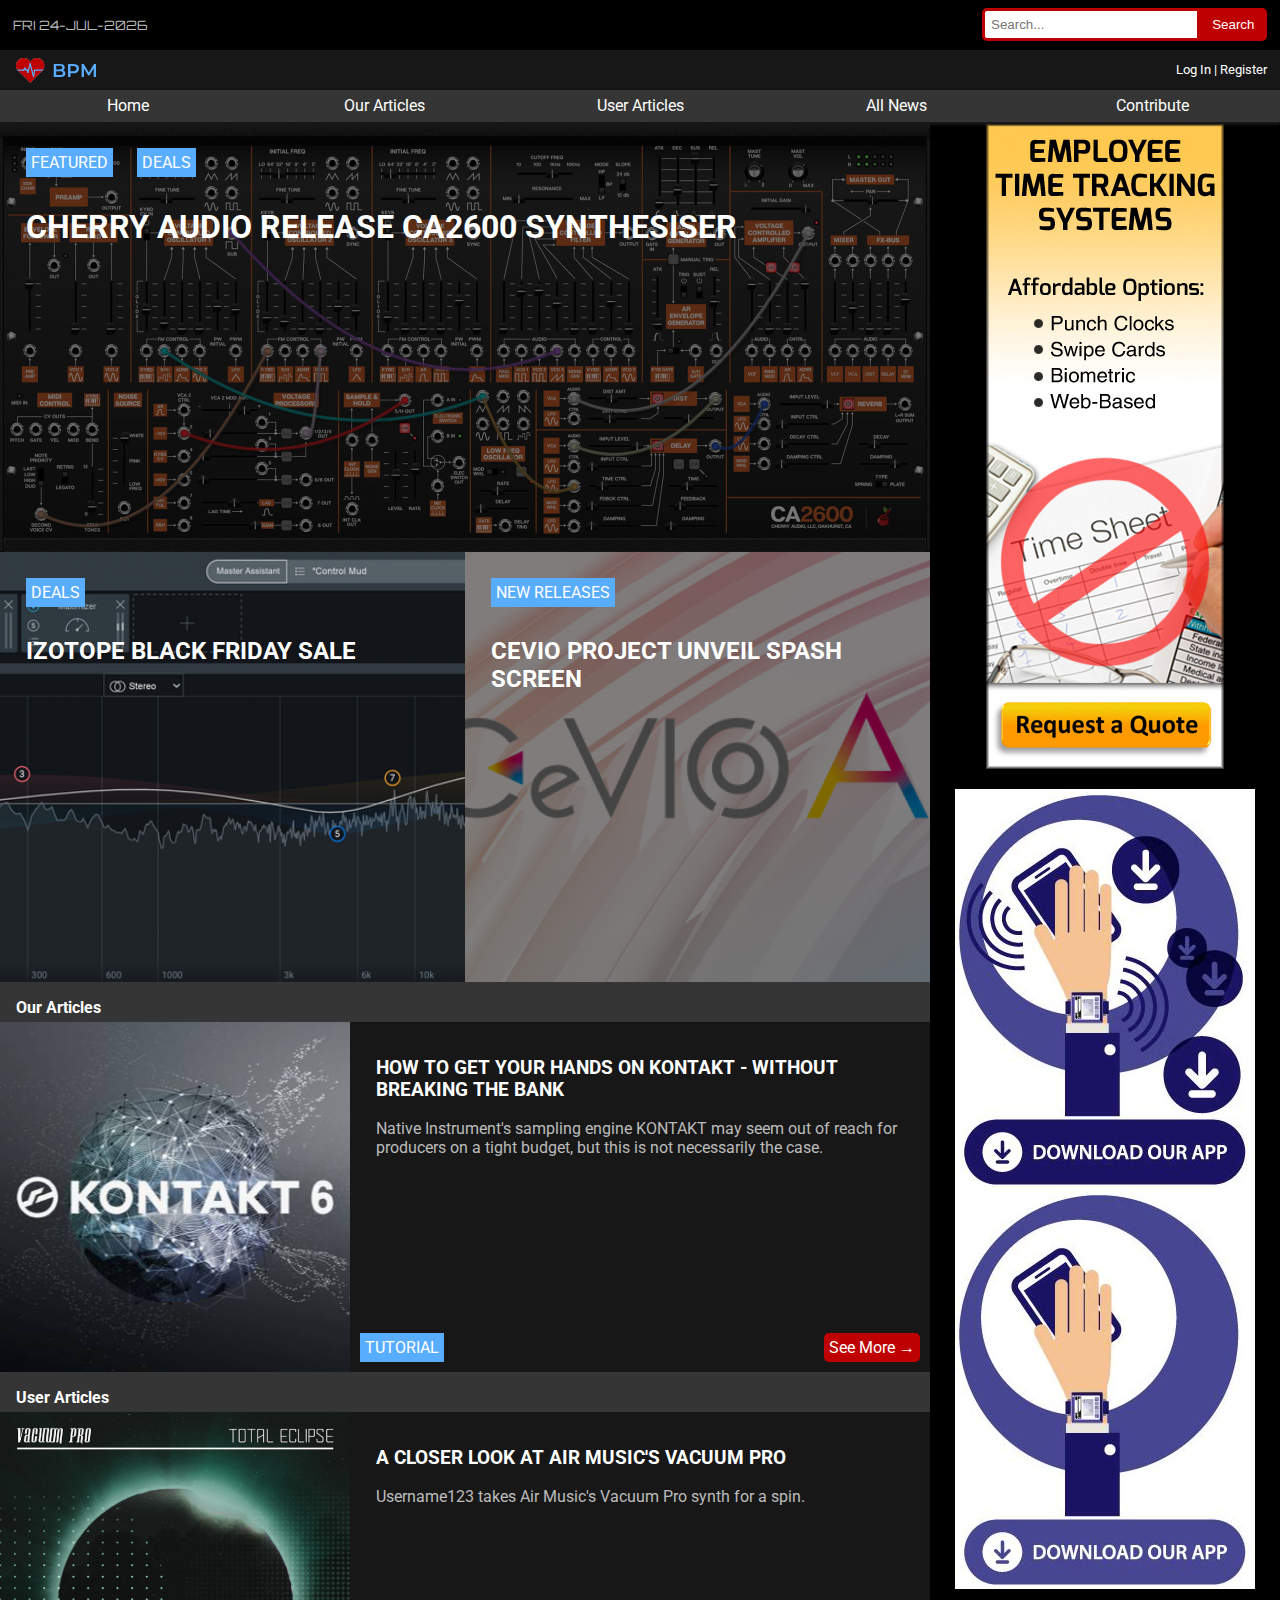
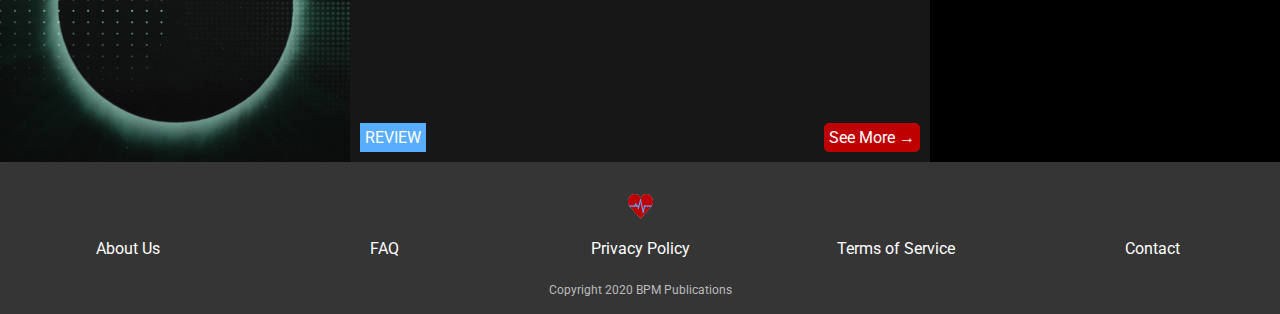
<file: html/index.html>
<!DOCTYPE html>
<html lang="en">
<head>
	<meta charset="utf-8">
    <meta name="viewport" content="width=device-width,initial-scale=1">
	<link href="../images/favicon.ico" rel="icon">
    <link href="../css/main.css" rel="stylesheet">
    <link href="../css/slicknav.css" rel="stylesheet">
    <link rel="preconnect" href="https://fonts.gstatic.com">
    <link href="https://fonts.googleapis.com/css2?family=Roboto&display=swap" rel="stylesheet"> 
    <link href="https://fonts.googleapis.com/css2?family=Orbitron:wght@500&display=swap" rel="stylesheet"> 
    <script src="https://code.jquery.com/jquery-3.2.1.min.js"></script>
	<script src="../js/jquery.slicknav.min.js"></script>
    <script>
	    $(document).ready(function(){
		    $('#topnav').slicknav({prependTo:"#mobile"});
		});	
	</script>
	<title>BPM | Home</title>
</head>
<body>
    
    <header>
        <div id="mobileclockbar">
            <span id="mdate"></span>
        </div>
        <div id="clockbar">
            <div id="clock">
                <span id="date"></span>
            </div>
            <div id="searchcontainer">
            <input type="text" placeholder="Search..." name="search" id="search">
            <button type="submit" id="searchbtn">Search</button>
            </div>
        </div>
	    <div id="topbar">
            <a href="index.html">
                <div class="verticalalign">
                    <img id="toplogo" src="../images/topicon.svg" alt="Logo"/>
                </div>
            </a>
            <span id="account"><a href="login.html">Log In</a> | <a href="register.html">Register</a></span>
        </div>
        <nav id="mobile"></nav>
        <nav id="topnav">
            <ul>
                <li><a href="index.html" class="current">Home</a></li>
	            <li><a href="dummy.html">Our Articles</a>
                    <ul>
                        <li><a href="dummy.html">All Our Articles</a></li>
			            <li><a href="dummy.html">New Releases</a></li>
			            <li><a href="dummy.html">Reviews</a></li>
			            <li><a href="dummy.html">Tutorial</a></li>
			            <li><a href="dummy.html">Opinion</a></li>
                        <li><a href="dummy.html">Deals</a></li>
			        </ul>
                </li>
	            <li><a href="dummy.html">User Articles</a>
                    <ul>
                        <li><a href="dummy.html">All User Articles</a></li>
			            <li><a href="dummy.html">New Releases</a></li>
			            <li><a href="dummy.html">Reviews</a></li>
			            <li><a href="dummy.html">Tutorial</a></li>
			            <li><a href="dummy.html">Opinion</a></li>
                        <li><a href="dummy.html">Deals</a></li>
			       </ul>
                </li>
		        <li><a href="allnews.html">All News</a>
		            <ul>
                        <li><a href="allnews.html">All Articles</a></li>
			            <li><a href="dummy.html">New Releases</a></li>
			            <li><a href="dummy.html">Reviews</a></li>
			            <li><a href="dummy.html">Tutorial</a></li>
			            <li><a href="dummy.html">Opinion</a></li>
                        <li><a href="dummy.html">Deals</a></li>
			        </ul>
		        </li>
	            <li><a href="dummy.html">Contribute</a>
                    <ul>
                        <li><a href=profile.html>Profile</a></li>
                        <li><a href=register.html>Sign Up</a></li>
                        <li><a href=login.html>Log In</a></li>
                        <li><a href=dummy.html>Why Contribute?</a></li>
                    </ul>
                </li>
	        </ul>
        </nav>    
	</header>
    <script>
            var date = new Date();
            var months = ["JAN", "FEB", "MAR", "APR", "MAY", "JUN", "JUL", "AUG", "SEP", "OCT", "NOV", "DEC"];
            var days = ["SUN", "MON", "TUE", "WED", "THU", "FRI", "SAT"];
            document.getElementById('date').innerHTML = days[date.getDay()] + " " + date.getDate() + "-" + months[date.getMonth()] + "-" + date.getFullYear();
        
            document.getElementById('mdate').innerHTML = days[date.getDay()] + " " + date.getDate() + "-" + months[date.getMonth()] + "-" + date.getFullYear();
    </script>
	<main>
        <div class="big img">
            <span class="tag">FEATURED</span>
            <span class="tag">DEALS</span>
            <a href="cherry.html" class=".headline"><h1>CHERRY AUDIO RELEASE CA2600 SYNTHESISER</h1></a>
        </div>
        
        <div class="normal1 img">
            <span class="tag">DEALS</span>
            <a href="izotope.html" class=".headline"><h2>IZOTOPE BLACK FRIDAY SALE</h2></a>
        </div>
        
        <div class="normal2 img">
            <span class="tag">NEW RELEASES</span>
            <a href="cevio.html" class=".headline"><h2>CEVIO PROJECT UNVEIL SPASH SCREEN</h2></a>
        </div>
        
        <div class="divider1">
            <span><strong>Our Articles</strong></span>
        </div>
        
        <div class="pic1 img">
        </div>
        
        <div class="desc1">
            <a href="kontakt.html" class=".headline"><h3>HOW TO GET YOUR HANDS ON KONTAKT - WITHOUT BREAKING THE BANK</h3></a> 
            <p class="sum">Native Instrument's sampling engine  KONTAKT may seem out of reach for producers on a tight  budget, but this is not necessarily the case.</p>
            <span class="tag2">TUTORIAL</span>
            <a href="kontakt.html" class="button">See More &rarr;</a>
        </div>
        
        <div class="divider2">
            <span><strong>User Articles</strong></span>
        </div>
        
        <div class="pic2 img">
        </div>
        <div class="desc2">
            <a href="air.html" class=".headline"><h3>A CLOSER LOOK AT AIR MUSIC'S VACUUM PRO</h3></a> 
            <p class="sum">Username123 takes Air Music's Vacuum Pro synth for a spin.</p>
            <span class="tag2">REVIEW</span>
            <a href="air.html" class="button">See More &rarr;</a>
        </div>
        
        <aside>
            <a href="https://employeetimeclocksystem.com/hand-scan-time-clock/"><img src="../images/ad.jpg" alt="Ad" class="ad" id="ad"/></a>
            <br>
            <a href="https://tugofwarwithtime.com/downloadapp_sidebar_ad/"><img src="../images/ad2.jpg" alt="Ad" class="ad"/></a>
            <a href="https://www.dhgate.com ">
                <img src="../images/adbanner.jpg" alt="Ad" class="banner" id="banner"/></a>
        </aside>
        
	</main>
    
    <footer>
        <a href="index.html"><img src="../images/bottomicon.svg" id="bottomlogo" alt="logo"></a>
        <ul id="bottomnav">
            <li><a href="dummy.html">About Us</a></li>
            <li><a href="dummy.html">FAQ</a></li>
            <li><a href="dummy.html">Privacy Policy</a></li>
            <li><a href="dummy.html">Terms of Service</a></li>
            <li><a href="dummy.html">Contact</a></li>
        </ul>
        <br>
        <span id="copyright">Copyright 2020 BPM Publications</span>
    </footer>
    <!--script source - https://stackoverflow.com/questions/19999388/check-if-user-is-using-ie-->
      <script>
        window.onload = function(){
            var isIE = false;
            var ua = window.navigator.userAgent;
            var old_ie = ua.indexOf('MSIE ');
            var new_ie = ua.indexOf('Trident/');

            if ((old_ie > -1) || (new_ie > -1)) {
                isIE = true;
            }

            if ( isIE ) {
                alert("You appear to be using Internet Explorer. Please use a modern browser to view this website.");
            }
        }
    </script>
</body>
</html>
</file>
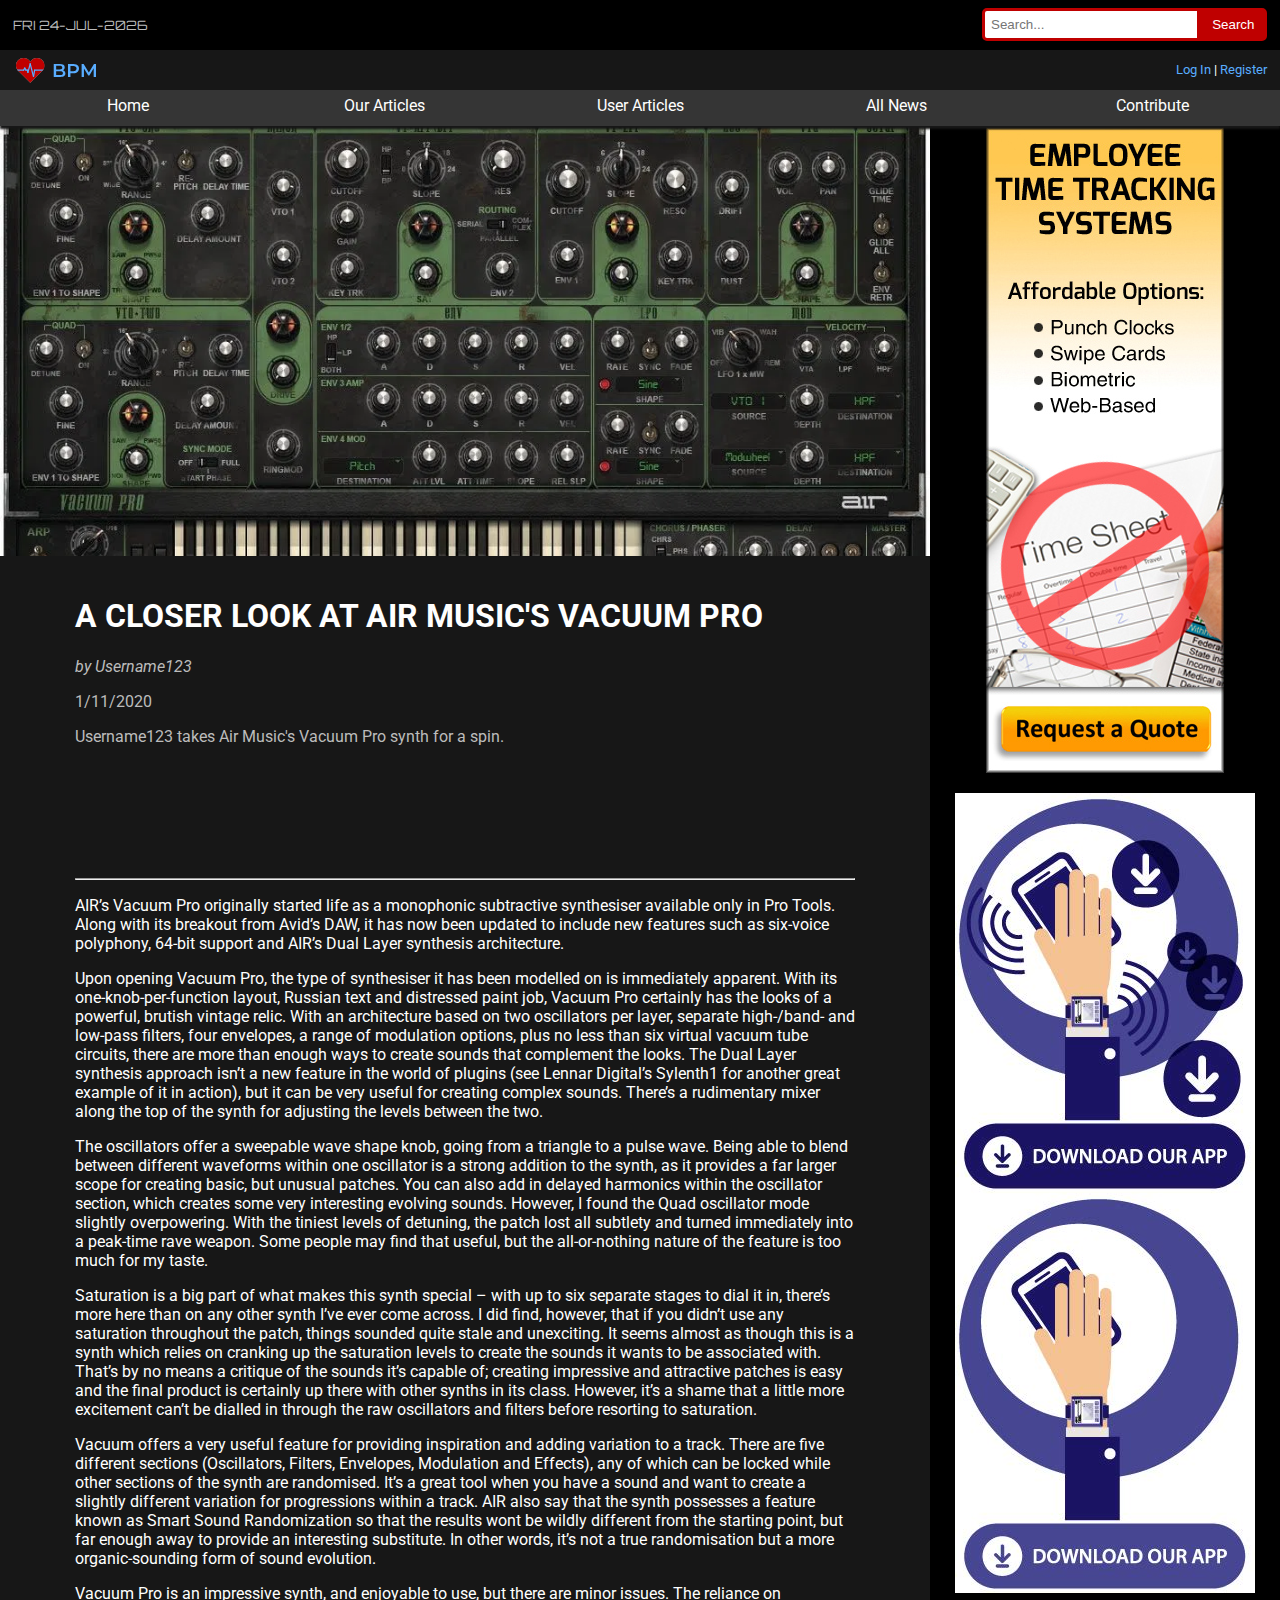
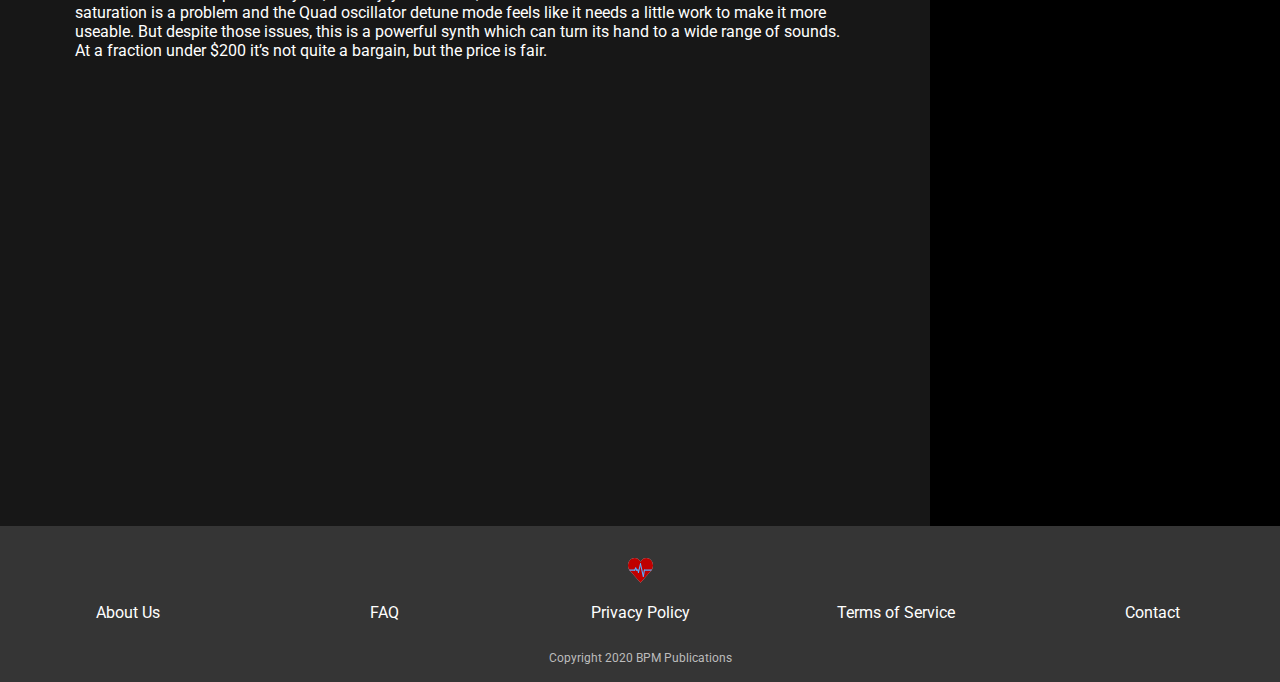
<file: html/air.html>
<!DOCTYPE html>
<html lang="en">
<head>
	<meta charset="utf-8">
    <meta name="viewport" content="width=device-width,initial-scale=1">
	<link href="../images/favicon.ico" rel="icon">
    <link href="../css/article.css" rel="stylesheet">
    <link href="../css/slicknav.css" rel="stylesheet">
    <link rel="preconnect" href="https://fonts.gstatic.com">
    <link href="https://fonts.googleapis.com/css2?family=Roboto&display=swap" rel="stylesheet">
    <link href="https://fonts.googleapis.com/css2?family=Orbitron:wght@500&display=swap" rel="stylesheet"> 
    <link rel="stylesheet" href="https://cdnjs.cloudflare.com/ajax/libs/font-awesome/4.7.0/css/font-awesome.min.css">
    <script src="https://code.jquery.com/jquery-3.2.1.min.js"></script>
	<script src="../js/jquery.slicknav.min.js"></script>
    <script>
	    $(document).ready(function(){
		    $('#topnav').slicknav({prependTo:"#mobile"});
		});	
	</script>
	<title>BPM | Article</title>
</head>
<body>
    
    <header>
        <div id="mobileclockbar">
            <span id="mdate"></span>
        </div>
        <div id="clockbar">
            <div id="clock">
                <span id="date"></span>
            </div>
            <div id="searchcontainer">
            <input type="text" placeholder="Search..." name="search" id="search">
            <button type="submit" id="searchbtn">Search</button>
            </div>
        </div>
	    <div id="topbar">
            <a href="index.html">
                <div class="verticalalign">
                    <img id="toplogo" src="../images/topicon.svg" alt="Logo"/>
                </div>
            </a>
            <span id="account"><a href="login.html">Log In</a> | <a href="register.html">Register</a></span>
        </div>
        <nav id="mobile"></nav>
        <nav id="topnav">
            <ul>
                <li><a href="index.html" class="current">Home</a></li>
	            <li><a href="dummy.html">Our Articles</a>
                    <ul>
                        <li><a href="dummy.html">All Our Articles</a></li>
			            <li><a href="dummy.html">New Releases</a></li>
			            <li><a href="dummy.html">Reviews</a></li>
			            <li><a href="dummy.html">Tutorial</a></li>
			            <li><a href="dummy.html">Opinion</a></li>
                        <li><a href="dummy.html">Deals</a></li>
			        </ul>
                </li>
	            <li><a href="dummy.html">User Articles</a>
                    <ul>
                        <li><a href="dummy.html">All User Articles</a></li>
			            <li><a href="dummy.html">New Releases</a></li>
			            <li><a href="dummy.html">Reviews</a></li>
			            <li><a href="dummy.html">Tutorial</a></li>
			            <li><a href="dummy.html">Opinion</a></li>
                        <li><a href="dummy.html">Deals</a></li>
			       </ul>
                </li>
		        <li><a href="allnews.html">All News</a>
		            <ul>
                        <li><a href="allnews.html">All Articles</a></li>
			            <li><a href="dummy.html">New Releases</a></li>
			            <li><a href="dummy.html">Reviews</a></li>
			            <li><a href="dummy.html">Tutorial</a></li>
			            <li><a href="dummy.html">Opinion</a></li>
                        <li><a href="dummy.html">Deals</a></li>
			        </ul>
		        </li>
	            <li><a href="dummy.html">Contribute</a>
                    <ul>
                        <li><a href=profile.html>Profile</a></li>
                        <li><a href=register.html>Sign Up</a></li>
                        <li><a href=login.html>Log In</a></li>
                        <li><a href=dummy.html>Why Contribute?</a></li>
                    </ul>
                </li>
	        </ul>
        </nav>    
	</header>
        <script>
            var date = new Date();
            var months = ["JAN", "FEB", "MAR", "APR", "MAY", "JUN", "JUL", "AUG", "SEP", "OCT", "NOV", "DEC"];
            var days = ["SUN", "MON", "TUE", "WED", "THU", "FRI", "SAT"];
            document.getElementById('date').innerHTML = days[date.getDay()] + " " + date.getDate() + "-" + months[date.getMonth()] + "-" + date.getFullYear();
        
            document.getElementById('mdate').innerHTML = days[date.getDay()] + " " + date.getDate() + "-" + months[date.getMonth()] + "-" + date.getFullYear();
    </script>
	<main>
        <div class="air">
        </div>
        
        <div class="prearticle">
            <h1>A CLOSER LOOK AT AIR MUSIC'S VACUUM PRO</h1>
            <!--article source:https://www.attackmagazine.com/reviews/gear-software/air-vacuum-pro/ -->
            <p class="pre"><em>by Username123</em></p>
            <p class="pre">1/11/2020</p>
            <p class="pre">Username123 takes Air Music's Vacuum Pro synth for a spin.</p>
        </div>   
        <div class="content">
             
            <hr>
            <p>AIR’s Vacuum Pro originally started life as a monophonic subtractive synthesiser available only in Pro Tools. Along with its breakout from Avid’s DAW, it has now been updated to include new features such as six-voice polyphony, 64-bit support and AIR’s Dual Layer synthesis architecture.</p>
            <p>Upon opening Vacuum Pro, the type of synthesiser it has been modelled on is immediately apparent. With its one-knob-per-function layout, Russian text and distressed paint job, Vacuum Pro certainly has the looks of a powerful, brutish vintage relic. With an architecture based on two oscillators per layer, separate high-/band- and low-pass filters, four envelopes, a range of modulation options, plus no less than six virtual vacuum tube circuits, there are more than enough ways to create sounds that complement the looks. The Dual Layer synthesis approach isn’t a new feature in the world of plugins (see Lennar Digital’s Sylenth1 for another great example of it in action), but it can be very useful for creating complex sounds. There’s a rudimentary mixer along the top of the synth for adjusting the levels between the two.</p>
            <p>The oscillators offer a sweepable wave shape knob, going from a triangle to a pulse wave. Being able to blend between different waveforms within one oscillator is a strong addition to the synth, as it provides a far larger scope for creating basic, but unusual patches. You can also add in delayed harmonics within the oscillator section, which creates some very interesting evolving sounds. However, I found the Quad oscillator mode slightly overpowering. With the tiniest levels of detuning, the patch lost all subtlety and turned immediately into a peak-time rave weapon. Some people may find that useful, but the all-or-nothing nature of the feature is too much for my taste.</p>
            <p>Saturation is a big part of what makes this synth special – with up to six separate stages to dial it in, there’s more here than on any other synth I’ve ever come across. I did find, however, that if you didn’t use any saturation throughout the patch, things sounded quite stale and unexciting. It seems almost as though this is a synth which relies on cranking up the saturation levels to create the sounds it wants to be associated with. That’s by no means a critique of the sounds it’s capable of; creating impressive and attractive patches is easy and the final product is certainly up there with other synths in its class. However, it’s a shame that a little more excitement can’t be dialled in through the raw oscillators and filters before resorting to saturation.</p>
            <p>Vacuum offers a very useful feature for providing inspiration and adding variation to a track. There are five different sections (Oscillators, Filters, Envelopes, Modulation and Effects), any of which can be locked while other sections of the synth are randomised. It’s a great tool when you have a sound and want to create a slightly different variation for progressions within a track. AIR also say that the synth possesses a feature known as Smart Sound Randomization so that the results wont be wildly different from the starting point, but far enough away to provide an interesting substitute. In other words, it’s not a true randomisation but a more organic-sounding form of sound evolution.</p>
            <p>Vacuum Pro is an impressive synth, and enjoyable to use, but there are minor issues. The reliance on saturation is a problem and the Quad oscillator detune mode feels like it needs a little work to make it more useable. But despite those issues, this is a powerful synth which can turn its hand to a wide range of sounds. At a fraction under $200 it’s not quite a bargain, but the price is fair.</p>
        </div>
    <aside>
        <a href="https://employeetimeclocksystem.com/hand-scan-time-clock/"><img src="../images/ad.jpg" alt="Ad" class="ad" id="ad"/></a>
            <br>
            <a href="https://tugofwarwithtime.com/downloadapp_sidebar_ad/"><img src="../images/ad2.jpg" alt="Ad" class="ad"/></a>
            <a href="https://www.dhgate.com ">
                <img src="../images/adbanner.jpg" alt="Ad" class="banner" id="banner"/></a>
    </aside>
	</main>
    
    <footer>
        <a href="index.html"><img src="../images/bottomicon.svg" id="bottomlogo" alt="logo"></a>
        <ul id="bottomnav">
            <li><a href="dummy.html">About Us</a></li>
            <li><a href="dummy.html">FAQ</a></li>
            <li><a href="dummy.html">Privacy Policy</a></li>
            <li><a href="dummy.html">Terms of Service</a></li>
            <li><a href="dummy.html">Contact</a></li>
        </ul>
        <br>
        <span id="copyright">Copyright 2020 BPM Publications</span>
    </footer>
     <!--script source - https://stackoverflow.com/questions/19999388/check-if-user-is-using-ie-->
      <script>
        window.onload = function(){
            var isIE = false;
            var ua = window.navigator.userAgent;
            var old_ie = ua.indexOf('MSIE ');
            var new_ie = ua.indexOf('Trident/');

            if ((old_ie > -1) || (new_ie > -1)) {
                isIE = true;
            }

            if ( isIE ) {
                alert("You appear to be using Internet Explorer. Please use a modern browser to view this website.");
            }
        }
    </script>
</body>
</html>
</file>
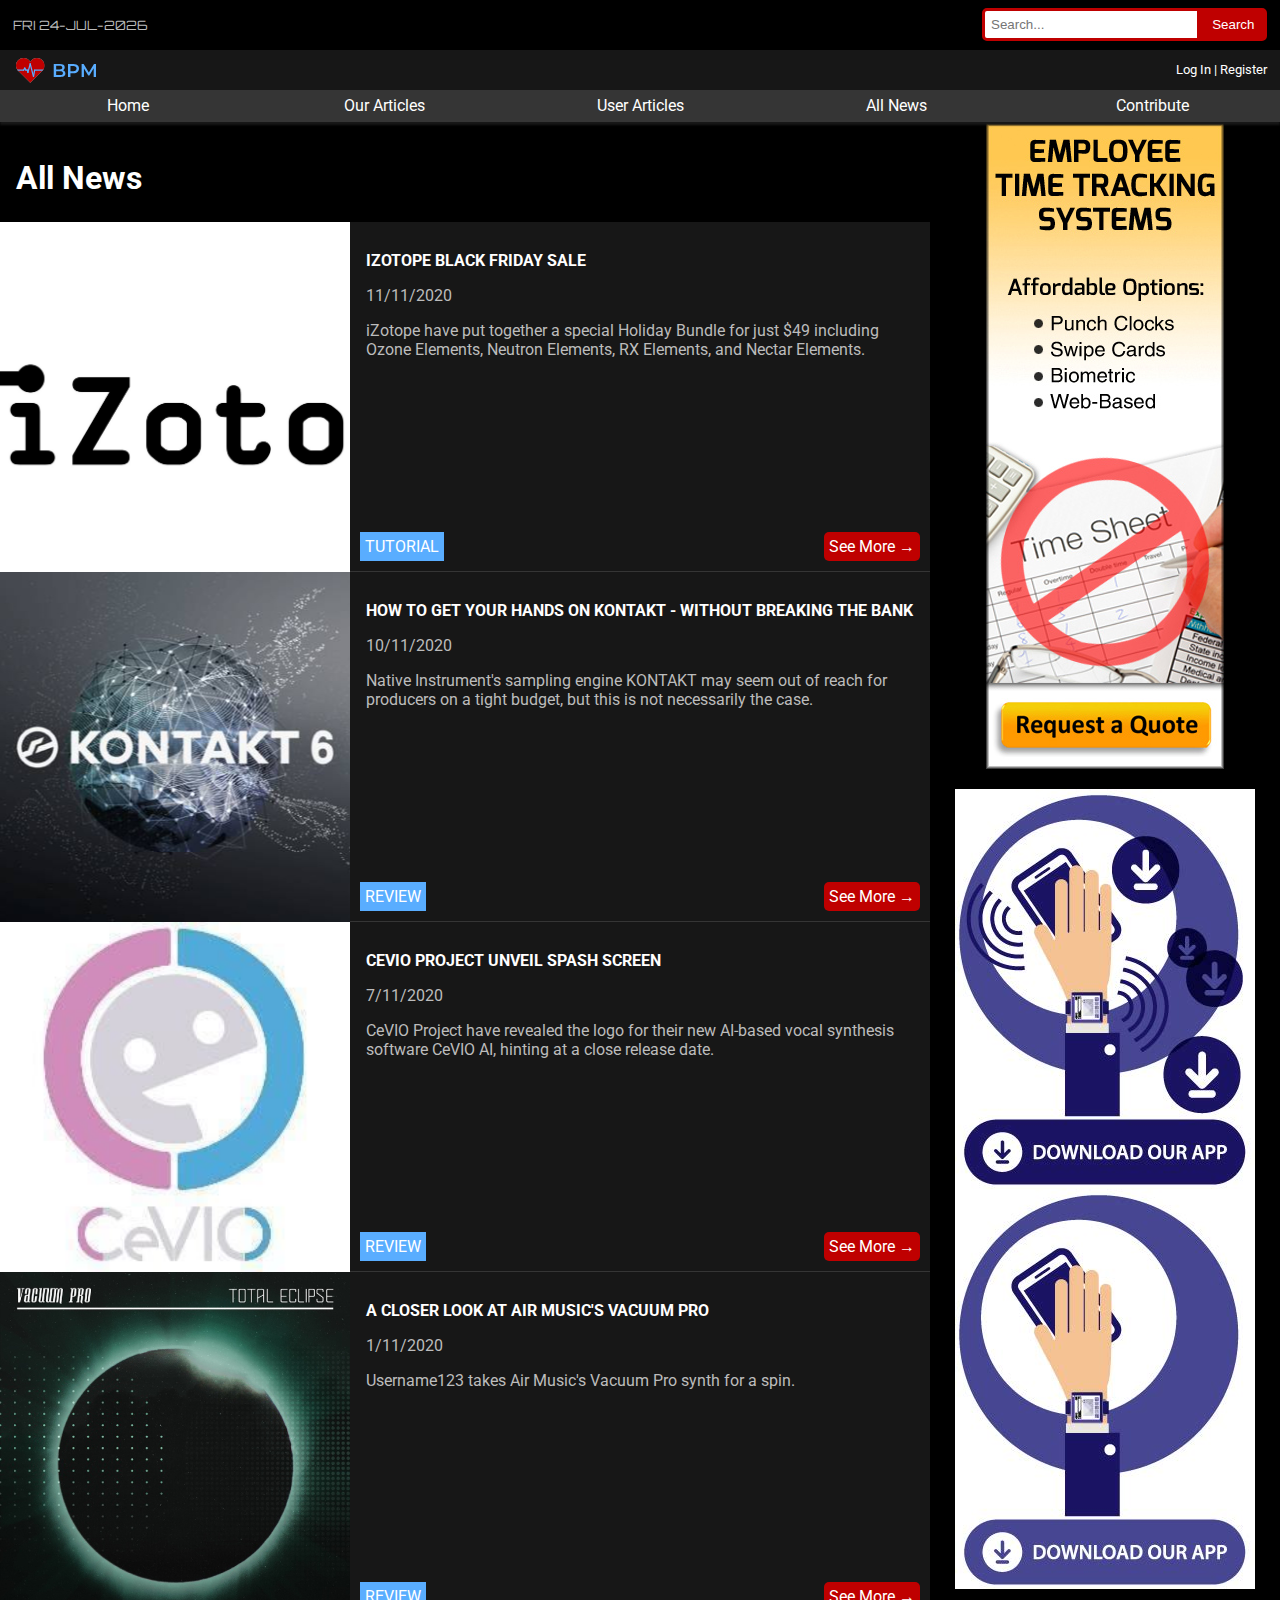
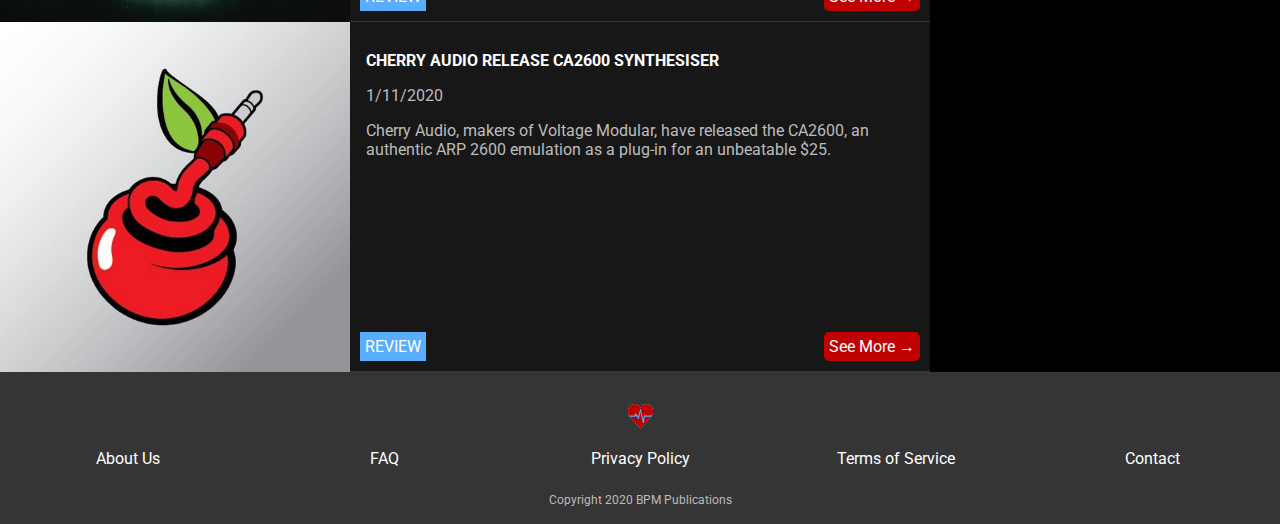
<file: html/allnews.html>
<!DOCTYPE html>
<html lang="en">
<head>
	<meta charset="utf-8">
    <meta name="viewport" content="width=device-width,initial-scale=1">
	<link href="../images/favicon.ico" rel="icon">
    <link href="../css/allnews.css" rel="stylesheet">
    <link href="../css/slicknav.css" rel="stylesheet">
    <link rel="preconnect" href="https://fonts.gstatic.com">
    <link href="https://fonts.googleapis.com/css2?family=Roboto&display=swap" rel="stylesheet">
    <link href="https://fonts.googleapis.com/css2?family=Orbitron:wght@500&display=swap" rel="stylesheet"> 
    <link rel="stylesheet" href="https://cdnjs.cloudflare.com/ajax/libs/font-awesome/4.7.0/css/font-awesome.min.css">
    <script src="https://code.jquery.com/jquery-3.2.1.min.js"></script>
	<script src="../js/jquery.slicknav.min.js"></script>
    <script>
	    $(document).ready(function(){
		    $('#topnav').slicknav({prependTo:"#mobile"});
		});	
	</script>
	<title>BPM | All News</title>
</head>
<body>
    <header>
        <div id="mobileclockbar">
            <span id="mdate"></span>
        </div>
        <div id="clockbar">
            <div id="clock">
                <span id="date"></span>
            </div>
            <div id="searchcontainer">
            <input type="text" placeholder="Search..." name="search" id="search">
            <button type="submit" id="searchbtn">Search</button>
            </div>
        </div>
	    <div id="topbar">
            <a href="index.html">
                <div class="verticalalign">
                    <img id="toplogo" src="../images/topicon.svg" alt="Logo"/>
                </div>
            </a>
            <span id="account"><a href="login.html">Log In</a> | <a href="register.html">Register</a></span>
        </div>
        <nav id="mobile"></nav>
        <nav id="topnav">
            <ul>
                <li><a href="index.html" class="current">Home</a></li>
	            <li><a href="dummy.html">Our Articles</a>
                    <ul>
                        <li><a href="dummy.html">All Our Articles</a></li>
			            <li><a href="dummy.html">New Releases</a></li>
			            <li><a href="dummy.html">Reviews</a></li>
			            <li><a href="dummy.html">Tutorial</a></li>
			            <li><a href="dummy.html">Opinion</a></li>
                        <li><a href="dummy.html">Deals</a></li>
			        </ul>
                </li>
	            <li><a href="dummy.html">User Articles</a>
                    <ul>
                        <li><a href="dummy.html">All User Articles</a></li>
			            <li><a href="dummy.html">New Releases</a></li>
			            <li><a href="dummy.html">Reviews</a></li>
			            <li><a href="dummy.html">Tutorial</a></li>
			            <li><a href="dummy.html">Opinion</a></li>
                        <li><a href="dummy.html">Deals</a></li>
			       </ul>
                </li>
		        <li><a href="allnews.html">All News</a>
		            <ul>
                        <li><a href="allnews.html">All Articles</a></li>
			            <li><a href="dummy.html">New Releases</a></li>
			            <li><a href="dummy.html">Reviews</a></li>
			            <li><a href="dummy.html">Tutorial</a></li>
			            <li><a href="dummy.html">Opinion</a></li>
                        <li><a href="dummy.html">Deals</a></li>
			        </ul>
		        </li>
	            <li><a href="dummy.html">Contribute</a>
                    <ul>
                        <li><a href=profile.html>Profile</a></li>
                        <li><a href=register.html>Sign Up</a></li>
                        <li><a href=login.html>Log In</a></li>
                        <li><a href=dummy.html>Why Contribute?</a></li>
                    </ul>
                </li>
	        </ul>
        </nav>    
	</header>
        <script>
            var date = new Date();
            var months = ["JAN", "FEB", "MAR", "APR", "MAY", "JUN", "JUL", "AUG", "SEP", "OCT", "NOV", "DEC"];
            var days = ["SUN", "MON", "TUE", "WED", "THU", "FRI", "SAT"];
            document.getElementById('date').innerHTML = days[date.getDay()] + " " + date.getDate() + "-" + months[date.getMonth()] + "-" + date.getFullYear();
        
            document.getElementById('mdate').innerHTML = days[date.getDay()] + " " + date.getDate() + "-" + months[date.getMonth()] + "-" + date.getFullYear();
    </script>
	<main>
        
        <div class="heading"><h1>All News</h1></div>
   
        <div class="pic1">
        </div>
        <div class="desc1">
            <a href="izotope.html" class=".headline"><h2>IZOTOPE BLACK FRIDAY SALE</h2></a>
            <p class="date">11/11/2020</p>
            <p class="summary">iZotope have put together a special Holiday Bundle for just $49 including Ozone Elements, Neutron Elements, RX Elements, and Nectar Elements.</p>
            <span class="tag2">TUTORIAL</span>
            <a href="izotope.html" class="button">See More &rarr;</a>
        </div>
        
        <div class="pic2">
        </div>
        <div class="desc2">
            <a href="kontakt.html" class=".headline"><h2>HOW TO GET YOUR HANDS ON KONTAKT - WITHOUT BREAKING THE BANK</h2></a> 
            <p class="date">10/11/2020</p>
            <p class="summary">Native Instrument's sampling engine  KONTAKT may seem out of reach for producers on a tight  budget, but this is not necessarily the case.</p>
            <span class="tag2">REVIEW</span>
            <a href="kontakt.html" class="button">See More &rarr;</a>
        </div>
        
        <div class="pic3">
        </div>
        <div class="desc3">
            <a href="cevio.html" class=".headline"><h2>CEVIO PROJECT UNVEIL SPASH SCREEN</h2></a> 
            <p class="date">7/11/2020</p>
            <p class="summary">CeVIO Project have revealed the logo for their new AI-based vocal synthesis software CeVIO AI, hinting at a close release date.</p>
            <span class="tag2">REVIEW</span>
            <a href="cevio.html" class="button">See More &rarr;</a>
        </div>
        
        <div class="pic4">
        </div>
        <div class="desc4">
            <a href="air.html" class=".headline"><h2>A CLOSER LOOK AT AIR MUSIC'S VACUUM PRO</h2></a> 
            <p class="date">1/11/2020</p>
            <p class="summary">Username123 takes Air Music's Vacuum Pro synth for a spin.</p>
            <span class="tag2">REVIEW</span>
            <a href="air.html" class="button">See More &rarr;</a>   
        </div>
        <div class="pic5">
        </div>
        <div class="desc5">
            <a href="cherry.html" class=".headline"><h2>CHERRY AUDIO RELEASE CA2600 SYNTHESISER</h2></a> 
            <p class="date">1/11/2020</p>
            <p class="summary">Cherry Audio, makers of Voltage Modular, have released the CA2600, an authentic ARP 2600 emulation as a plug-in for an unbeatable $25.</p>
            <span class="tag2">REVIEW</span>
            <a href="cherry.html" class="button">See More &rarr;</a>   
        </div>
        <aside>
           <a href="https://employeetimeclocksystem.com/hand-scan-time-clock/"><img src="../images/ad.jpg" alt="Ad" class="ad" id="ad"/></a>
            <br>
            <a href="https://tugofwarwithtime.com/downloadapp_sidebar_ad/"><img src="../images/ad2.jpg" alt="Ad" class="ad"/></a>
            <a href="https://www.dhgate.com ">
                <img src="../images/adbanner.jpg" alt="Ad" class="banner" id="banner"/></a>
    </aside>
	</main>
    
    <footer>
        <a href="index.html"><img src="../images/bottomicon.svg" id="bottomlogo" alt="logo"></a>
        <ul id="bottomnav">
            <li><a href="dummy.html">About Us</a></li>
            <li><a href="dummy.html">FAQ</a></li>
            <li><a href="dummy.html">Privacy Policy</a></li>
            <li><a href="dummy.html">Terms of Service</a></li>
            <li><a href="dummy.html">Contact</a></li>
        </ul>
        <br>
        <span id="copyright">Copyright 2020 BPM Publications</span>
    </footer>
     <!--script source - https://stackoverflow.com/questions/19999388/check-if-user-is-using-ie-->
      <script>
        window.onload = function(){
            var isIE = false;
            var ua = window.navigator.userAgent;
            var old_ie = ua.indexOf('MSIE ');
            var new_ie = ua.indexOf('Trident/');

            if ((old_ie > -1) || (new_ie > -1)) {
                isIE = true;
            }

            if ( isIE ) {
                alert("You appear to be using Internet Explorer. Please use a modern browser to view this website.");
            }
        }
    </script>
</body>
</html>
</file>
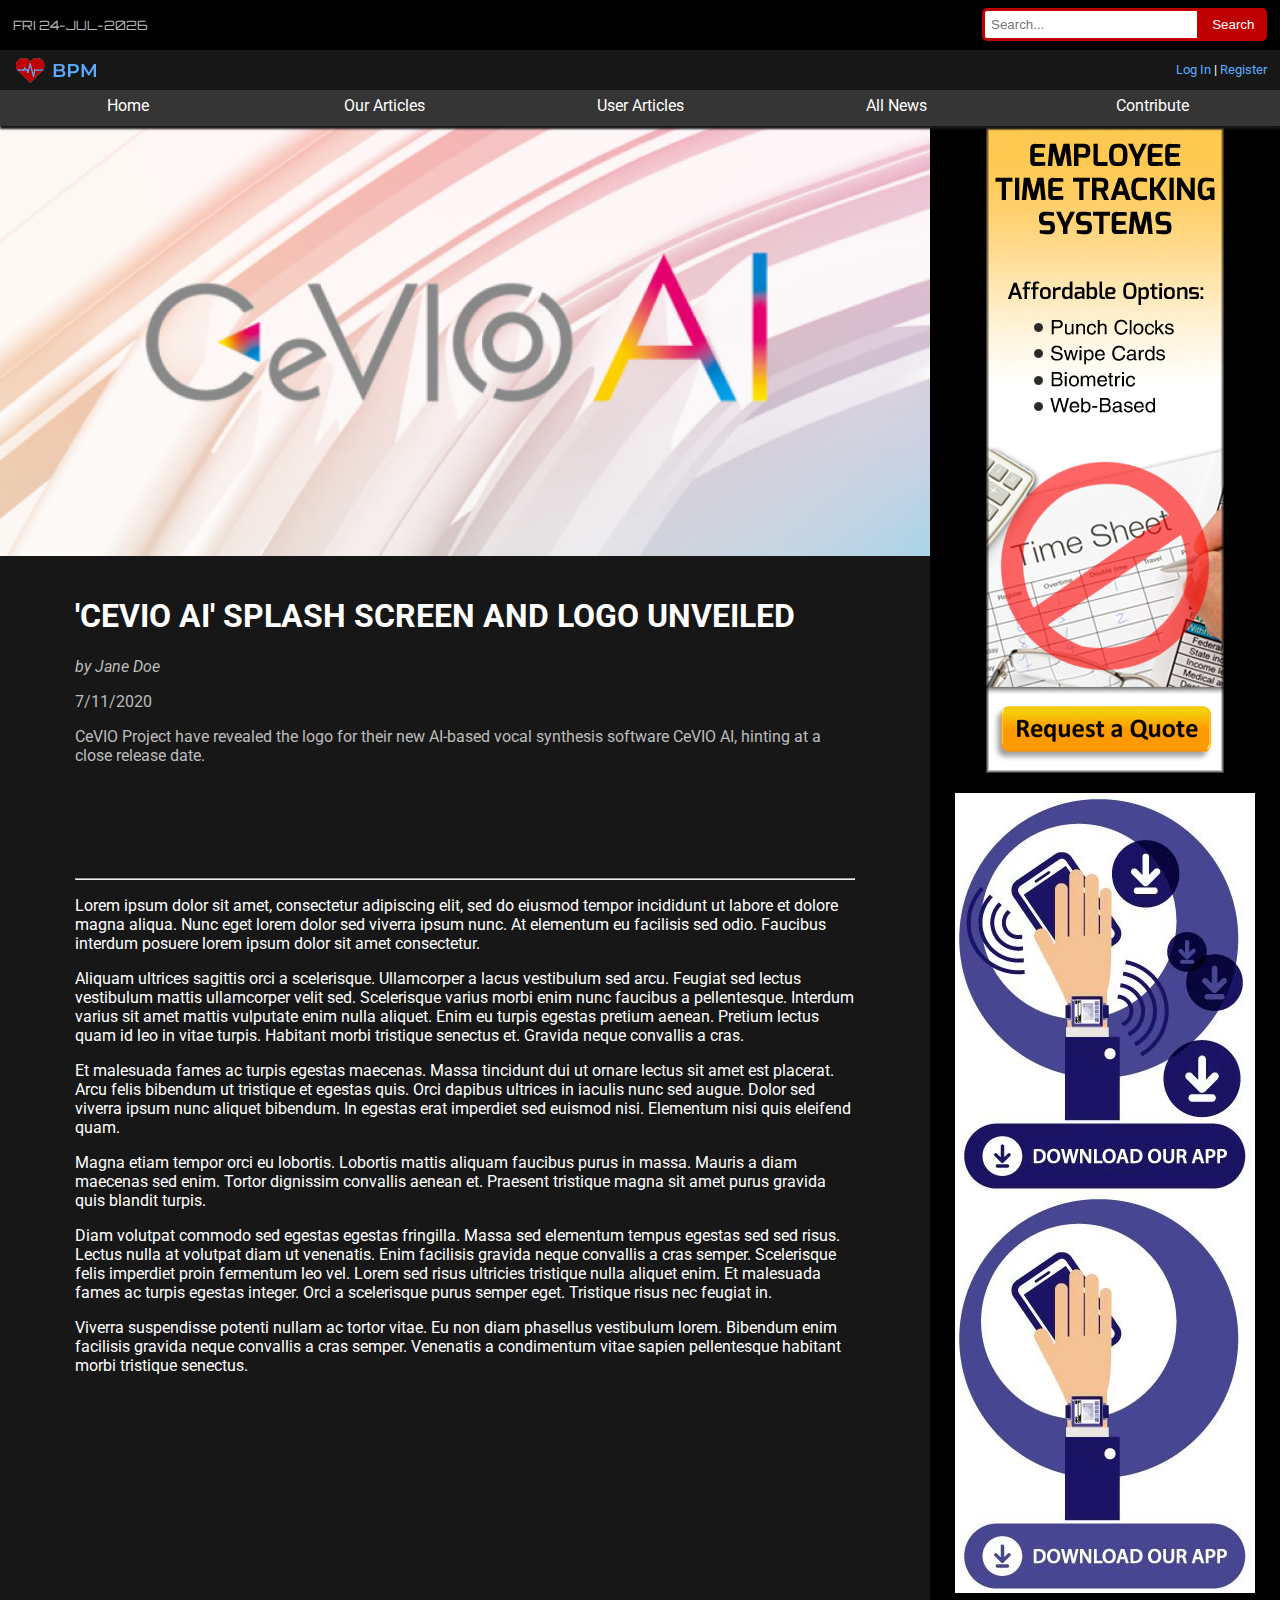
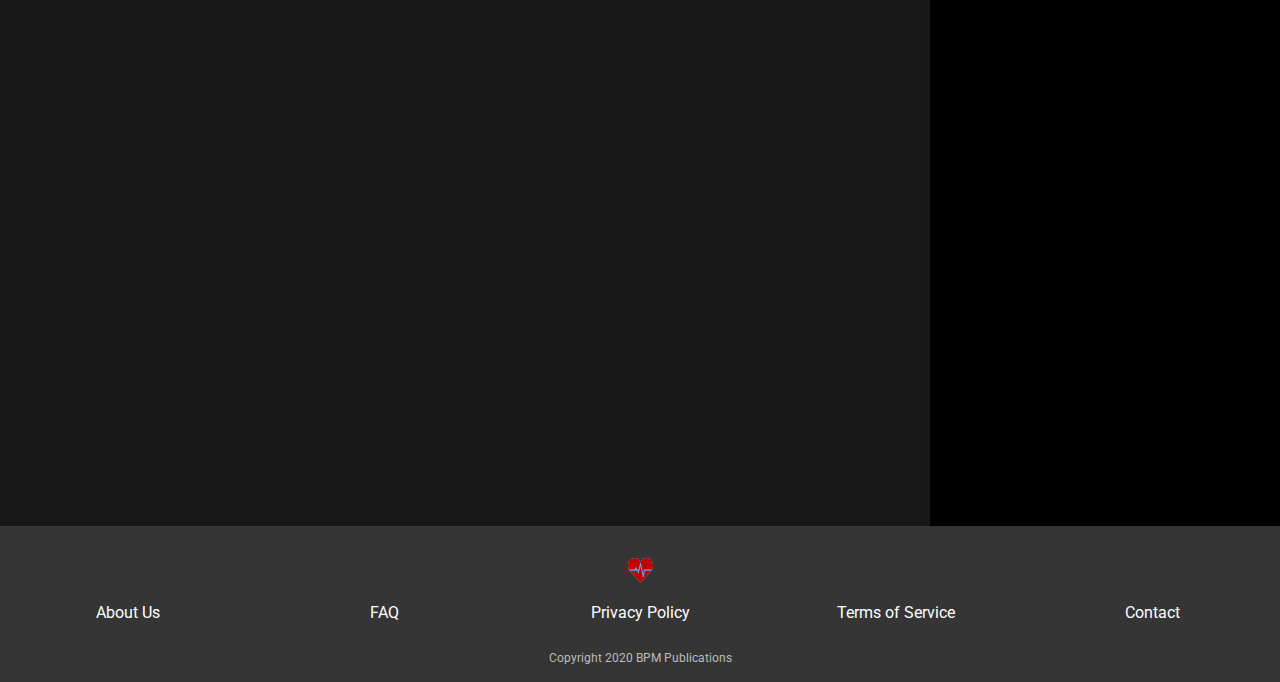
<file: html/cevio.html>
<!DOCTYPE html>
<html lang="en">
<head>
	<meta charset="utf-8">
    <meta name="viewport" content="width=device-width,initial-scale=1">
	<link href="../images/favicon.ico" rel="icon">
    <link href="../css/article.css" rel="stylesheet">
    <link href="../css/slicknav.css" rel="stylesheet">
    <link rel="preconnect" href="https://fonts.gstatic.com">
    <link href="https://fonts.googleapis.com/css2?family=Roboto&display=swap" rel="stylesheet">
    <link href="https://fonts.googleapis.com/css2?family=Orbitron:wght@500&display=swap" rel="stylesheet"> 
    <link rel="stylesheet" href="https://cdnjs.cloudflare.com/ajax/libs/font-awesome/4.7.0/css/font-awesome.min.css">
    <script src="https://code.jquery.com/jquery-3.2.1.min.js"></script>
	<script src="../js/jquery.slicknav.min.js"></script>
    <script>
	    $(document).ready(function(){
		    $('#topnav').slicknav({prependTo:"#mobile"});
		});	
	</script>
	<title>BPM | Article</title>
</head>
<body>
    
    <header>
        <div id="mobileclockbar">
            <span id="mdate"></span>
        </div>
        <div id="clockbar">
            <div id="clock">
                <span id="date"></span>
            </div>
            <div id="searchcontainer">
            <input type="text" placeholder="Search..." name="search" id="search">
            <button type="submit" id="searchbtn">Search</button>
            </div>
        </div>
	    <div id="topbar">
            <a href="index.html">
                <div class="verticalalign">
                    <img id="toplogo" src="../images/topicon.svg" alt="Logo"/>
                </div>
            </a>
            <span id="account"><a href="login.html">Log In</a> | <a href="register.html">Register</a></span>
        </div>
        <nav id="mobile"></nav>
        <nav id="topnav">
            <ul>
                <li><a href="index.html" class="current">Home</a></li>
	            <li><a href="dummy.html">Our Articles</a>
                    <ul>
                        <li><a href="dummy.html">All Our Articles</a></li>
			            <li><a href="dummy.html">New Releases</a></li>
			            <li><a href="dummy.html">Reviews</a></li>
			            <li><a href="dummy.html">Tutorial</a></li>
			            <li><a href="dummy.html">Opinion</a></li>
                        <li><a href="dummy.html">Deals</a></li>
			        </ul>
                </li>
	            <li><a href="dummy.html">User Articles</a>
                    <ul>
                        <li><a href="dummy.html">All User Articles</a></li>
			            <li><a href="dummy.html">New Releases</a></li>
			            <li><a href="dummy.html">Reviews</a></li>
			            <li><a href="dummy.html">Tutorial</a></li>
			            <li><a href="dummy.html">Opinion</a></li>
                        <li><a href="dummy.html">Deals</a></li>
			       </ul>
                </li>
		        <li><a href="allnews.html">All News</a>
		            <ul>
                        <li><a href="allnews.html">All Articles</a></li>
			            <li><a href="dummy.html">New Releases</a></li>
			            <li><a href="dummy.html">Reviews</a></li>
			            <li><a href="dummy.html">Tutorial</a></li>
			            <li><a href="dummy.html">Opinion</a></li>
                        <li><a href="dummy.html">Deals</a></li>
			        </ul>
		        </li>
	            <li><a href="dummy.html">Contribute</a>
                    <ul>
                        <li><a href=profile.html>Profile</a></li>
                        <li><a href=register.html>Sign Up</a></li>
                        <li><a href=login.html>Log In</a></li>
                        <li><a href=dummy.html>Why Contribute?</a></li>
                    </ul>
                </li>
	        </ul>
        </nav>    
	</header>
        <script>
            var date = new Date();
            var months = ["JAN", "FEB", "MAR", "APR", "MAY", "JUN", "JUL", "AUG", "SEP", "OCT", "NOV", "DEC"];
            var days = ["SUN", "MON", "TUE", "WED", "THU", "FRI", "SAT"];
            document.getElementById('date').innerHTML = days[date.getDay()] + " " + date.getDate() + "-" + months[date.getMonth()] + "-" + date.getFullYear();
        
            document.getElementById('mdate').innerHTML = days[date.getDay()] + " " + date.getDate() + "-" + months[date.getMonth()] + "-" + date.getFullYear();
    </script>
	<main>
        <div class="cevio">
        </div>
        
        <div class="prearticle">
            <h1>'CEVIO AI' SPLASH SCREEN AND LOGO UNVEILED</h1>
            <p class="pre"><em>by Jane Doe</em></p>
            <p class="pre">7/11/2020</p>
            <p class="pre">CeVIO Project have revealed the logo for their new AI-based vocal synthesis software CeVIO AI, hinting at a close release date.</p>
        </div>   
        <div class="content">
             
            <hr>
            <p>Lorem ipsum dolor sit amet, consectetur adipiscing elit, sed do eiusmod tempor incididunt ut labore et dolore magna aliqua. Nunc eget lorem dolor sed viverra ipsum nunc. At elementum eu facilisis sed odio. Faucibus interdum posuere lorem ipsum dolor sit amet consectetur.</p>
            <p>Aliquam ultrices sagittis orci a scelerisque. Ullamcorper a lacus vestibulum sed arcu. Feugiat sed lectus vestibulum mattis ullamcorper velit sed. Scelerisque varius morbi enim nunc faucibus a pellentesque. Interdum varius sit amet mattis vulputate enim nulla aliquet. Enim eu turpis egestas pretium aenean. Pretium lectus quam id leo in vitae turpis. Habitant morbi tristique senectus et. Gravida neque convallis a cras.</p>
            <p>Et malesuada fames ac turpis egestas maecenas. Massa tincidunt dui ut ornare lectus sit amet est placerat. Arcu felis bibendum ut tristique et egestas quis. Orci dapibus ultrices in iaculis nunc sed augue. Dolor sed viverra ipsum nunc aliquet bibendum. In egestas erat imperdiet sed euismod nisi. Elementum nisi quis eleifend quam.</p>
            <p>Magna etiam tempor orci eu lobortis. Lobortis mattis aliquam faucibus purus in massa. Mauris a diam maecenas sed enim. Tortor dignissim convallis aenean et. Praesent tristique magna sit amet purus gravida quis blandit turpis.</p>
            <p>Diam volutpat commodo sed egestas egestas fringilla. Massa sed elementum tempus egestas sed sed risus. Lectus nulla at volutpat diam ut venenatis. Enim facilisis gravida neque convallis a cras semper. Scelerisque felis imperdiet proin fermentum leo vel. Lorem sed risus ultricies tristique nulla aliquet enim. Et malesuada fames ac turpis egestas integer. Orci a scelerisque purus semper eget. Tristique risus nec feugiat in.</p>
            <p>Viverra suspendisse potenti nullam ac tortor vitae. Eu non diam phasellus vestibulum lorem. Bibendum enim facilisis gravida neque convallis a cras semper. Venenatis a condimentum vitae sapien pellentesque habitant morbi tristique senectus.</p>
        </div>
    <aside>
        <a href="https://employeetimeclocksystem.com/hand-scan-time-clock/"><img src="../images/ad.jpg" alt="Ad" class="ad" id="ad"/></a>
            <br>
            <a href="https://tugofwarwithtime.com/downloadapp_sidebar_ad/"><img src="../images/ad2.jpg" alt="Ad" class="ad"/></a>
            <a href="https://www.dhgate.com ">
                <img src="../images/adbanner.jpg" alt="Ad" class="banner" id="banner"/></a>
    </aside>
	</main>
    
    <footer>
        <a href="index.html"><img src="../images/bottomicon.svg" id="bottomlogo" alt="logo"></a>
        <ul id="bottomnav">
            <li><a href="dummy.html">About Us</a></li>
            <li><a href="dummy.html">FAQ</a></li>
            <li><a href="dummy.html">Privacy Policy</a></li>
            <li><a href="dummy.html">Terms of Service</a></li>
            <li><a href="dummy.html">Contact</a></li>
        </ul>
        <br>
        <span id="copyright">Copyright 2020 BPM Publications</span>
    </footer>
     <!--script source - https://stackoverflow.com/questions/19999388/check-if-user-is-using-ie-->
      <script>
        window.onload = function(){
            var isIE = false;
            var ua = window.navigator.userAgent;
            var old_ie = ua.indexOf('MSIE ');
            var new_ie = ua.indexOf('Trident/');

            if ((old_ie > -1) || (new_ie > -1)) {
                isIE = true;
            }

            if ( isIE ) {
                alert("You appear to be using Internet Explorer. Please use a modern browser to view this website.");
            }
        }
    </script>
</body>
</html>
</file>
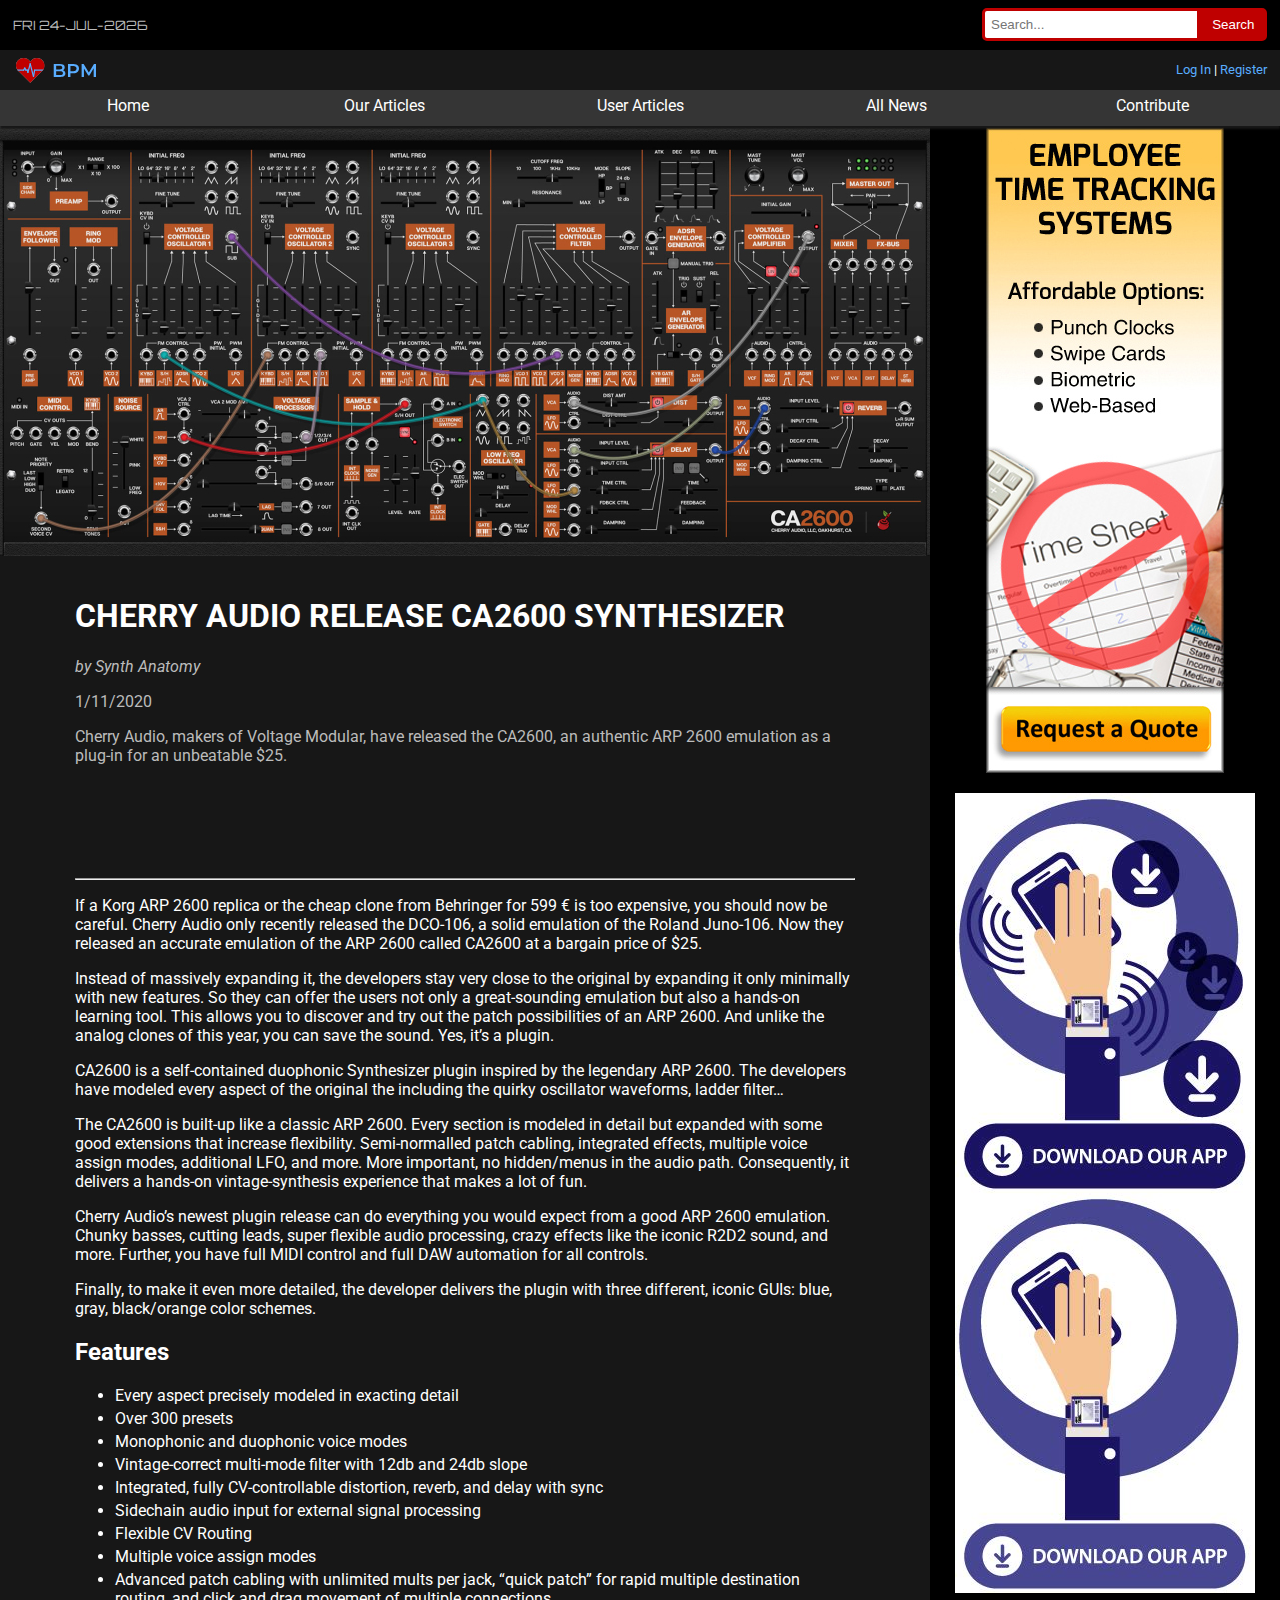
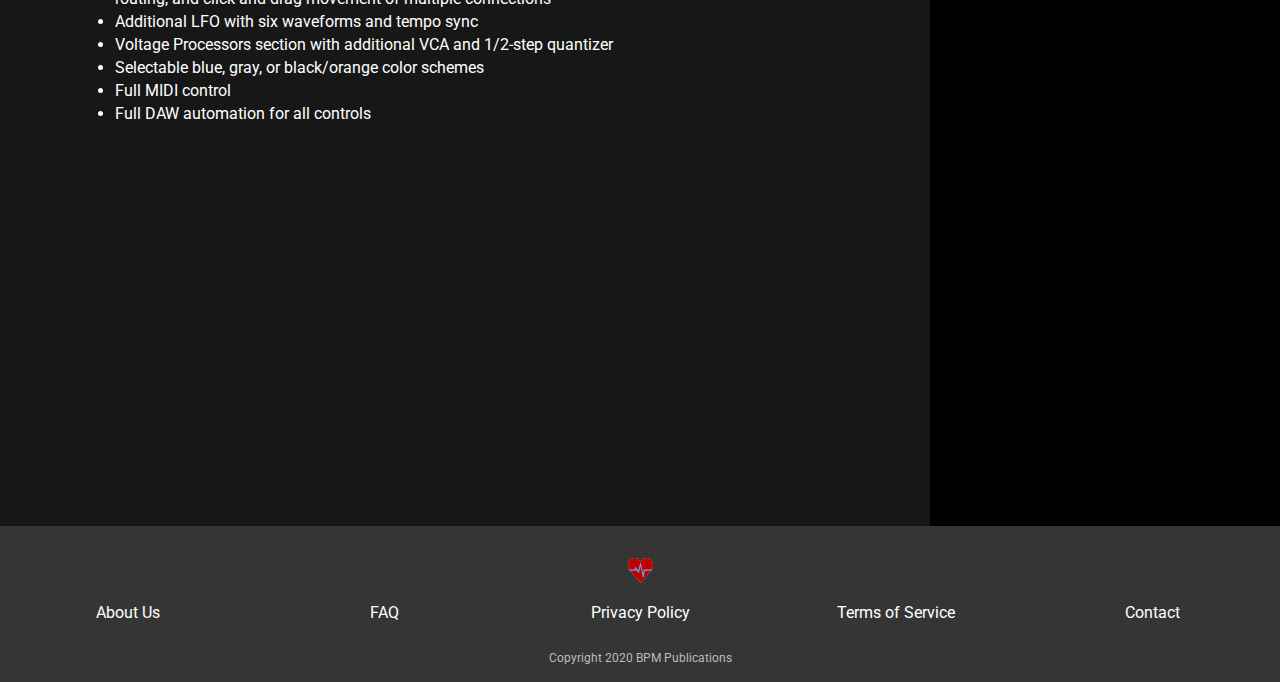
<file: html/cherry.html>
<!DOCTYPE html>
<html lang="en">
<head>
	<meta charset="utf-8">
    <meta name="viewport" content="width=device-width,initial-scale=1">
	<link href="../images/favicon.ico" rel="icon">
    <link href="../css/article.css" rel="stylesheet">
    <link href="../css/slicknav.css" rel="stylesheet">
    <link rel="preconnect" href="https://fonts.gstatic.com">
    <link href="https://fonts.googleapis.com/css2?family=Roboto&display=swap" rel="stylesheet"> 
    <link href="https://fonts.googleapis.com/css2?family=Orbitron:wght@500&display=swap" rel="stylesheet"> 
    <script src="https://code.jquery.com/jquery-3.2.1.min.js"></script>
	<script src="../js/jquery.slicknav.min.js"></script>
    <script>
	    $(document).ready(function(){
		    $('#topnav').slicknav({prependTo:"#mobile"});
		});	
	</script>
	<title>BPM | Article</title>
</head>
<body>
    
    <header>
        <div id="mobileclockbar">
            <span id="mdate"></span>
        </div>
        <div id="clockbar">
            <div id="clock">
                <span id="date"></span>
            </div>
            <div id="searchcontainer">
            <input type="text" placeholder="Search..." name="search" id="search">
            <button type="submit" id="searchbtn">Search</button>
            </div>
        </div>
	    <div id="topbar">
            <a href="index.html">
                <div class="verticalalign">
                    <img id="toplogo" src="../images/topicon.svg" alt="Logo"/>
                </div>
            </a>
            <span id="account"><a href="login.html">Log In</a> | <a href="register.html">Register</a></span>
        </div>
        <nav id="mobile"></nav>
        <nav id="topnav">
            <ul>
                <li><a href="index.html" class="current">Home</a></li>
	            <li><a href="dummy.html">Our Articles</a>
                    <ul>
                        <li><a href="dummy.html">All Our Articles</a></li>
			            <li><a href="dummy.html">New Releases</a></li>
			            <li><a href="dummy.html">Reviews</a></li>
			            <li><a href="dummy.html">Tutorial</a></li>
			            <li><a href="dummy.html">Opinion</a></li>
                        <li><a href="dummy.html">Deals</a></li>
			        </ul>
                </li>
	            <li><a href="dummy.html">User Articles</a>
                    <ul>
                        <li><a href="dummy.html">All User Articles</a></li>
			            <li><a href="dummy.html">New Releases</a></li>
			            <li><a href="dummy.html">Reviews</a></li>
			            <li><a href="dummy.html">Tutorial</a></li>
			            <li><a href="dummy.html">Opinion</a></li>
                        <li><a href="dummy.html">Deals</a></li>
			       </ul>
                </li>
		        <li><a href="allnews.html">All News</a>
		            <ul>
                        <li><a href="allnews.html">All Articles</a></li>
			            <li><a href="dummy.html">New Releases</a></li>
			            <li><a href="dummy.html">Reviews</a></li>
			            <li><a href="dummy.html">Tutorial</a></li>
			            <li><a href="dummy.html">Opinion</a></li>
                        <li><a href="dummy.html">Deals</a></li>
			        </ul>
		        </li>
	            <li><a href="dummy.html">Contribute</a>
                    <ul>
                        <li><a href=profile.html>Profile</a></li>
                        <li><a href=register.html>Sign Up</a></li>
                        <li><a href=login.html>Log In</a></li>
                        <li><a href=dummy.html>Why Contribute?</a></li>
                    </ul>
                </li>
	        </ul>
        </nav>    
	</header>
        <script>
            var date = new Date();
            var months = ["JAN", "FEB", "MAR", "APR", "MAY", "JUN", "JUL", "AUG", "SEP", "OCT", "NOV", "DEC"];
            var days = ["SUN", "MON", "TUE", "WED", "THU", "FRI", "SAT"];
            document.getElementById('date').innerHTML = days[date.getDay()] + " " + date.getDate() + "-" + months[date.getMonth()] + "-" + date.getFullYear();
        
            document.getElementById('mdate').innerHTML = days[date.getDay()] + " " + date.getDate() + "-" + months[date.getMonth()] + "-" + date.getFullYear();
    </script>
	<main>
        <div class="cherry">
        </div>
        
        <div class="prearticle">
            <h1>CHERRY AUDIO RELEASE CA2600 SYNTHESIZER</h1>
            <!--article source:https://www.synthanatomy.com/2020/11/cherry-audio-ca2600-this-25-arp-2600-synth-plugin-is-authentic-fun.html -->
            <p class="pre"><em>by Synth Anatomy</em></p>
            <p class="pre">1/11/2020</p>
            <p class="pre">Cherry Audio, makers of Voltage Modular, have released the CA2600, an authentic ARP 2600 emulation as a plug-in for an unbeatable $25.</p>
        </div>   
        <div class="content">
             
            <hr>
            <p>If a Korg ARP 2600 replica or the cheap clone from Behringer for 599 € is too expensive, you should now be careful. Cherry Audio only recently released the DCO-106, a solid emulation of the Roland Juno-106. Now they released an accurate emulation of the ARP 2600 called CA2600 at a bargain price of $25.</p>
            <p>Instead of massively expanding it, the developers stay very close to the original by expanding it only minimally with new features. So they can offer the users not only a great-sounding emulation but also a hands-on learning tool. This allows you to discover and try out the patch possibilities of an ARP 2600. And unlike the analog clones of this year, you can save the sound. Yes, it’s a plugin.</p>
            <p>CA2600 is a self-contained duophonic Synthesizer plugin inspired by the legendary ARP 2600. The developers have modeled every aspect of the original the including the quirky oscillator waveforms, ladder filter…</p>
            <p>The CA2600 is built-up like a classic ARP 2600. Every section is modeled in detail but expanded with some good extensions that increase flexibility.  Semi-normalled patch cabling,  integrated effects, multiple voice assign modes, additional LFO, and more. More important, no hidden/menus in the audio path. Consequently, it delivers a hands-on vintage-synthesis experience that makes a lot of fun.</p>
            <p>Cherry Audio’s newest plugin release can do everything you would expect from a good ARP 2600 emulation. Chunky basses, cutting leads, super flexible audio processing, crazy effects like the iconic R2D2 sound, and more. Further, you have full MIDI control and full DAW automation for all controls.</p>
            <p>Finally, to make it even more detailed, the developer delivers the plugin with three different, iconic GUIs: blue, gray, black/orange color schemes.</p>
            <h2>Features</h2>
            <ul>
                <li>Every aspect precisely modeled in exacting detail</li>
                <li>Over 300 presets</li>
                <li>Monophonic and duophonic voice modes</li>
                <li>Vintage-correct multi-mode filter with 12db and 24db slope</li>
                <li>Integrated, fully CV-controllable distortion, reverb, and delay with sync</li>
                <li>Sidechain audio input for external signal processing</li>
                <li>Flexible CV Routing</li>
                <li>Multiple voice assign modes</li>
                <li>Advanced patch cabling with unlimited mults per jack, “quick patch” for rapid multiple destination routing, and click and drag movement of multiple connections</li>
                <li>Additional LFO with six waveforms and tempo sync</li>
                <li>Voltage Processors section with additional VCA and 1/2-step quantizer</li>
                <li>Selectable blue, gray, or black/orange color schemes</li>
                <li>Full MIDI control</li>
                <li>Full DAW automation for all controls</li>
            </ul>
        </div>
    <aside>
        <a href="https://employeetimeclocksystem.com/hand-scan-time-clock/"><img src="../images/ad.jpg" alt="Ad" class="ad" id="ad"/></a>
            <br>
            <a href="https://tugofwarwithtime.com/downloadapp_sidebar_ad/"><img src="../images/ad2.jpg" alt="Ad" class="ad"/></a>
            <a href="https://www.dhgate.com ">
                <img src="../images/adbanner.jpg" alt="Ad" class="banner" id="banner"/></a>
    </aside>
	</main>
    
    <footer>
        <a href="index.html"><img src="../images/bottomicon.svg" id="bottomlogo" alt="logo"></a>
        <ul id="bottomnav">
            <li><a href="dummy.html">About Us</a></li>
            <li><a href="dummy.html">FAQ</a></li>
            <li><a href="dummy.html">Privacy Policy</a></li>
            <li><a href="dummy.html">Terms of Service</a></li>
            <li><a href="dummy.html">Contact</a></li>
        </ul>
        <br>
        <span id="copyright">Copyright 2020 BPM Publications</span>
    </footer>
     <!--script source - https://stackoverflow.com/questions/19999388/check-if-user-is-using-ie-->
      <script>
        window.onload = function(){
            var isIE = false;
            var ua = window.navigator.userAgent;
            var old_ie = ua.indexOf('MSIE ');
            var new_ie = ua.indexOf('Trident/');

            if ((old_ie > -1) || (new_ie > -1)) {
                isIE = true;
            }

            if ( isIE ) {
                alert("You appear to be using Internet Explorer. Please use a modern browser to view this website.");
            }
        }
    </script>
</body>
</html>
</file>
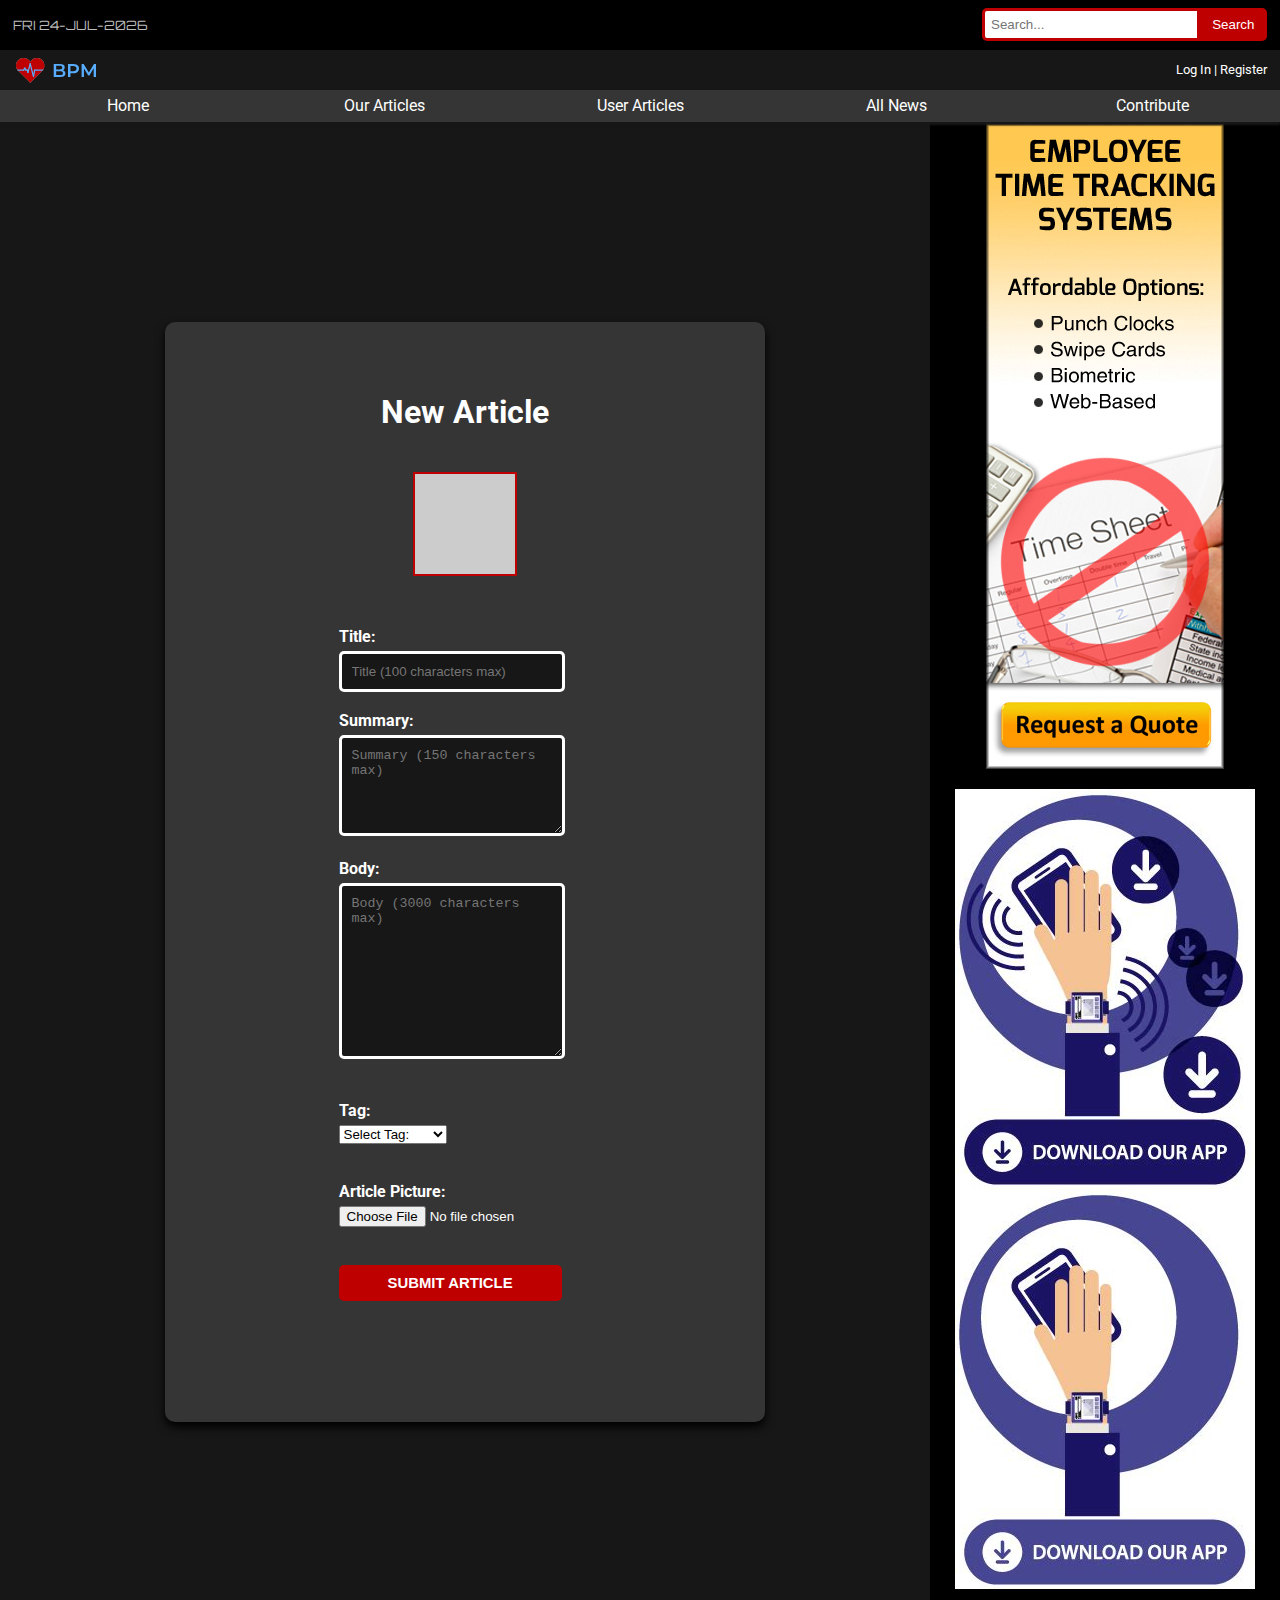
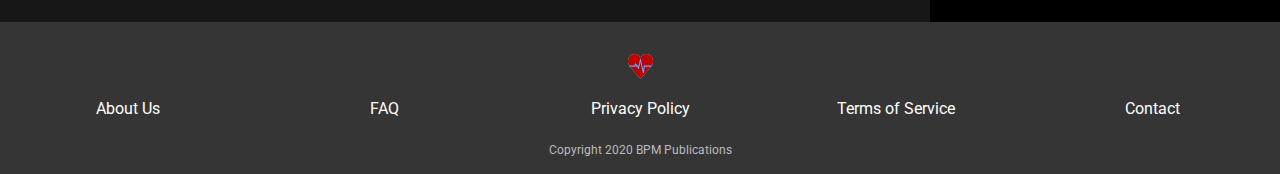
<file: html/createarticle.html>
<!DOCTYPE html>
<html lang="en">
<head>
	<meta charset="utf-8">
    <meta name="viewport" content="width=device-width,initial-scale=1">
	<link href="../images/favicon.ico" rel="icon">
    <link href="../css/createarticle.css" rel="stylesheet">
    <link href="../css/slicknav.css" rel="stylesheet">
    <link rel="preconnect" href="https://fonts.gstatic.com">
    <link href="https://fonts.googleapis.com/css2?family=Roboto&display=swap" rel="stylesheet">
    <link href="https://fonts.googleapis.com/css2?family=Orbitron:wght@500&display=swap" rel="stylesheet"> 
    <link rel="stylesheet" href="https://cdnjs.cloudflare.com/ajax/libs/font-awesome/4.7.0/css/font-awesome.min.css">
    <script src="https://code.jquery.com/jquery-3.2.1.min.js"></script>
	<script src="../js/jquery.slicknav.min.js"></script>
    <script>
	    $(document).ready(function(){
		    $('#topnav').slicknav({prependTo:"#mobile"});
		});	
	</script>
	<title>BPM | Create New Article</title>
</head>
<body>
    <header>
        <div id="mobileclockbar">
            <span id="mdate"></span>
        </div>
        <div id="clockbar">
            <div id="clock">
                <span id="date"></span>
            </div>
            <div id="searchcontainer">
            <input type="text" placeholder="Search..." name="search" id="search">
            <button type="submit" id="searchbtn">Search</button>
            </div>
        </div>
	    <div id="topbar">
            <a href="index.html">
                <div class="verticalalign">
                    <img id="toplogo" src="../images/topicon.svg" alt="Logo"/>
                </div>
            </a>
            <span id="account"><a href="login.html">Log In</a> | <a href="register.html">Register</a></span>
        </div>
        <nav id="mobile"></nav>
        <nav id="topnav">
            <ul>
                <li><a href="index.html" class="current">Home</a></li>
	            <li><a href="dummy.html">Our Articles</a>
                    <ul>
                        <li><a href="dummy.html">All Our Articles</a></li>
			            <li><a href="dummy.html">New Releases</a></li>
			            <li><a href="dummy.html">Reviews</a></li>
			            <li><a href="dummy.html">Tutorial</a></li>
			            <li><a href="dummy.html">Opinion</a></li>
                        <li><a href="dummy.html">Deals</a></li>
			        </ul>
                </li>
	            <li><a href="dummy.html">User Articles</a>
                    <ul>
                        <li><a href="dummy.html">All User Articles</a></li>
			            <li><a href="dummy.html">New Releases</a></li>
			            <li><a href="dummy.html">Reviews</a></li>
			            <li><a href="dummy.html">Tutorial</a></li>
			            <li><a href="dummy.html">Opinion</a></li>
                        <li><a href="dummy.html">Deals</a></li>
			       </ul>
                </li>
		        <li><a href="allnews.html">All News</a>
		            <ul>
                        <li><a href="allnews.html">All Articles</a></li>
			            <li><a href="dummy.html">New Releases</a></li>
			            <li><a href="dummy.html">Reviews</a></li>
			            <li><a href="dummy.html">Tutorial</a></li>
			            <li><a href="dummy.html">Opinion</a></li>
                        <li><a href="dummy.html">Deals</a></li>
			        </ul>
		        </li>
	            <li><a href="dummy.html">Contribute</a>
                    <ul>
                        <li><a href=profile.html>Profile</a></li>
                        <li><a href=register.html>Sign Up</a></li>
                        <li><a href=login.html>Log In</a></li>
                        <li><a href=dummy.html>Why Contribute?</a></li>
                    </ul>
                </li>
	        </ul>
        </nav>    
	</header>
        <script>
            var date = new Date();
            var months = ["JAN", "FEB", "MAR", "APR", "MAY", "JUN", "JUL", "AUG", "SEP", "OCT", "NOV", "DEC"];
            var days = ["SUN", "MON", "TUE", "WED", "THU", "FRI", "SAT"];
            document.getElementById('date').innerHTML = days[date.getDay()] + " " + date.getDate() + "-" + months[date.getMonth()] + "-" + date.getFullYear();
        
            document.getElementById('mdate').innerHTML = days[date.getDay()] + " " + date.getDate() + "-" + months[date.getMonth()] + "-" + date.getFullYear();
    </script>
	<main>
        <div class="content">
        <div id="formcontainer">
        <form id="profile" method="get" action="#">     
        <h1>New Article</h1>
            <br>
        <img id="profileimage2" src="../images/articleimage.png" alt="Article Picture"/>
            <br>
        <label for="title"><b>Title: </b></label>
            <br>
        <input type="text" name="title" id="title" placeholder="Title (100 characters max)" maxlength="100" required> 
        <br><br> 
            
        <label for="summary"><b>Summary:</b></label><br>
            <textarea name="summary" id="summary" placeholder="Summary (150 characters max)" maxlength="150" rows="5" required></textarea>   <br><br>
                
        <label for="body"><b>Body: </b></label><br>
            <textarea name="body" id="body" placeholder="Body (3000 characters max)" maxlength="3000" rows="10" required></textarea> 
    
            <br>
            <br>
            <br>
            
            <label for="tag"><b>Tag:</b></label><br>    
            <select name="tag" id="tag">
                <option value="0">Select Tag:</option>
                <option value="1">New Releases</option>
                <option value="2">Reviews</option>
                <option value="3">Tutorial</option>
                <option value="4">Opinion</option>
                <option value="4">Deals</option>
            </select>
            <br><br><br>
        
            <label for="file"><b>Article Picture:</b></label><br>
        <input type="file" name="file" id="file" accept="image/*">
        <br><br><br>
        <input type="submit" name="submitbutton" id="submitbutton" value="SUBMIT ARTICLE">       
        <br><br>    
        </form>
             <script>
                    var title = document.querySelector('#title');
                    var summary = document.querySelector('#summary');
                    var body = document.querySelector('#body');
                    var form = document.querySelector('form');
                    
                    title.addEventListener('input', () => {
                    title.setCustomValidity('');
                    title.checkValidity();
                    });
                    
                    summary.addEventListener('input', () => {
                    summary.setCustomValidity('');
                    summary.checkValidity();
                    });
                 
                    title.addEventListener('invalid', () => {          
                    if(title.value === ''){
                    title.setCustomValidity('Please enter a title.');
                    }
                    });
                    summary.addEventListener('invalid', () =>{
                    if(summary.value === '') {
                    summary.setCustomValidity('Please enter a summary.');
                    }
                    });
                    body.addEventListener('invalid', () =>{
                    if(body.value === '') {
                    body.setCustomValidity('Please enter a summary.');
                    }
                    });
                </script>
            </div>
        </div>
        <aside>
            <a href="https://employeetimeclocksystem.com/hand-scan-time-clock/"><img src="../images/ad.jpg" alt="Ad" class="ad" id="ad"/></a>
            <br>
            <a href="https://tugofwarwithtime.com/downloadapp_sidebar_ad/"><img src="../images/ad2.jpg" alt="Ad" class="ad"/></a>
            <a href="https://www.dhgate.com ">
                <img src="../images/adbanner.jpg" alt="Ad" class="banner" id="banner"/></a>
    </aside>
	</main>
  
    <footer>
        <a href="index.html"><img src="../images/bottomicon.svg" id="bottomlogo" alt="logo"></a>
        <ul id="bottomnav">
            <li><a href="dummy.html">About Us</a></li>
            <li><a href="dummy.html">FAQ</a></li>
            <li><a href="dummy.html">Privacy Policy</a></li>
            <li><a href="dummy.html">Terms of Service</a></li>
            <li><a href="dummy.html">Contact</a></li>
        </ul>
        <br>
        <span id="copyright">Copyright 2020 BPM Publications</span>
    </footer>
   <!--script source - https://stackoverflow.com/questions/19999388/check-if-user-is-using-ie-->
      <script>
        window.onload = function(){
            var isIE = false;
            var ua = window.navigator.userAgent;
            var old_ie = ua.indexOf('MSIE ');
            var new_ie = ua.indexOf('Trident/');

            if ((old_ie > -1) || (new_ie > -1)) {
                isIE = true;
            }

            if ( isIE ) {
                alert("You appear to be using Internet Explorer. Please use a modern browser to view this website.");
            }
        }
    </script>
</body>
</html>
</file>
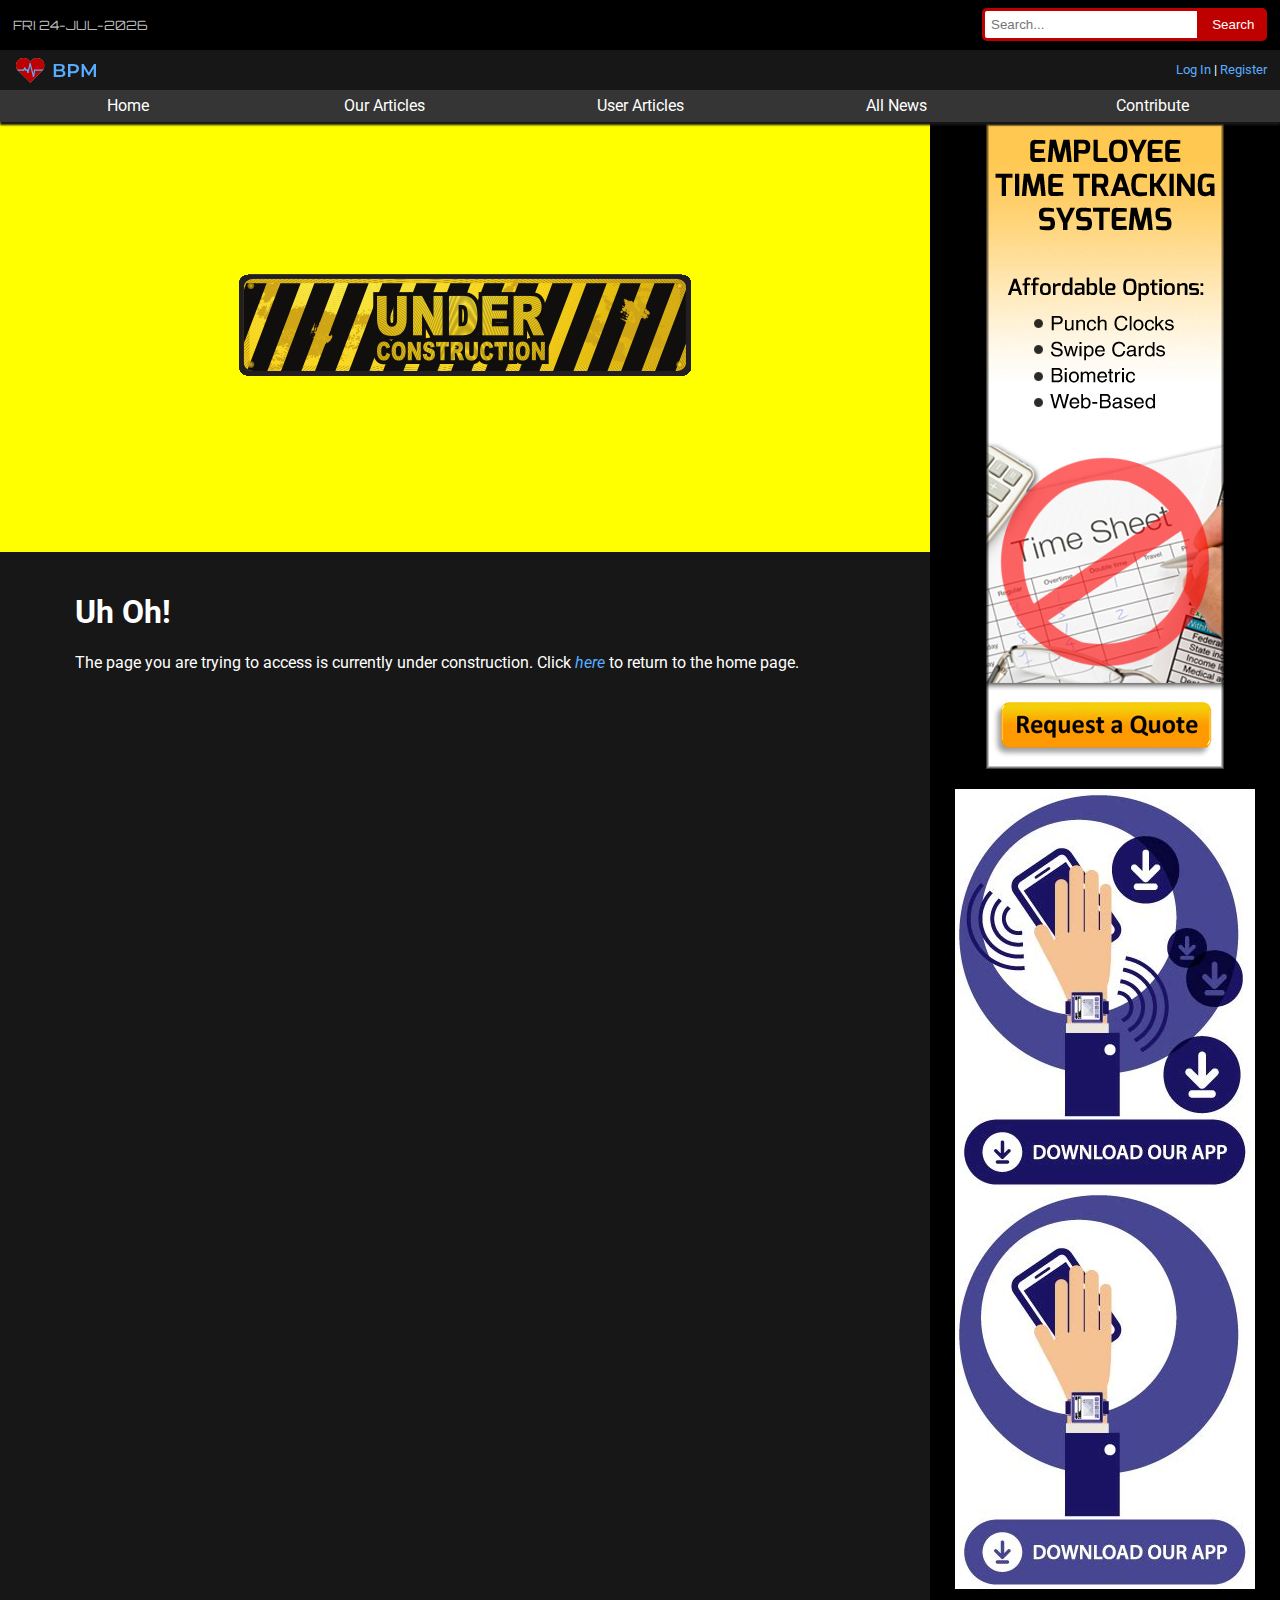
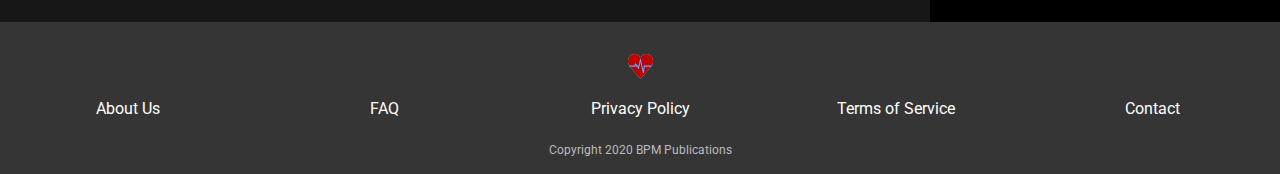
<file: html/dummy.html>
<!DOCTYPE html>
<html lang="en">
<head>
	<meta charset="utf-8">
    <meta name="viewport" content="width=device-width,initial-scale=1">
	<link href="../images/favicon.ico" rel="icon">
    <link href="../css/dummy.css" rel="stylesheet">
    <link href="../css/slicknav.css" rel="stylesheet">
    <link rel="preconnect" href="https://fonts.gstatic.com">
    <link href="https://fonts.googleapis.com/css2?family=Roboto&display=swap" rel="stylesheet">
    <link href="https://fonts.googleapis.com/css2?family=Orbitron:wght@500&display=swap" rel="stylesheet"> 
    <link rel="stylesheet" href="https://cdnjs.cloudflare.com/ajax/libs/font-awesome/4.7.0/css/font-awesome.min.css">
    <script src="https://code.jquery.com/jquery-3.2.1.min.js"></script>
	<script src="../js/jquery.slicknav.min.js"></script>
    <script>
	    $(document).ready(function(){
		    $('#topnav').slicknav({prependTo:"#mobile"});
		});	
	</script>
	<title>BPM | Under Construction</title>
</head>
<body>
    <header>
        <div id="mobileclockbar">
            <span id="mdate"></span>
        </div>
        <div id="clockbar">
            <div id="clock">
                <span id="date"></span>
            </div>
            <div id="searchcontainer">
            <input type="text" placeholder="Search..." name="search" id="search">
            <button type="submit" id="searchbtn">Search</button>
            </div>
        </div>
	    <div id="topbar">
            <a href="index.html">
                <div class="verticalalign">
                    <img id="toplogo" src="../images/topicon.svg" alt="Logo"/>
                </div>
            </a>
            <span id="account"><a href="login.html">Log In</a> | <a href="register.html">Register</a></span>
        </div>
        <nav id="mobile"></nav>
        <nav id="topnav">
            <ul>
                <li><a href="index.html" class="current">Home</a></li>
	            <li><a href="dummy.html">Our Articles</a>
                    <ul>
                        <li><a href="dummy.html">All Our Articles</a></li>
			            <li><a href="dummy.html">New Releases</a></li>
			            <li><a href="dummy.html">Reviews</a></li>
			            <li><a href="dummy.html">Tutorial</a></li>
			            <li><a href="dummy.html">Opinion</a></li>
                        <li><a href="dummy.html">Deals</a></li>
			        </ul>
                </li>
	            <li><a href="dummy.html">User Articles</a>
                    <ul>
                        <li><a href="dummy.html">All User Articles</a></li>
			            <li><a href="dummy.html">New Releases</a></li>
			            <li><a href="dummy.html">Reviews</a></li>
			            <li><a href="dummy.html">Tutorial</a></li>
			            <li><a href="dummy.html">Opinion</a></li>
                        <li><a href="dummy.html">Deals</a></li>
			       </ul>
                </li>
		        <li><a href="allnews.html">All News</a>
		            <ul>
                        <li><a href="allnews.html">All Articles</a></li>
			            <li><a href="dummy.html">New Releases</a></li>
			            <li><a href="dummy.html">Reviews</a></li>
			            <li><a href="dummy.html">Tutorial</a></li>
			            <li><a href="dummy.html">Opinion</a></li>
                        <li><a href="dummy.html">Deals</a></li>
			        </ul>
		        </li>
	            <li><a href="dummy.html">Contribute</a>
                    <ul>
                        <li><a href=profile.html>Profile</a></li>
                        <li><a href=register.html>Sign Up</a></li>
                        <li><a href=login.html>Log In</a></li>
                        <li><a href=dummy.html>Why Contribute?</a></li>
                    </ul>
                </li>
	        </ul>
        </nav>    
	</header>
        <script>
            var date = new Date();
            var months = ["JAN", "FEB", "MAR", "APR", "MAY", "JUN", "JUL", "AUG", "SEP", "OCT", "NOV", "DEC"];
            var days = ["SUN", "MON", "TUE", "WED", "THU", "FRI", "SAT"];
            document.getElementById('date').innerHTML = days[date.getDay()] + " " + date.getDate() + "-" + months[date.getMonth()] + "-" + date.getFullYear();
        
            document.getElementById('mdate').innerHTML = days[date.getDay()] + " " + date.getDate() + "-" + months[date.getMonth()] + "-" + date.getFullYear();
    </script>
	<main>
        <div class="big">
            <img id="uc" src="../images/underconst.png" alt="Under Construction"/>
        </div>
        <div class="content">
            <h1>Uh Oh!</h1>
            <p>The page you are trying to access is currently under construction. Click <em><a href="index.html">here</a></em> to return to the home page.</p>
        </div>
        <aside>
            <a href="https://employeetimeclocksystem.com/hand-scan-time-clock/"><img src="../images/ad.jpg" alt="Ad" class="ad" id="ad"/></a>
            <br>
            <a href="https://tugofwarwithtime.com/downloadapp_sidebar_ad/"><img src="../images/ad2.jpg" alt="Ad" class="ad"/></a>
            <a href="https://www.dhgate.com ">
                <img src="../images/adbanner.jpg" alt="Ad" class="banner" id="banner"/></a>
    </aside>
	</main>
    
    <footer>
        <a href="index.html"><img src="../images/bottomicon.svg" id="bottomlogo" alt="logo"></a>
        <ul id="bottomnav">
            <li><a href="dummy.html">About Us</a></li>
            <li><a href="dummy.html">FAQ</a></li>
            <li><a href="dummy.html">Privacy Policy</a></li>
            <li><a href="dummy.html">Terms of Service</a></li>
            <li><a href="dummy.html">Contact</a></li>
        </ul>
        <br>
        <span id="copyright">Copyright 2020 BPM Publications</span>
    </footer>
     <!--script source - https://stackoverflow.com/questions/19999388/check-if-user-is-using-ie-->
      <script>
        window.onload = function(){
            var isIE = false;
            var ua = window.navigator.userAgent;
            var old_ie = ua.indexOf('MSIE ');
            var new_ie = ua.indexOf('Trident/');

            if ((old_ie > -1) || (new_ie > -1)) {
                isIE = true;
            }

            if ( isIE ) {
                alert("You appear to be using Internet Explorer. Please use a modern browser to view this website.");
            }
        }
    </script>
</body>
</html>
</file>
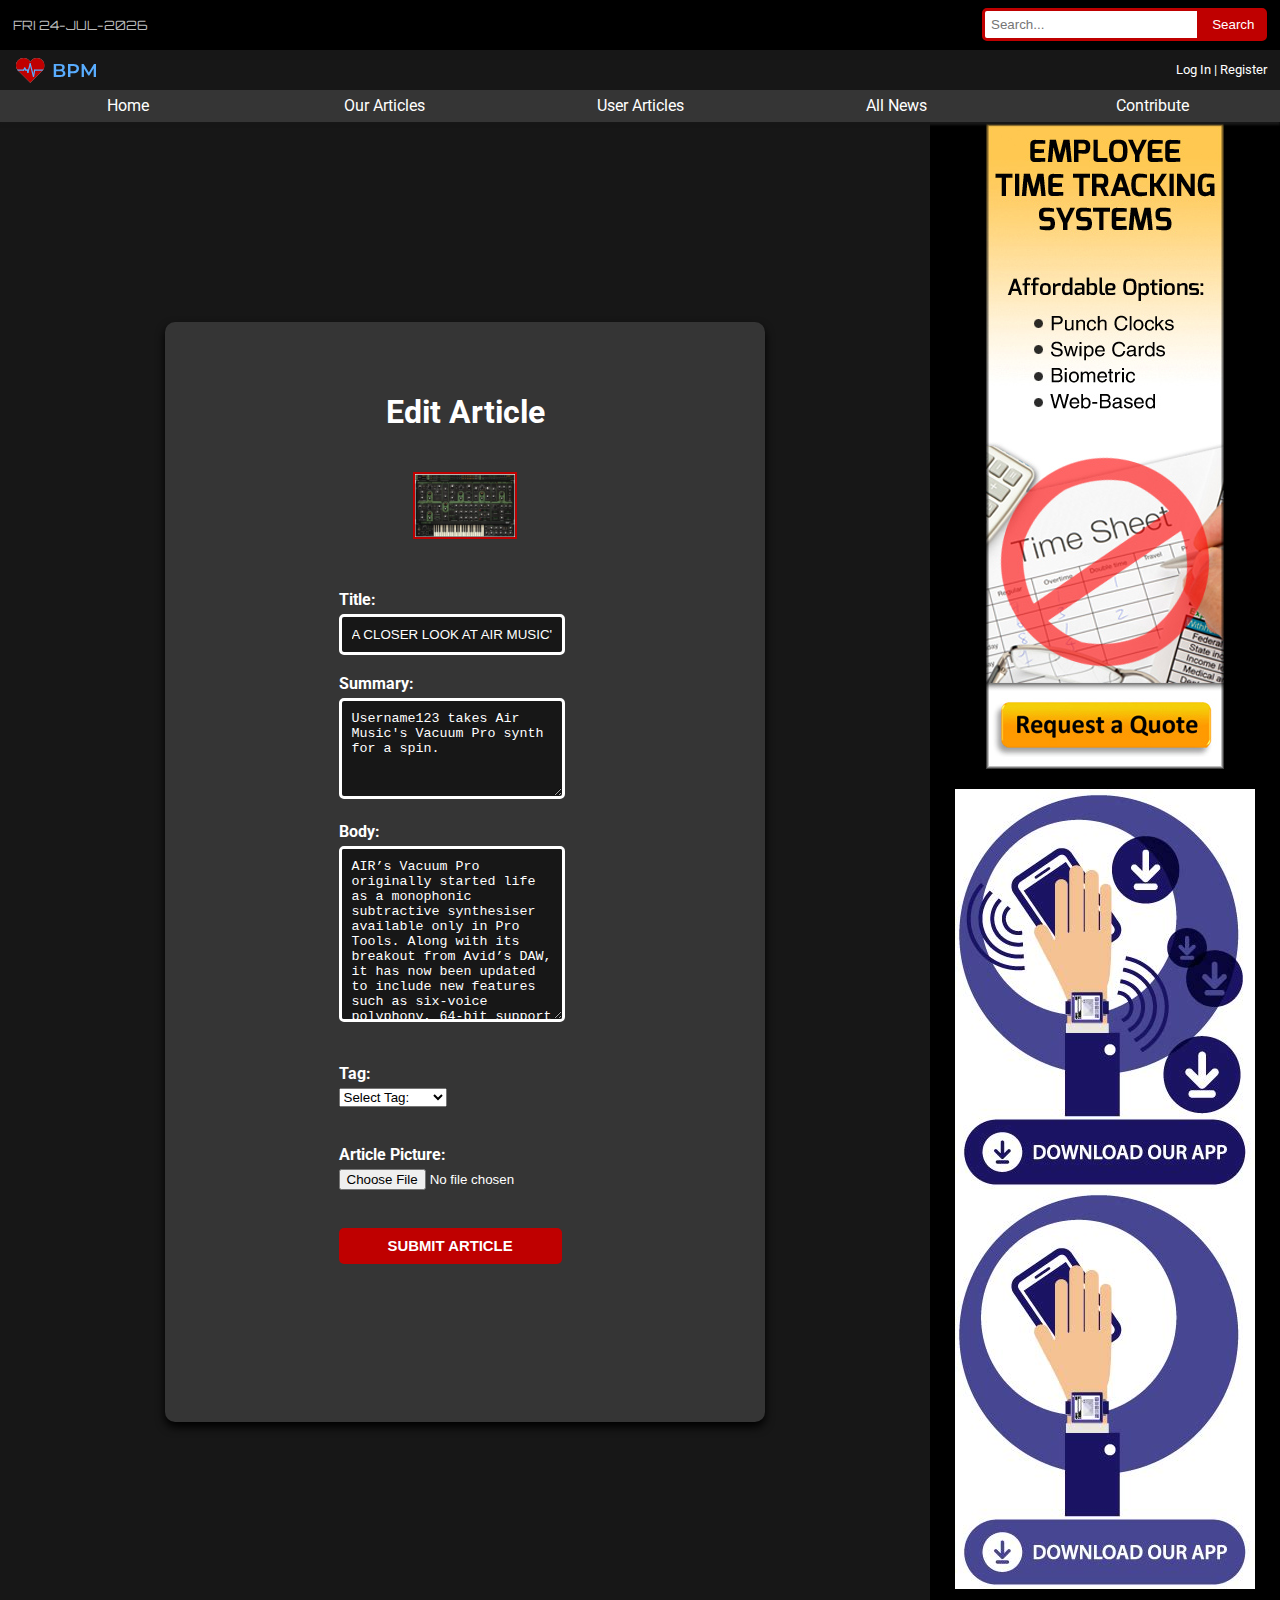
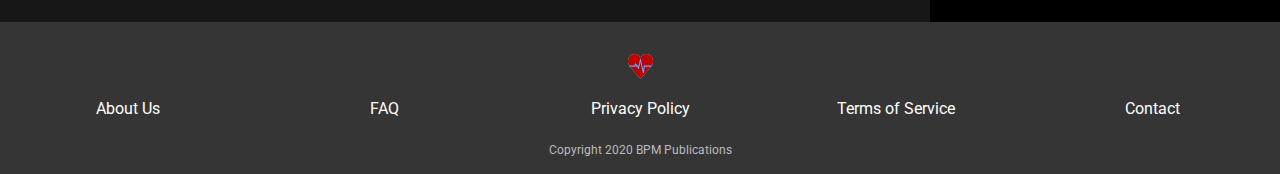
<file: html/editarticle.html>
<!DOCTYPE html>
<html lang="en">
<head>
	<meta charset="utf-8">
    <meta name="viewport" content="width=device-width,initial-scale=1">
	<link href="../images/favicon.ico" rel="icon">
    <link href="../css/createarticle.css" rel="stylesheet">
    <link href="../css/slicknav.css" rel="stylesheet">
    <link rel="preconnect" href="https://fonts.gstatic.com">
    <link href="https://fonts.googleapis.com/css2?family=Roboto&display=swap" rel="stylesheet">
    <link href="https://fonts.googleapis.com/css2?family=Orbitron:wght@500&display=swap" rel="stylesheet"> 
    <link rel="stylesheet" href="https://cdnjs.cloudflare.com/ajax/libs/font-awesome/4.7.0/css/font-awesome.min.css">
    <script src="https://code.jquery.com/jquery-3.2.1.min.js"></script>
	<script src="../js/jquery.slicknav.min.js"></script>

    <script>
	    $(document).ready(function(){
		    $('#topnav').slicknav({prependTo:"#mobile"});
		});	
	</script>
	<title>BPM | Edit Article</title>
</head>
<body>
    <header>
        <div id="mobileclockbar">
            <span id="mdate"></span>
        </div>
        <div id="clockbar">
            <div id="clock">
                <span id="date"></span>
            </div>
            <div id="searchcontainer">
            <input type="text" placeholder="Search..." name="search" id="search">
            <button type="submit" id="searchbtn">Search</button>
            </div>
        </div>
	    <div id="topbar">
            <a href="index.html">
                <div class="verticalalign">
                    <img id="toplogo" src="../images/topicon.svg" alt="Logo"/>
                </div>
            </a>
            <span id="account"><a href="login.html">Log In</a> | <a href="register.html">Register</a></span>
        </div>
        <nav id="mobile"></nav>
        <nav id="topnav">
            <ul>
                <li><a href="index.html" class="current">Home</a></li>
	            <li><a href="dummy.html">Our Articles</a>
                    <ul>
                        <li><a href="dummy.html">All Our Articles</a></li>
			            <li><a href="dummy.html">New Releases</a></li>
			            <li><a href="dummy.html">Reviews</a></li>
			            <li><a href="dummy.html">Tutorial</a></li>
			            <li><a href="dummy.html">Opinion</a></li>
                        <li><a href="dummy.html">Deals</a></li>
			        </ul>
                </li>
	            <li><a href="dummy.html">User Articles</a>
                    <ul>
                        <li><a href="dummy.html">All User Articles</a></li>
			            <li><a href="dummy.html">New Releases</a></li>
			            <li><a href="dummy.html">Reviews</a></li>
			            <li><a href="dummy.html">Tutorial</a></li>
			            <li><a href="dummy.html">Opinion</a></li>
                        <li><a href="dummy.html">Deals</a></li>
			       </ul>
                </li>
		        <li><a href="allnews.html">All News</a>
		            <ul>
                        <li><a href="allnews.html">All Articles</a></li>
			            <li><a href="dummy.html">New Releases</a></li>
			            <li><a href="dummy.html">Reviews</a></li>
			            <li><a href="dummy.html">Tutorial</a></li>
			            <li><a href="dummy.html">Opinion</a></li>
                        <li><a href="dummy.html">Deals</a></li>
			        </ul>
		        </li>
	            <li><a href="dummy.html">Contribute</a>
                    <ul>
                        <li><a href=profile.html>Profile</a></li>
                        <li><a href=register.html>Sign Up</a></li>
                        <li><a href=login.html>Log In</a></li>
                        <li><a href=dummy.html>Why Contribute?</a></li>
                    </ul>
                </li>
	        </ul>
        </nav>    
	</header>
        <script>
            var date = new Date();
            var months = ["JAN", "FEB", "MAR", "APR", "MAY", "JUN", "JUL", "AUG", "SEP", "OCT", "NOV", "DEC"];
            var days = ["SUN", "MON", "TUE", "WED", "THU", "FRI", "SAT"];
            document.getElementById('date').innerHTML = days[date.getDay()] + " " + date.getDate() + "-" + months[date.getMonth()] + "-" + date.getFullYear();
        
            document.getElementById('mdate').innerHTML = days[date.getDay()] + " " + date.getDate() + "-" + months[date.getMonth()] + "-" + date.getFullYear();
    </script>
	<main>
        <div class="content">
        <div id="formcontainer">
        <form id="profile" method="get" action="#">     
        <h1>Edit Article</h1>
            <br>
        <img id="profileimage2" src="../images/airbig.webp" alt="Article Picture"/>
            <br>
        <label for="title"><b>Title: </b></label>
            <br>
        <input type="text" name="title" id="title" placeholder="Title (100 characters max)" maxlength="100" value="A CLOSER LOOK AT AIR MUSIC'S VACUUM PRO" required> 
        <br><br> 
            
        <label for="summary"><b>Summary:</b></label><br>
            <textarea name="summary" id="summary" placeholder="Summary (150 characters max)" maxlength="150" rows="5" required>Username123 takes Air Music's Vacuum Pro synth for a spin.</textarea>   <br><br>
                
        <label for="body"><b>Body: </b></label><br>
            <textarea name="body" id="body" placeholder="Body (3000 characters max)" maxlength="3000" rows="10" required>AIR’s Vacuum Pro originally started life as a monophonic subtractive synthesiser available only in Pro Tools. Along with its breakout from Avid’s DAW, it has now been updated to include new features such as six-voice polyphony, 64-bit support and AIR’s Dual Layer synthesis architecture.
            Upon opening Vacuum Pro, the type of synthesiser it has been modelled on is immediately apparent. With its one-knob-per-function layout, Russian text and distressed paint job, Vacuum Pro certainly has the looks of a powerful, brutish vintage relic. With an architecture based on two oscillators per layer, separate high-/band- and low-pass filters, four envelopes, a range of modulation options, plus no less than six virtual vacuum tube circuits, there are more than enough ways to create sounds that complement the looks. The Dual Layer synthesis approach isn’t a new feature in the world of plugins (see Lennar Digital’s Sylenth1 for another great example of it in action), but it can be very useful for creating complex sounds. There’s a rudimentary mixer along the top of the synth for adjusting the levels between the two.
            The oscillators offer a sweepable wave shape knob, going from a triangle to a pulse wave. Being able to blend between different waveforms within one oscillator is a strong addition to the synth, as it provides a far larger scope for creating basic, but unusual patches. You can also add in delayed harmonics within the oscillator section, which creates some very interesting evolving sounds. However, I found the Quad oscillator mode slightly overpowering. With the tiniest levels of detuning, the patch lost all subtlety and turned immediately into a peak-time rave weapon. Some people may find that useful, but the all-or-nothing nature of the feature is too much for my taste.
            Saturation is a big part of what makes this synth special – with up to six separate stages to dial it in, there’s more here than on any other synth I’ve ever come across. I did find, however, that if you didn’t use any saturation throughout the patch, things sounded quite stale and unexciting. It seems almost as though this is a synth which relies on cranking up the saturation levels to create the sounds it wants to be associated with. That’s by no means a critique of the sounds it’s capable of; creating impressive and attractive patches is easy and the final product is certainly up there with other synths in its class. However, it’s a shame that a little more excitement can’t be dialled in through the raw oscillators and filters before resorting to saturation.
            Vacuum offers a very useful feature for providing inspiration and adding variation to a track. There are five different sections (Oscillators, Filters, Envelopes, Modulation and Effects), any of which can be locked while other sections of the synth are randomised. It’s a great tool when you have a sound and want to create a slightly different variation for progressions within a track. AIR also say that the synth possesses a feature known as Smart Sound Randomization so that the results wont be wildly different from the starting point, but far enough away to provide an interesting substitute. In other words, it’s not a true randomisation but a more organic-sounding form of sound evolution.
            Vacuum Pro is an impressive synth, and enjoyable to use, but there are minor issues. The reliance on saturation is a problem and the Quad oscillator detune mode feels like it needs a little work to make it more useable. But despite those issues, this is a powerful synth which can turn its hand to a wide range of sounds. At a fraction under $200 it’s not quite a bargain, but the price is fair.
            </textarea> 
    
            <br>
            <br>
            <br>
            
            <label for="tag"><b>Tag:</b></label><br>    
            <select name="tag" id="tag">
                <option value="0">Select Tag:</option>
                <option value="1">New Releases</option>
                <option value="2">Reviews</option>
                <option value="3">Tutorial</option>
                <option value="4">Opinion</option>
                <option value="4">Deals</option>
            </select>
            <br><br><br>
        
            <label for="file"><b>Article Picture:</b></label><br>
        <input type="file" name="file" id="file" accept="image/*">
        <br><br><br>
        <input type="submit" name="submitbutton" id="submitbutton" value="SUBMIT ARTICLE">       
        <br><br>    
        </form>
             <script>
                    var title = document.querySelector('#title');
                    var summary = document.querySelector('#summary');
                    var body = document.querySelector('#body');
                    var form = document.querySelector('form');
                    
                    title.addEventListener('input', () => {
                    title.setCustomValidity('');
                    title.checkValidity();
                    });
                    
                    summary.addEventListener('input', () => {
                    summary.setCustomValidity('');
                    summary.checkValidity();
                    });
                 
                    title.addEventListener('invalid', () => {          
                    if(title.value === ''){
                    title.setCustomValidity('Please enter a title.');
                    }
                    });
                    summary.addEventListener('invalid', () =>{
                    if(summary.value === '') {
                    summary.setCustomValidity('Please enter a summary.');
                    }
                    });
                    body.addEventListener('invalid', () =>{
                    if(body.value === '') {
                    body.setCustomValidity('Please enter a summary.');
                    }
                    });
                </script>
            </div>
        </div>
        <aside>
            <a href="https://employeetimeclocksystem.com/hand-scan-time-clock/"><img src="../images/ad.jpg" alt="Ad" class="ad" id="ad"/></a>
            <br>
            <a href="https://tugofwarwithtime.com/downloadapp_sidebar_ad/"><img src="../images/ad2.jpg" alt="Ad" class="ad"/></a>
            <a href="https://www.dhgate.com ">
                <img src="../images/adbanner.jpg" alt="Ad" class="banner" id="banner"/></a>
    </aside>
	</main>
  
    <footer>
        <a href="index.html"><img src="../images/bottomicon.svg" id="bottomlogo" alt="logo"></a>
        <ul id="bottomnav">
            <li><a href="dummy.html">About Us</a></li>
            <li><a href="dummy.html">FAQ</a></li>
            <li><a href="dummy.html">Privacy Policy</a></li>
            <li><a href="dummy.html">Terms of Service</a></li>
            <li><a href="dummy.html">Contact</a></li>
        </ul>
        <br>
        <span id="copyright">Copyright 2020 BPM Publications</span>
    </footer>
     <!--script source - https://stackoverflow.com/questions/19999388/check-if-user-is-using-ie-->
      <script>
        window.onload = function(){
            var isIE = false;
            var ua = window.navigator.userAgent;
            var old_ie = ua.indexOf('MSIE ');
            var new_ie = ua.indexOf('Trident/');

            if ((old_ie > -1) || (new_ie > -1)) {
                isIE = true;
            }

            if ( isIE ) {
                alert("You appear to be using Internet Explorer. Please use a modern browser to view this website.");
            }
        }
    </script>
</body>
</html>
</file>
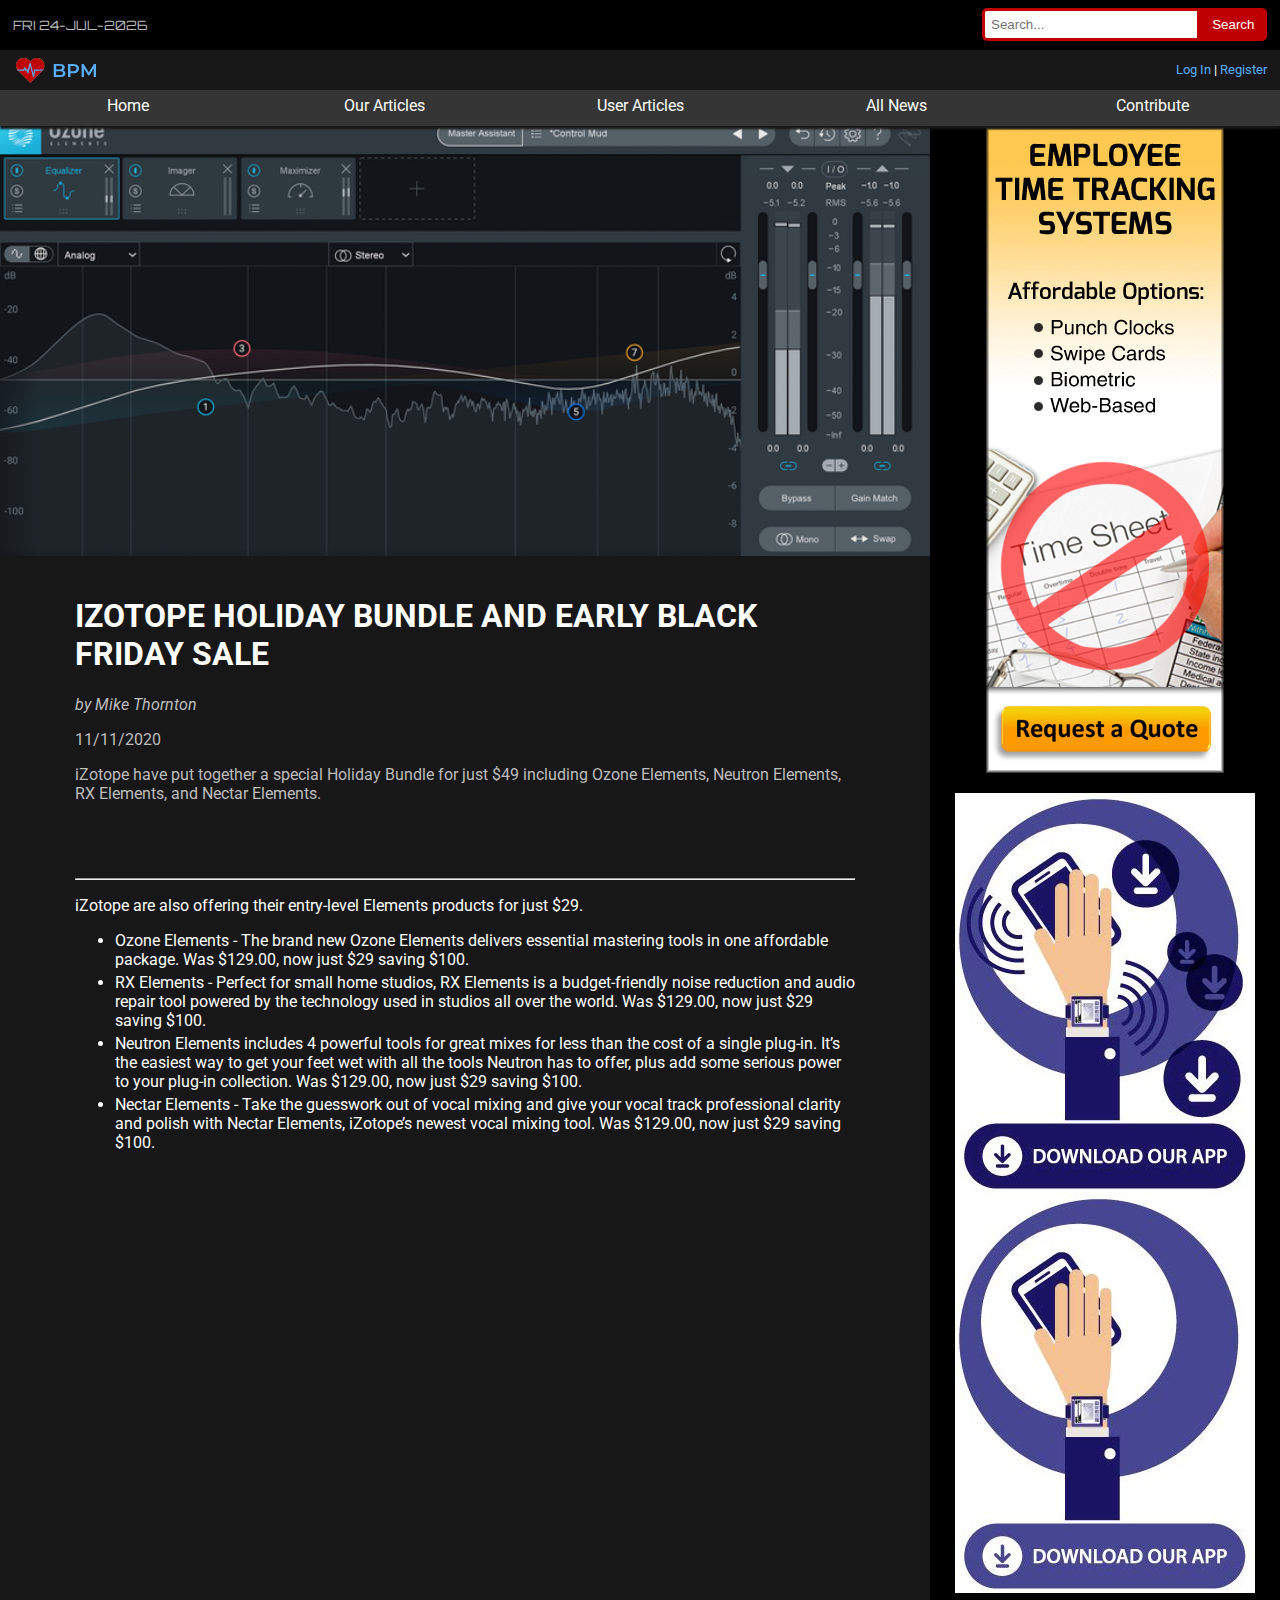
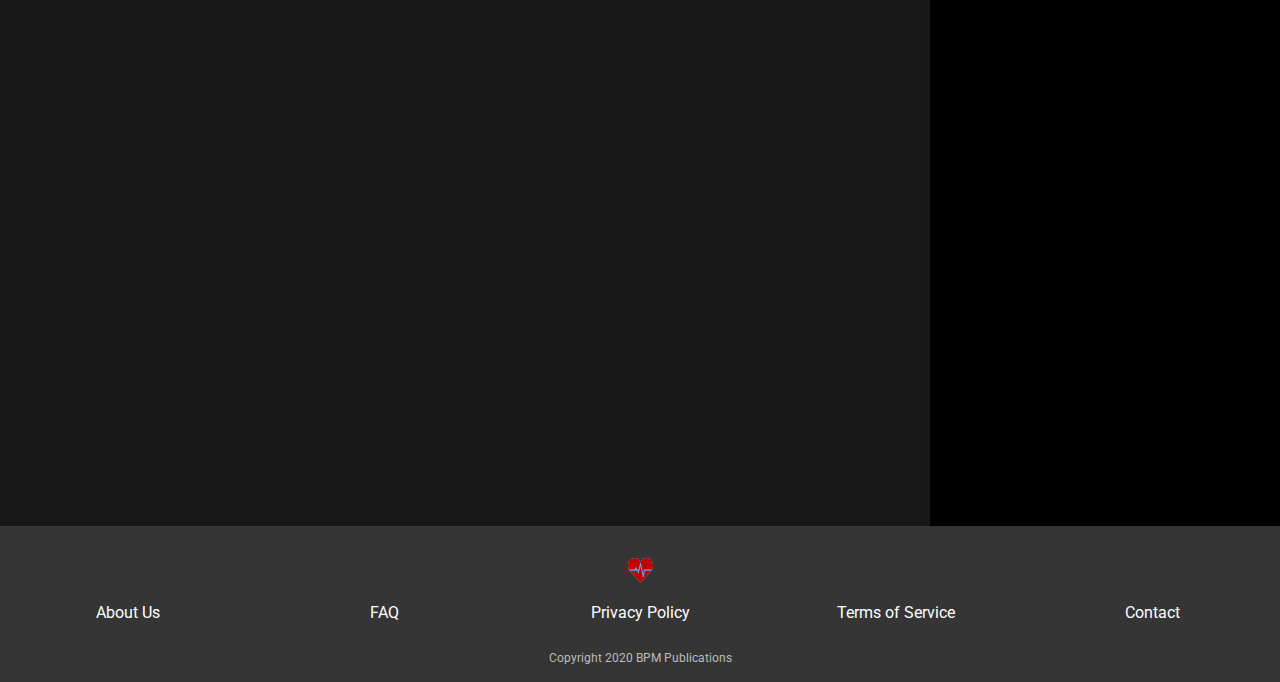
<file: html/izotope.html>
<!DOCTYPE html>
<html lang="en">
<head>
	<meta charset="utf-8">
    <meta name="viewport" content="width=device-width,initial-scale=1">
	<link href="../images/favicon.ico" rel="icon">
    <link href="../css/article.css" rel="stylesheet">
    <link href="../css/slicknav.css" rel="stylesheet">
    <link rel="preconnect" href="https://fonts.gstatic.com">
    <link href="https://fonts.googleapis.com/css2?family=Roboto&display=swap" rel="stylesheet">
    <link href="https://fonts.googleapis.com/css2?family=Orbitron:wght@500&display=swap" rel="stylesheet"> 
    <link rel="stylesheet" href="https://cdnjs.cloudflare.com/ajax/libs/font-awesome/4.7.0/css/font-awesome.min.css">
    <script src="https://code.jquery.com/jquery-3.2.1.min.js"></script>
	<script src="../js/jquery.slicknav.min.js"></script>
    <script>
	    $(document).ready(function(){
		    $('#topnav').slicknav({prependTo:"#mobile"});
		});	
	</script>
	<title>BPM | Article</title>
</head>
<body>
    
    <header>
        <div id="mobileclockbar">
            <span id="mdate"></span>
        </div>
        <div id="clockbar">
            <div id="clock">
                <span id="date"></span>
            </div>
            <div id="searchcontainer">
            <input type="text" placeholder="Search..." name="search" id="search">
            <button type="submit" id="searchbtn">Search</button>
            </div>
        </div>
	    <div id="topbar">
            <a href="index.html">
                <div class="verticalalign">
                    <img id="toplogo" src="../images/topicon.svg" alt="Logo"/>
                </div>
            </a>
            <span id="account"><a href="login.html">Log In</a> | <a href="register.html">Register</a></span>
        </div>
        <nav id="mobile"></nav>
        <nav id="topnav">
            <ul>
                <li><a href="index.html" class="current">Home</a></li>
	            <li><a href="dummy.html">Our Articles</a>
                    <ul>
                        <li><a href="dummy.html">All Our Articles</a></li>
			            <li><a href="dummy.html">New Releases</a></li>
			            <li><a href="dummy.html">Reviews</a></li>
			            <li><a href="dummy.html">Tutorial</a></li>
			            <li><a href="dummy.html">Opinion</a></li>
                        <li><a href="dummy.html">Deals</a></li>
			        </ul>
                </li>
	            <li><a href="dummy.html">User Articles</a>
                    <ul>
                        <li><a href="dummy.html">All User Articles</a></li>
			            <li><a href="dummy.html">New Releases</a></li>
			            <li><a href="dummy.html">Reviews</a></li>
			            <li><a href="dummy.html">Tutorial</a></li>
			            <li><a href="dummy.html">Opinion</a></li>
                        <li><a href="dummy.html">Deals</a></li>
			       </ul>
                </li>
		        <li><a href="allnews.html">All News</a>
		            <ul>
                        <li><a href="allnews.html">All Articles</a></li>
			            <li><a href="dummy.html">New Releases</a></li>
			            <li><a href="dummy.html">Reviews</a></li>
			            <li><a href="dummy.html">Tutorial</a></li>
			            <li><a href="dummy.html">Opinion</a></li>
                        <li><a href="dummy.html">Deals</a></li>
			        </ul>
		        </li>
	            <li><a href="dummy.html">Contribute</a>
                    <ul>
                        <li><a href=profile.html>Profile</a></li>
                        <li><a href=register.html>Sign Up</a></li>
                        <li><a href=login.html>Log In</a></li>
                        <li><a href=dummy.html>Why Contribute?</a></li>
                    </ul>
                </li>
	        </ul>
        </nav>    
	</header>
        <script>
            var date = new Date();
            var months = ["JAN", "FEB", "MAR", "APR", "MAY", "JUN", "JUL", "AUG", "SEP", "OCT", "NOV", "DEC"];
            var days = ["SUN", "MON", "TUE", "WED", "THU", "FRI", "SAT"];
            document.getElementById('date').innerHTML = days[date.getDay()] + " " + date.getDate() + "-" + months[date.getMonth()] + "-" + date.getFullYear();
        
            document.getElementById('mdate').innerHTML = days[date.getDay()] + " " + date.getDate() + "-" + months[date.getMonth()] + "-" + date.getFullYear();
    </script>
	<main>
        <div class="izotope">
        </div>
        
        <div class="prearticle">
            <h1>IZOTOPE HOLIDAY BUNDLE AND EARLY BLACK FRIDAY SALE</h1>
            <!--article source:https://www.pro-tools-expert.com/partner-deals/izotope-holiday-bundle-and-early-black-friday-sale -->
            <p class="pre"><em>by Mike Thornton</em></p>
            <p class="pre">11/11/2020</p>
            <p class="pre">iZotope have put together a special Holiday Bundle for just $49 including Ozone Elements, Neutron Elements, RX Elements, and Nectar Elements.</p>
        </div>   
        <div class="content">
             
            <hr>
            <p>iZotope are also offering their entry-level Elements products for just $29.</p>
            <ul>
                <li>Ozone Elements - The brand new Ozone Elements delivers essential mastering tools in one affordable package. Was $129.00, now just $29 saving $100.</li>
                <li>RX Elements - Perfect for small home studios, RX Elements is a budget-friendly noise reduction and audio repair tool powered by the technology used in studios all over the world. Was $129.00, now just $29 saving $100.</li>
                <li>Neutron Elements includes 4 powerful tools for great mixes for less than the cost of a single plug-in. It’s the easiest way to get your feet wet with all the tools Neutron has to offer, plus add some serious power to your plug-in collection. Was $129.00, now just $29 saving $100.</li>
                <li>Nectar Elements - Take the guesswork out of vocal mixing and give your vocal track professional clarity and polish with Nectar Elements, iZotope’s newest vocal mixing tool. Was $129.00, now just $29 saving $100.</li>
            </ul>
        </div>
    <aside>
        <a href="https://employeetimeclocksystem.com/hand-scan-time-clock/"><img src="../images/ad.jpg" alt="Ad" class="ad" id="ad"/></a>
            <br>
            <a href="https://tugofwarwithtime.com/downloadapp_sidebar_ad/"><img src="../images/ad2.jpg" alt="Ad" class="ad"/></a>
            <a href="https://www.dhgate.com ">
                <img src="../images/adbanner.jpg" alt="Ad" class="banner" id="banner"/></a>
    </aside>
	</main>
    
    <footer>
        <a href="index.html"><img src="../images/bottomicon.svg" id="bottomlogo" alt="logo"></a>
        <ul id="bottomnav">
            <li><a href="dummy.html">About Us</a></li>
            <li><a href="dummy.html">FAQ</a></li>
            <li><a href="dummy.html">Privacy Policy</a></li>
            <li><a href="dummy.html">Terms of Service</a></li>
            <li><a href="dummy.html">Contact</a></li>
        </ul>
        <br>
        <span id="copyright">Copyright 2020 BPM Publications</span>
    </footer>
     <!--script source - https://stackoverflow.com/questions/19999388/check-if-user-is-using-ie-->
      <script>
        window.onload = function(){
            var isIE = false;
            var ua = window.navigator.userAgent;
            var old_ie = ua.indexOf('MSIE ');
            var new_ie = ua.indexOf('Trident/');

            if ((old_ie > -1) || (new_ie > -1)) {
                isIE = true;
            }

            if ( isIE ) {
                alert("You appear to be using Internet Explorer. Please use a modern browser to view this website.");
            }
        }
    </script>
</body>
</html>
</file>
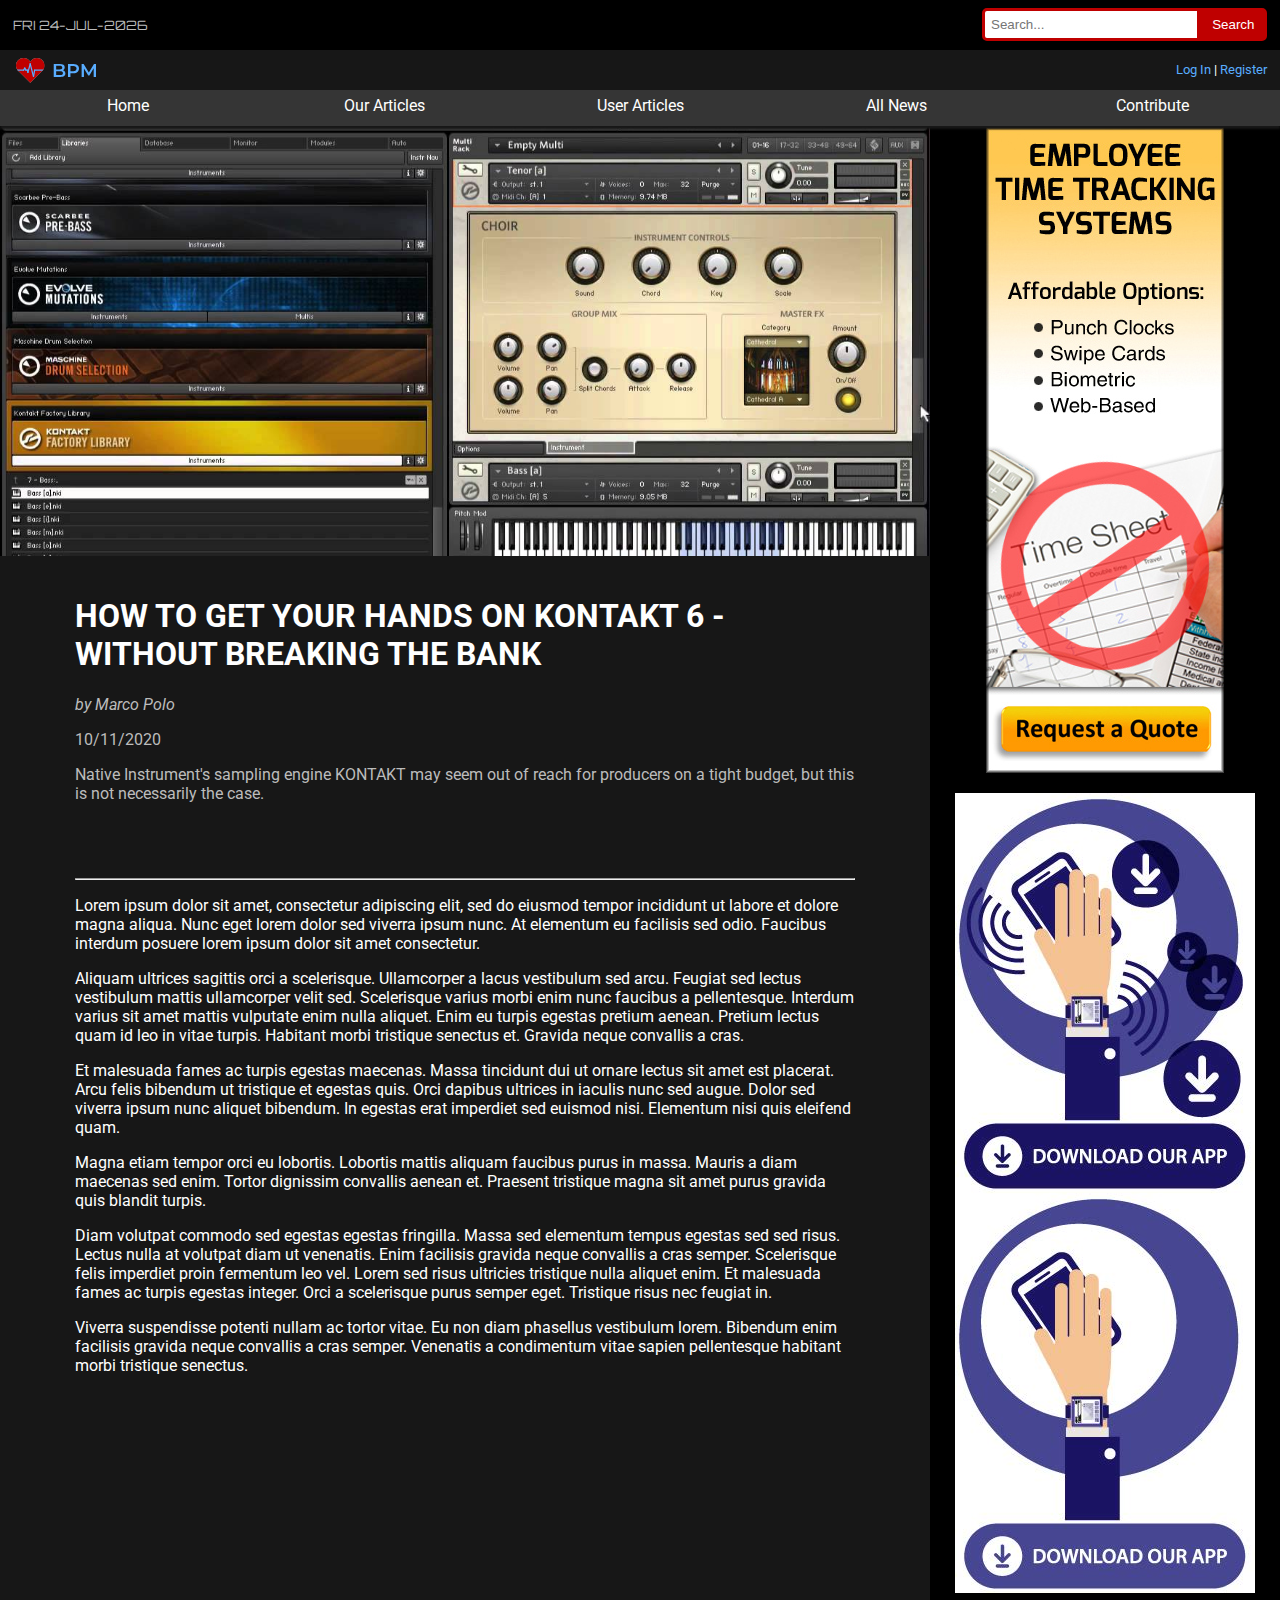
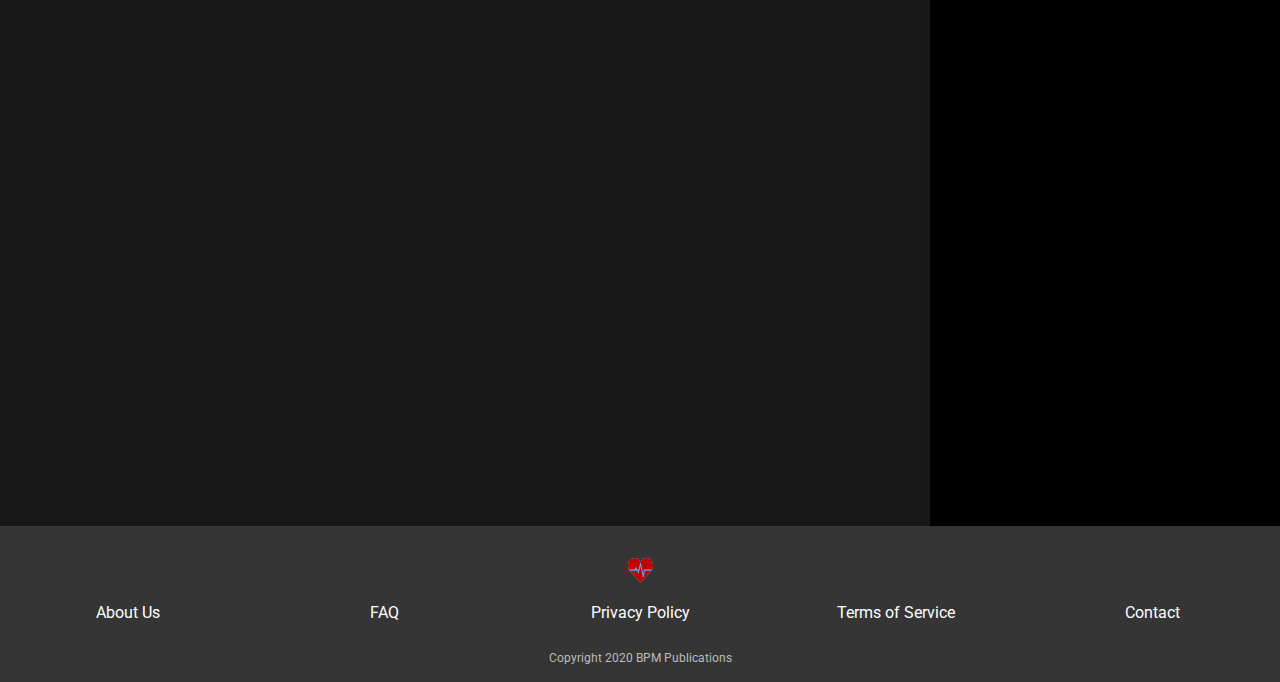
<file: html/kontakt.html>
<!DOCTYPE html>
<html lang="en">
<head>
	<meta charset="utf-8">
    <meta name="viewport" content="width=device-width,initial-scale=1">
	<link href="../images/favicon.ico" rel="icon">
    <link href="../css/article.css" rel="stylesheet">
    <link href="../css/slicknav.css" rel="stylesheet">
    <link rel="preconnect" href="https://fonts.gstatic.com">
    <link href="https://fonts.googleapis.com/css2?family=Roboto&display=swap" rel="stylesheet">
    <link href="https://fonts.googleapis.com/css2?family=Orbitron:wght@500&display=swap" rel="stylesheet"> 
    <script src="https://code.jquery.com/jquery-3.2.1.min.js"></script>
    <link rel="stylesheet" href="https://cdnjs.cloudflare.com/ajax/libs/font-awesome/4.7.0/css/font-awesome.min.css">
	<script src="../js/jquery.slicknav.min.js"></script>
    <script>
	    $(document).ready(function(){
		    $('#topnav').slicknav({prependTo:"#mobile"});
		});	
	</script>
	<title>BPM | Article</title>
</head>
<body>
    
    <header>
        <div id="mobileclockbar">
            <span id="mdate"></span>
        </div>
        <div id="clockbar">
            <div id="clock">
                <span id="date"></span>
            </div>
            <div id="searchcontainer">
            <input type="text" placeholder="Search..." name="search" id="search">
            <button type="submit" id="searchbtn">Search</button>
            </div>
        </div>
	    <div id="topbar">
            <a href="index.html">
                <div class="verticalalign">
                    <img id="toplogo" src="../images/topicon.svg" alt="Logo"/>
                </div>
            </a>
            <span id="account"><a href="login.html">Log In</a> | <a href="register.html">Register</a></span>
        </div>
        <nav id="mobile"></nav>
        <nav id="topnav">
            <ul>
                <li><a href="index.html" class="current">Home</a></li>
	            <li><a href="dummy.html">Our Articles</a>
                    <ul>
                        <li><a href="dummy.html">All Our Articles</a></li>
			            <li><a href="dummy.html">New Releases</a></li>
			            <li><a href="dummy.html">Reviews</a></li>
			            <li><a href="dummy.html">Tutorial</a></li>
			            <li><a href="dummy.html">Opinion</a></li>
                        <li><a href="dummy.html">Deals</a></li>
			        </ul>
                </li>
	            <li><a href="dummy.html">User Articles</a>
                    <ul>
                        <li><a href="dummy.html">All User Articles</a></li>
			            <li><a href="dummy.html">New Releases</a></li>
			            <li><a href="dummy.html">Reviews</a></li>
			            <li><a href="dummy.html">Tutorial</a></li>
			            <li><a href="dummy.html">Opinion</a></li>
                        <li><a href="dummy.html">Deals</a></li>
			       </ul>
                </li>
		        <li><a href="allnews.html">All News</a>
		            <ul>
                        <li><a href="allnews.html">All Articles</a></li>
			            <li><a href="dummy.html">New Releases</a></li>
			            <li><a href="dummy.html">Reviews</a></li>
			            <li><a href="dummy.html">Tutorial</a></li>
			            <li><a href="dummy.html">Opinion</a></li>
                        <li><a href="dummy.html">Deals</a></li>
			        </ul>
		        </li>
	            <li><a href="dummy.html">Contribute</a>
                    <ul>
                        <li><a href=profile.html>Profile</a></li>
                        <li><a href=register.html>Sign Up</a></li>
                        <li><a href=login.html>Log In</a></li>
                        <li><a href=dummy.html>Why Contribute?</a></li>
                    </ul>
                </li>
	        </ul>
        </nav>    
	</header>
        <script>
            var date = new Date();
            var months = ["JAN", "FEB", "MAR", "APR", "MAY", "JUN", "JUL", "AUG", "SEP", "OCT", "NOV", "DEC"];
            var days = ["SUN", "MON", "TUE", "WED", "THU", "FRI", "SAT"];
            document.getElementById('date').innerHTML = days[date.getDay()] + " " + date.getDate() + "-" + months[date.getMonth()] + "-" + date.getFullYear();
        
            document.getElementById('mdate').innerHTML = days[date.getDay()] + " " + date.getDate() + "-" + months[date.getMonth()] + "-" + date.getFullYear();
    </script>
	<main>
        <div class="kontakt">
        </div>
        
        <div class="prearticle">
            <h1>HOW TO GET YOUR HANDS ON KONTAKT 6 - WITHOUT  BREAKING THE BANK</h1>
            <p class="pre"><em>by Marco Polo</em></p>
            <p class="pre">10/11/2020</p>
            <p class="pre">Native Instrument's sampling engine  KONTAKT may seem out of reach for producers on a tight  budget, but this is not necessarily the case.</p>
        </div>   
        <div class="content">
             
            <hr>
            <p>Lorem ipsum dolor sit amet, consectetur adipiscing elit, sed do eiusmod tempor incididunt ut labore et dolore magna aliqua. Nunc eget lorem dolor sed viverra ipsum nunc. At elementum eu facilisis sed odio. Faucibus interdum posuere lorem ipsum dolor sit amet consectetur.</p>
            <p>Aliquam ultrices sagittis orci a scelerisque. Ullamcorper a lacus vestibulum sed arcu. Feugiat sed lectus vestibulum mattis ullamcorper velit sed. Scelerisque varius morbi enim nunc faucibus a pellentesque. Interdum varius sit amet mattis vulputate enim nulla aliquet. Enim eu turpis egestas pretium aenean. Pretium lectus quam id leo in vitae turpis. Habitant morbi tristique senectus et. Gravida neque convallis a cras.</p>
            <p>Et malesuada fames ac turpis egestas maecenas. Massa tincidunt dui ut ornare lectus sit amet est placerat. Arcu felis bibendum ut tristique et egestas quis. Orci dapibus ultrices in iaculis nunc sed augue. Dolor sed viverra ipsum nunc aliquet bibendum. In egestas erat imperdiet sed euismod nisi. Elementum nisi quis eleifend quam.</p>
            <p>Magna etiam tempor orci eu lobortis. Lobortis mattis aliquam faucibus purus in massa. Mauris a diam maecenas sed enim. Tortor dignissim convallis aenean et. Praesent tristique magna sit amet purus gravida quis blandit turpis.</p>
            <p>Diam volutpat commodo sed egestas egestas fringilla. Massa sed elementum tempus egestas sed sed risus. Lectus nulla at volutpat diam ut venenatis. Enim facilisis gravida neque convallis a cras semper. Scelerisque felis imperdiet proin fermentum leo vel. Lorem sed risus ultricies tristique nulla aliquet enim. Et malesuada fames ac turpis egestas integer. Orci a scelerisque purus semper eget. Tristique risus nec feugiat in.</p>
            <p>Viverra suspendisse potenti nullam ac tortor vitae. Eu non diam phasellus vestibulum lorem. Bibendum enim facilisis gravida neque convallis a cras semper. Venenatis a condimentum vitae sapien pellentesque habitant morbi tristique senectus.</p>
        </div>
    <aside>
        <a href="https://employeetimeclocksystem.com/hand-scan-time-clock/"><img src="../images/ad.jpg" alt="Ad" class="ad" id="ad"/></a>
            <br>
            <a href="https://tugofwarwithtime.com/downloadapp_sidebar_ad/"><img src="../images/ad2.jpg" alt="Ad" class="ad"/></a>
            <a href="https://www.dhgate.com ">
                <img src="../images/adbanner.jpg" alt="Ad" class="banner" id="banner"/></a>
    </aside>
	</main>
    
    <footer>
        <a href="index.html"><img src="../images/bottomicon.svg" id="bottomlogo" alt="logo"></a>
        <ul id="bottomnav">
            <li><a href="dummy.html">About Us</a></li>
            <li><a href="dummy.html">FAQ</a></li>
            <li><a href="dummy.html">Privacy Policy</a></li>
            <li><a href="dummy.html">Terms of Service</a></li>
            <li><a href="dummy.html">Contact</a></li>
        </ul>
        <br>
        <span id="copyright">Copyright 2020 BPM Publications</span>
    </footer>
     <!--script source - https://stackoverflow.com/questions/19999388/check-if-user-is-using-ie-->
      <script>
        window.onload = function(){
            var isIE = false;
            var ua = window.navigator.userAgent;
            var old_ie = ua.indexOf('MSIE ');
            var new_ie = ua.indexOf('Trident/');

            if ((old_ie > -1) || (new_ie > -1)) {
                isIE = true;
            }

            if ( isIE ) {
                alert("You appear to be using Internet Explorer. Please use a modern browser to view this website.");
            }
        }
    </script>
</body>
</html>
</file>
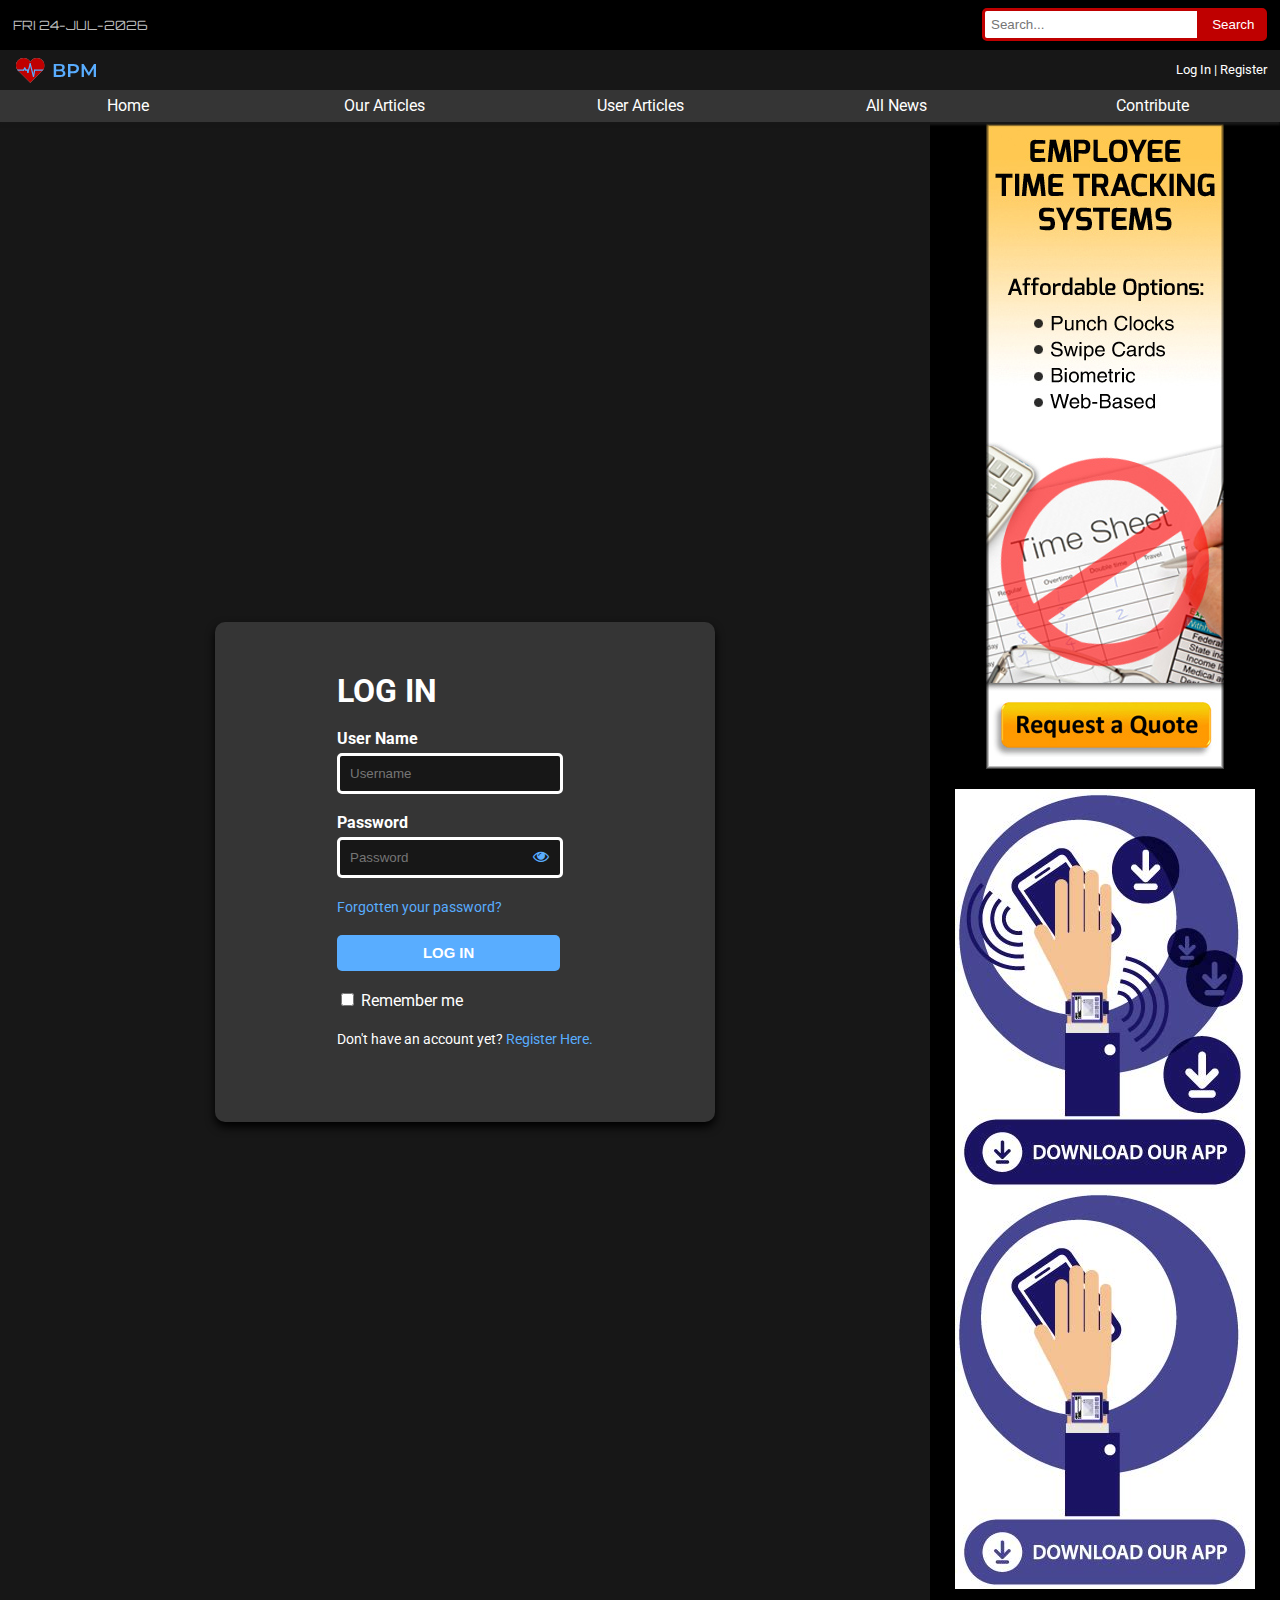
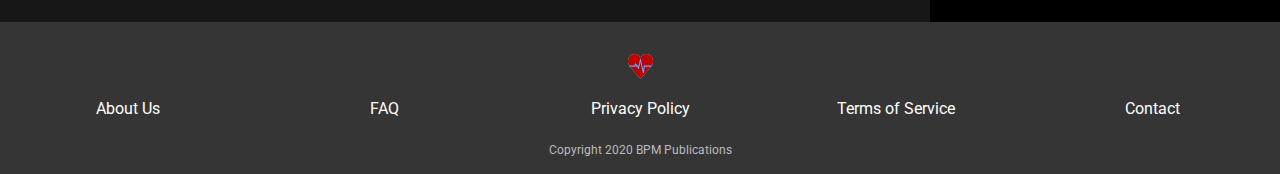
<file: html/login.html>
<!DOCTYPE html>
<html lang="en">
<head>
	<meta charset="utf-8">
    <meta name="viewport" content="width=device-width,initial-scale=1">
	<link href="../images/favicon.ico" rel="icon">
    <link href="../css/login.css" rel="stylesheet">
    <link href="../css/slicknav.css" rel="stylesheet">
    <link rel="preconnect" href="https://fonts.gstatic.com">
    <link href="https://fonts.googleapis.com/css2?family=Roboto&display=swap" rel="stylesheet">
    <link href="https://fonts.googleapis.com/css2?family=Orbitron:wght@500&display=swap" rel="stylesheet"> 
    <link rel="stylesheet" href="https://cdnjs.cloudflare.com/ajax/libs/font-awesome/4.7.0/css/font-awesome.min.css">
    <script src="https://code.jquery.com/jquery-3.2.1.min.js"></script>
	<script src="../js/jquery.slicknav.min.js"></script>
    <script>
	    $(document).ready(function(){
		    $('#topnav').slicknav({prependTo:"#mobile"});
		});	
	</script>
	<title>BPM | Log In</title>
</head>
<body>
    
    <header>
        <div id="mobileclockbar">
            <span id="mdate"></span>
        </div>
        <div id="clockbar">
            <div id="clock">
                <span id="date"></span>
            </div>
            <div id="searchcontainer">
            <input type="text" placeholder="Search..." name="search" id="search">
            <button type="submit" id="searchbtn">Search</button>
            </div>
        </div>
	    <div id="topbar">
            <a href="index.html">
                <div class="verticalalign">
                    <img id="toplogo" src="../images/topicon.svg" alt="Logo"/>
                </div>
            </a>
            <span id="account"><a href="login.html">Log In</a> | <a href="register.html">Register</a></span>
        </div>
        <nav id="mobile"></nav>
        <nav id="topnav">
            <ul>
                <li><a href="index.html" class="current">Home</a></li>
	            <li><a href="dummy.html">Our Articles</a>
                    <ul>
                        <li><a href="dummy.html">All Our Articles</a></li>
			            <li><a href="dummy.html">New Releases</a></li>
			            <li><a href="dummy.html">Reviews</a></li>
			            <li><a href="dummy.html">Tutorial</a></li>
			            <li><a href="dummy.html">Opinion</a></li>
                        <li><a href="dummy.html">Deals</a></li>
			        </ul>
                </li>
	            <li><a href="dummy.html">User Articles</a>
                    <ul>
                        <li><a href="dummy.html">All User Articles</a></li>
			            <li><a href="dummy.html">New Releases</a></li>
			            <li><a href="dummy.html">Reviews</a></li>
			            <li><a href="dummy.html">Tutorial</a></li>
			            <li><a href="dummy.html">Opinion</a></li>
                        <li><a href="dummy.html">Deals</a></li>
			       </ul>
                </li>
		        <li><a href="allnews.html">All News</a>
		            <ul>
                        <li><a href="allnews.html">All Articles</a></li>
			            <li><a href="dummy.html">New Releases</a></li>
			            <li><a href="dummy.html">Reviews</a></li>
			            <li><a href="dummy.html">Tutorial</a></li>
			            <li><a href="dummy.html">Opinion</a></li>
                        <li><a href="dummy.html">Deals</a></li>
			        </ul>
		        </li>
	            <li><a href="dummy.html">Contribute</a>
                    <ul>
                        <li><a href=profile.html>Profile</a></li>
                        <li><a href=register.html>Sign Up</a></li>
                        <li><a href=login.html>Log In</a></li>
                        <li><a href=dummy.html>Why Contribute?</a></li>
                    </ul>
                </li>
	        </ul>
        </nav>    
	</header>
        <script>
            var date = new Date();
            var months = ["JAN", "FEB", "MAR", "APR", "MAY", "JUN", "JUL", "AUG", "SEP", "OCT", "NOV", "DEC"];
            var days = ["SUN", "MON", "TUE", "WED", "THU", "FRI", "SAT"];
            document.getElementById('date').innerHTML = days[date.getDay()] + " " + date.getDate() + "-" + months[date.getMonth()] + "-" + date.getFullYear();
        
            document.getElementById('mdate').innerHTML = days[date.getDay()] + " " + date.getDate() + "-" + months[date.getMonth()] + "-" + date.getFullYear();
    </script>
	<main>
        <div class="content">
            <div id="formcontainer">
                <form id="login" method="get" action="profile.html"> 
                    <h1>LOG IN</h1>
                    <br>
                    <label for="uname"><b>User Name</b></label>
                    <br>
                    <input type="text" name="uname" id="uname" placeholder="Username" required>  
                    <br><br>    

                    <label for="pass"><b>Password</b></label>
                    <br>
                    <input type="password" name="pass" id="pass" placeholder="Password" minlength="8" required><i id="vistoggle" class="fa fa-eye" aria-hidden="true"></i>
                    <br><br>
                    
                    <a href="#" id="forgot">Forgotten your password?</a>
                    <br><br>
                    
                    <input type="submit" name="log" id="logbutton" value="LOG IN">       
                    <br><br>
                    
                    <input type="checkbox" name="check" id="check">    
                    <label id="remember" for="check">Remember me</label>    
                    <br><br>
                    
                    <span id="noaccount">Don't have an account yet?<a id="reghere" href="register.html"> Register Here.</a></span> 
                </form>
        </div>
        </div>
        <aside>
            <a href="https://employeetimeclocksystem.com/hand-scan-time-clock/"><img src="../images/ad.jpg" alt="Ad" class="ad" id="ad"/></a>
            <br>
            <a href="https://tugofwarwithtime.com/downloadapp_sidebar_ad/"><img src="../images/ad2.jpg" alt="Ad" class="ad"/></a>
            <a href="https://www.dhgate.com ">
                <img src="../images/adbanner.jpg" alt="Ad" class="banner" id="banner"/></a>
    </aside>
	</main>
    
    <footer>
        <a href="index.html"><img src="../images/bottomicon.svg" id="bottomlogo" alt="logo"></a>
        <ul id="bottomnav">
            <li><a href="dummy.html">About Us</a></li>
            <li><a href="dummy.html">FAQ</a></li>
            <li><a href="dummy.html">Privacy Policy</a></li>
            <li><a href="dummy.html">Terms of Service</a></li>
            <li><a href="dummy.html">Contact</a></li>
        </ul>
        <br>
        <span id="copyright">Copyright 2020 BPM Publications</span>
    </footer>
       <!--script source - https://stackoverflow.com/questions/19999388/check-if-user-is-using-ie-->
      <script>
        window.onload = function(){
            var isIE = false;
            var ua = window.navigator.userAgent;
            var old_ie = ua.indexOf('MSIE ');
            var new_ie = ua.indexOf('Trident/');

            if ((old_ie > -1) || (new_ie > -1)) {
                isIE = true;
            }

            if ( isIE ) {
                alert("You appear to be using Internet Explorer. Please use a modern browser to view this website.");
            }
        }
    </script>
                <script>
                $('#vistoggle').hover(function togglePass(){
                    $('#pass').attr('type','text');
                    $('.fa').removeClass('fa-eye').addClass('fa-eye-slash');
                }, function(){
                    $('#pass').attr('type','password');
                    $('.fa').removeClass('fa-eye-slash').addClass('fa-eye');
                });
                </script>
                <script>
                    var uname = document.querySelector('#uname');
                    var pass = document.querySelector('#pass');
                    var form = document.querySelector('form');

                    uname.addEventListener('input', () => {
                    uname.setCustomValidity('');
                    uname.checkValidity();
                    });
                    
                    pass.addEventListener('input', () => {
                    pass.setCustomValidity('');
                    pass.checkValidity();
                    });

                    uname.addEventListener('invalid', () => {
                    if(uname.value === '') {
                    uname.setCustomValidity('Please enter your user name.');
                    }
                    if(pass.value === ''){
                    pass.setCustomValidity('Please enter your password.');
                    }
                    });
                </script>
</body>
</html>
</file>
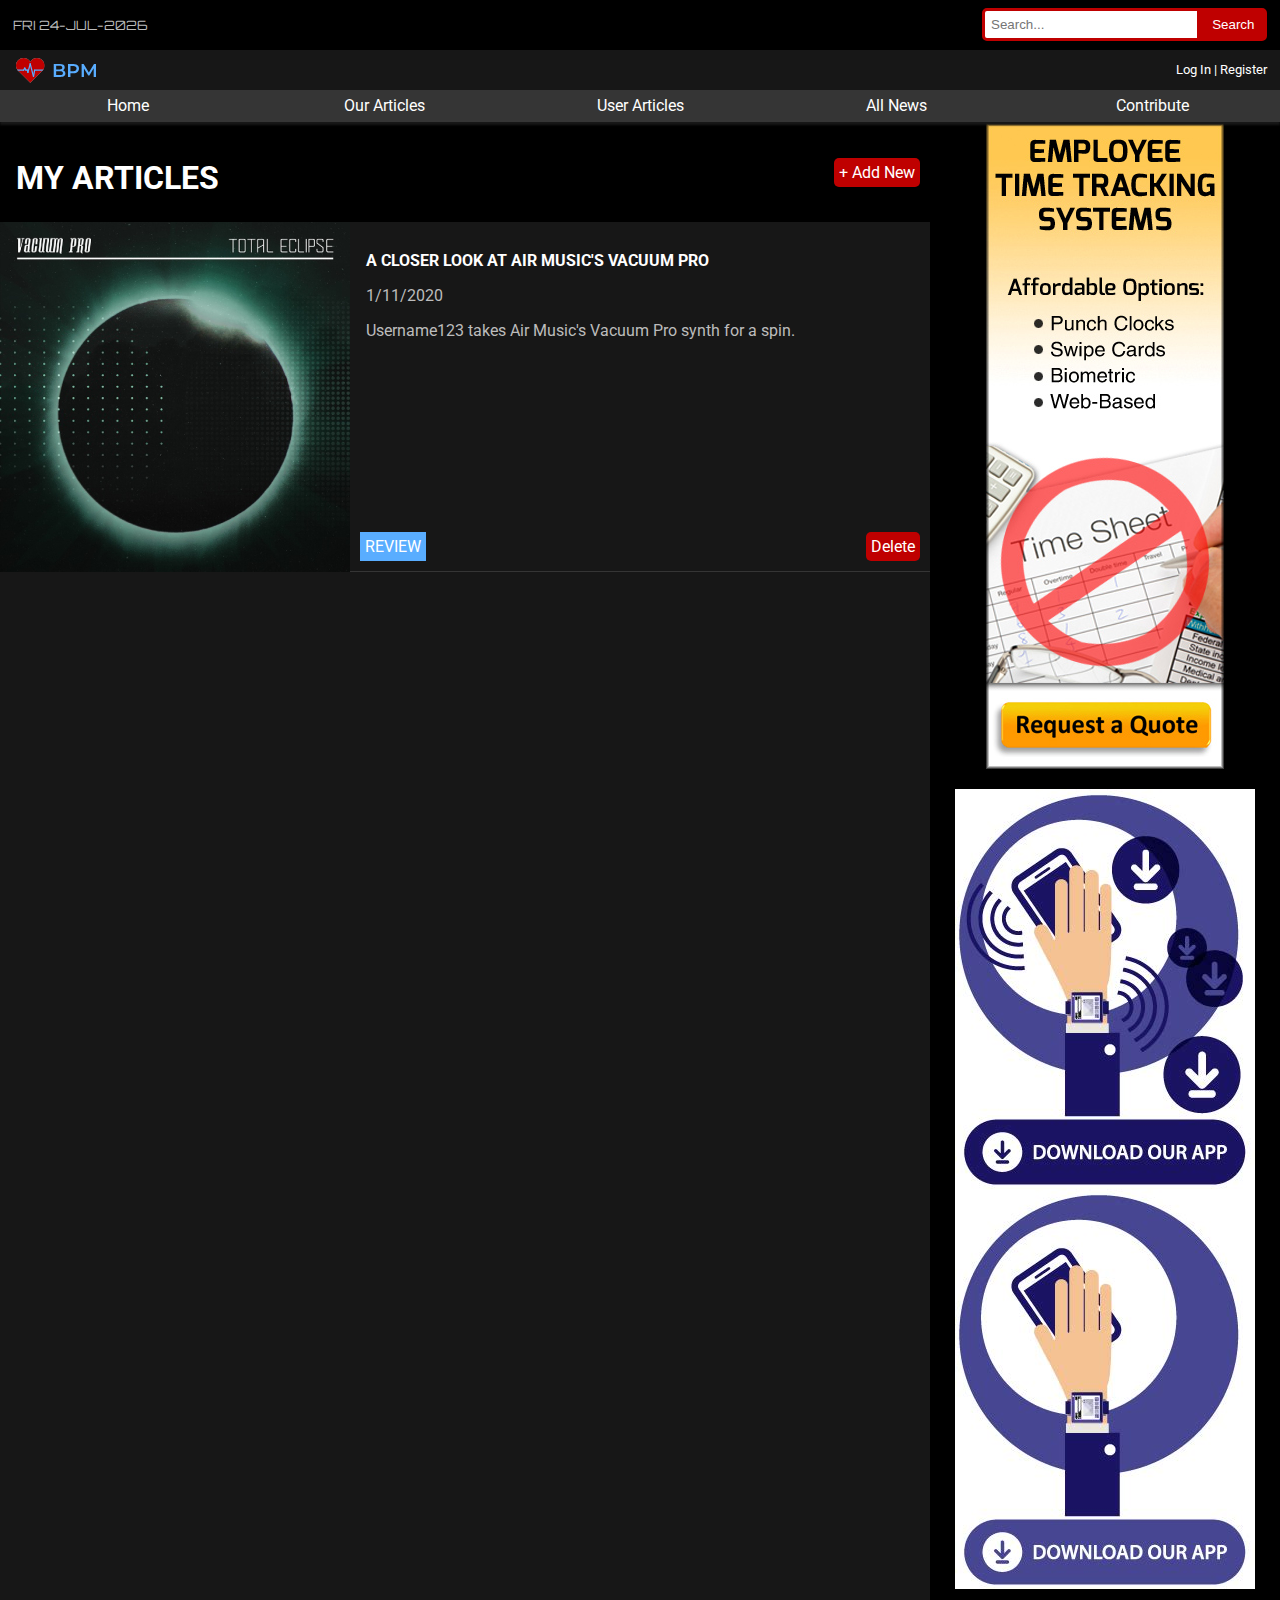
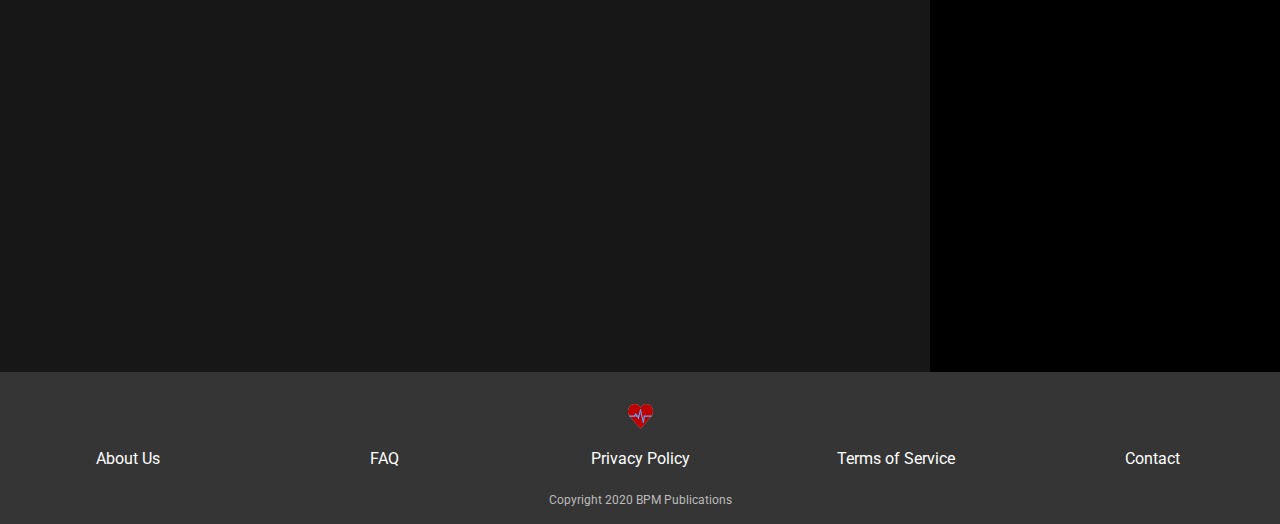
<file: html/myarticles.html>
<!DOCTYPE html>
<html lang="en">
<head>
	<meta charset="utf-8">
    <meta name="viewport" content="width=device-width,initial-scale=1">
	<link href="../images/favicon.ico" rel="icon">
    <link href="../css/myarticles.css" rel="stylesheet">
    <link href="../css/slicknav.css" rel="stylesheet">
    <link rel="preconnect" href="https://fonts.gstatic.com">
    <link href="https://fonts.googleapis.com/css2?family=Roboto&display=swap" rel="stylesheet">
    <link href="https://fonts.googleapis.com/css2?family=Orbitron:wght@500&display=swap" rel="stylesheet"> 
    <link rel="stylesheet" href="https://cdnjs.cloudflare.com/ajax/libs/font-awesome/4.7.0/css/font-awesome.min.css">
    <script src="https://code.jquery.com/jquery-3.2.1.min.js"></script>
	<script src="../js/jquery.slicknav.min.js"></script>
    <script>
	    $(document).ready(function(){
		    $('#topnav').slicknav({prependTo:"#mobile"});
		});	
	</script>
	<title>BPM | My Articles</title>
</head>
<body>
    <header>
        <div id="mobileclockbar">
            <span id="mdate"></span>
        </div>
        <div id="clockbar">
            <div id="clock">
                <span id="date"></span>
            </div>
            <div id="searchcontainer">
            <input type="text" placeholder="Search..." name="search" id="search">
            <button type="submit" id="searchbtn">Search</button>
            </div>
        </div>
	    <div id="topbar">
            <a href="index.html">
                <div class="verticalalign">
                    <img id="toplogo" src="../images/topicon.svg" alt="Logo"/>
                </div>
            </a>
            <span id="account"><a href="login.html">Log In</a> | <a href="register.html">Register</a></span>
        </div>
        <nav id="mobile"></nav>
        <nav id="topnav">
            <ul>
                <li><a href="index.html" class="current">Home</a></li>
	            <li><a href="dummy.html">Our Articles</a>
                    <ul>
                        <li><a href="dummy.html">All Our Articles</a></li>
			            <li><a href="dummy.html">New Releases</a></li>
			            <li><a href="dummy.html">Reviews</a></li>
			            <li><a href="dummy.html">Tutorial</a></li>
			            <li><a href="dummy.html">Opinion</a></li>
                        <li><a href="dummy.html">Deals</a></li>
			        </ul>
                </li>
	            <li><a href="dummy.html">User Articles</a>
                    <ul>
                        <li><a href="dummy.html">All User Articles</a></li>
			            <li><a href="dummy.html">New Releases</a></li>
			            <li><a href="dummy.html">Reviews</a></li>
			            <li><a href="dummy.html">Tutorial</a></li>
			            <li><a href="dummy.html">Opinion</a></li>
                        <li><a href="dummy.html">Deals</a></li>
			       </ul>
                </li>
		        <li><a href="allnews.html">All News</a>
		            <ul>
                        <li><a href="allnews.html">All Articles</a></li>
			            <li><a href="dummy.html">New Releases</a></li>
			            <li><a href="dummy.html">Reviews</a></li>
			            <li><a href="dummy.html">Tutorial</a></li>
			            <li><a href="dummy.html">Opinion</a></li>
                        <li><a href="dummy.html">Deals</a></li>
			        </ul>
		        </li>
	            <li><a href="dummy.html">Contribute</a>
                    <ul>
                        <li><a href=profile.html>Profile</a></li>
                        <li><a href=register.html>Sign Up</a></li>
                        <li><a href=login.html>Log In</a></li>
                        <li><a href=dummy.html>Why Contribute?</a></li>
                    </ul>
                </li>
	        </ul>
        </nav>    
	</header>
        <script>
            var date = new Date();
            var months = ["JAN", "FEB", "MAR", "APR", "MAY", "JUN", "JUL", "AUG", "SEP", "OCT", "NOV", "DEC"];
            var days = ["SUN", "MON", "TUE", "WED", "THU", "FRI", "SAT"];
            document.getElementById('date').innerHTML = days[date.getDay()] + " " + date.getDate() + "-" + months[date.getMonth()] + "-" + date.getFullYear();
        
            document.getElementById('mdate').innerHTML = days[date.getDay()] + " " + date.getDate() + "-" + months[date.getMonth()] + "-" + date.getFullYear();
    </script>
	<main>
        
        <div class="heading">
            <h1>MY ARTICLES</h1>
            <a href="createarticle.html"><span class="button">+ Add New</span></a>
        </div>
        
        <div class="pic1">
        </div>
        <div class="desc1">
            <a href="editarticle.html" class=".headline"><h2>A CLOSER LOOK AT AIR MUSIC'S VACUUM PRO</h2></a> 
            <p class="date">1/11/2020</p>
            <p class="summary">Username123 takes Air Music's Vacuum Pro synth for a spin.</p>
            <span class="tag2">REVIEW</span>
            <a href="dummy.html" class="button">Delete</a> 
        </div>
        <aside>
            <a href="https://employeetimeclocksystem.com/hand-scan-time-clock/"><img src="../images/ad.jpg" alt="Ad" class="ad" id="ad"/></a>
            <br>
            <a href="https://tugofwarwithtime.com/downloadapp_sidebar_ad/"><img src="../images/ad2.jpg" alt="Ad" class="ad"/></a>
            <a href="https://www.dhgate.com ">
                <img src="../images/adbanner.jpg" alt="Ad" class="banner" id="banner"/></a>
    </aside>
	</main>
    
    <footer>
        <a href="index.html"><img src="../images/bottomicon.svg" id="bottomlogo" alt="logo"></a>
        <ul id="bottomnav">
            <li><a href="dummy.html">About Us</a></li>
            <li><a href="dummy.html">FAQ</a></li>
            <li><a href="dummy.html">Privacy Policy</a></li>
            <li><a href="dummy.html">Terms of Service</a></li>
            <li><a href="dummy.html">Contact</a></li>
        </ul>
        <br>
        <span id="copyright">Copyright 2020 BPM Publications</span>
    </footer>
     <!--script source - https://stackoverflow.com/questions/19999388/check-if-user-is-using-ie-->
      <script>
        window.onload = function(){
            var isIE = false;
            var ua = window.navigator.userAgent;
            var old_ie = ua.indexOf('MSIE ');
            var new_ie = ua.indexOf('Trident/');

            if ((old_ie > -1) || (new_ie > -1)) {
                isIE = true;
            }

            if ( isIE ) {
                alert("You appear to be using Internet Explorer. Please use a modern browser to view this website.");
            }
        }
    </script>
</body>
</html>
</file>
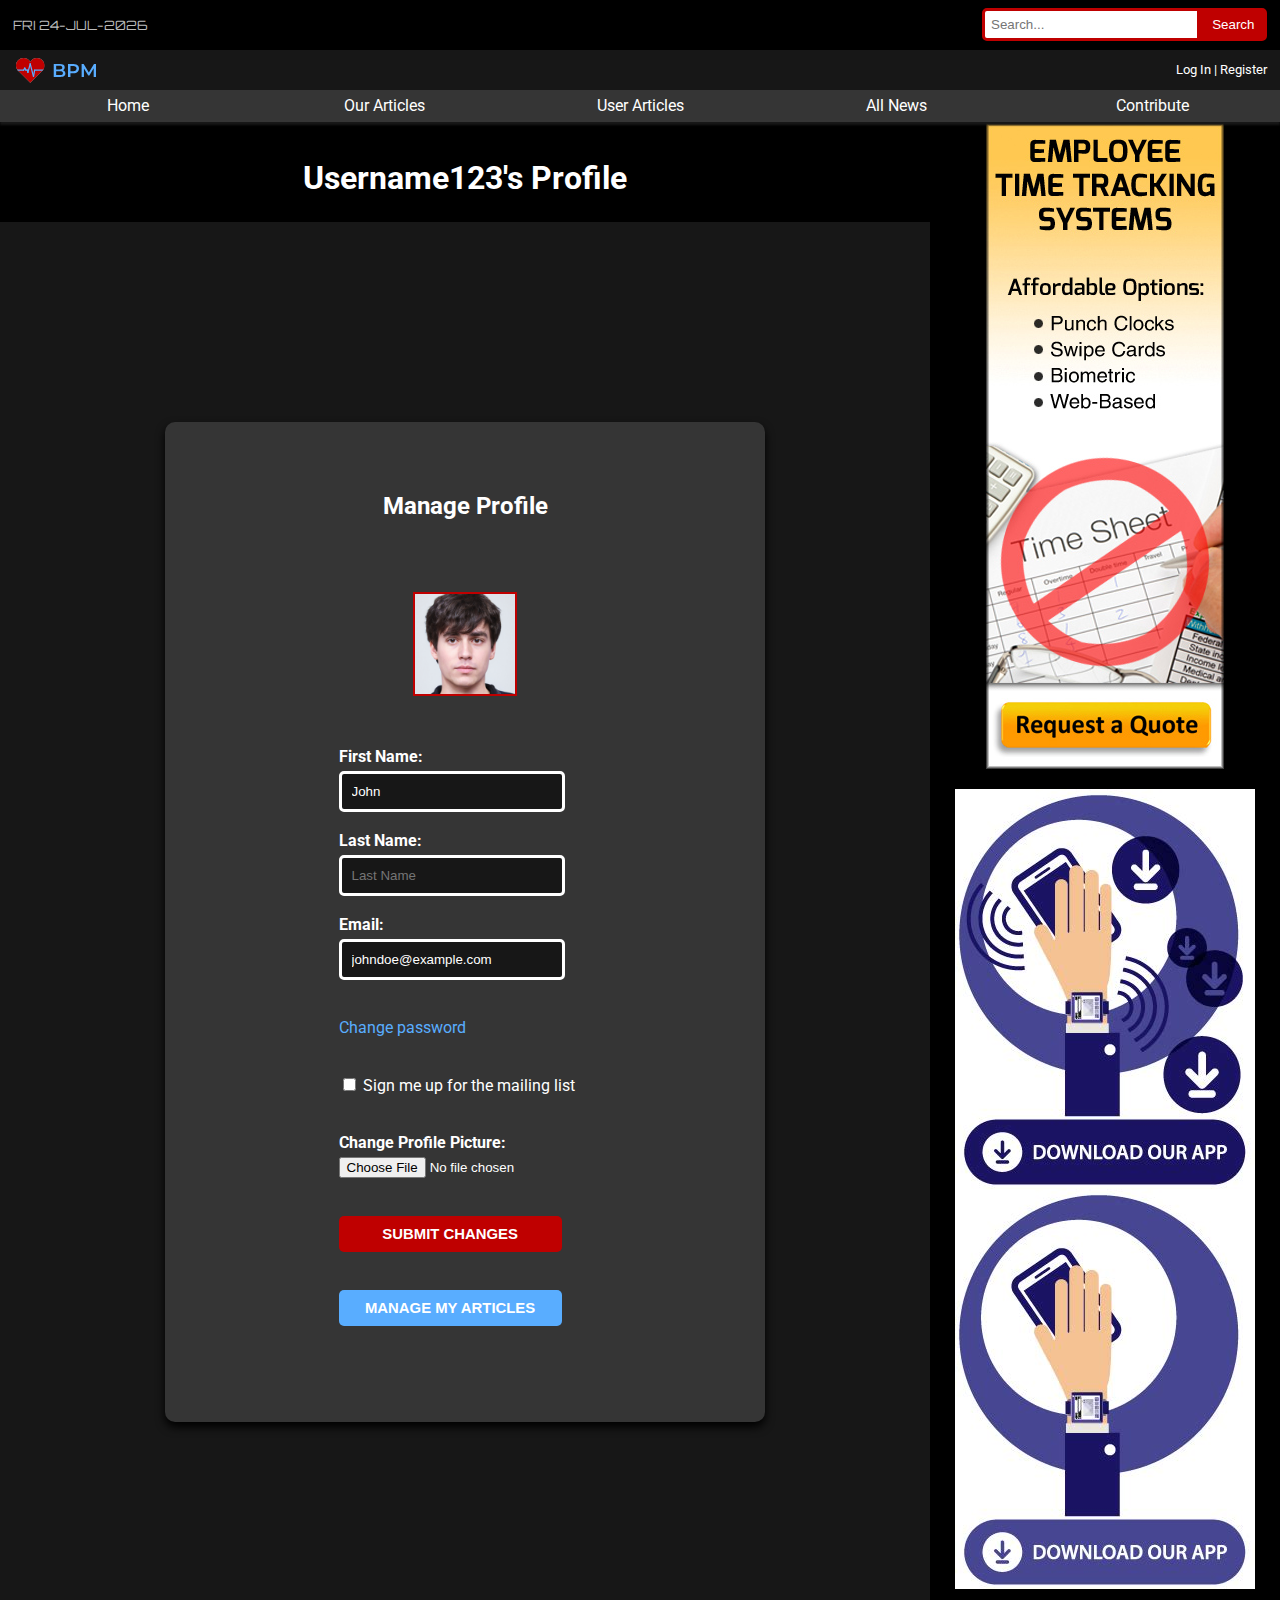
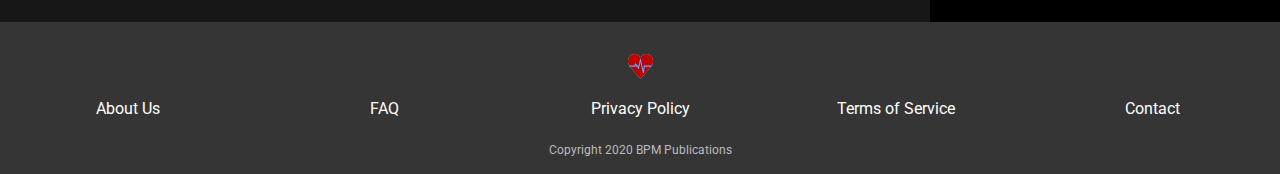
<file: html/profile.html>
<!DOCTYPE html>
<html lang="en">
<head>
	<meta charset="utf-8">
    <meta name="viewport" content="width=device-width,initial-scale=1">
	<link href="../images/favicon.ico" rel="icon">
    <link href="../css/profile.css" rel="stylesheet">
    <link href="../css/slicknav.css" rel="stylesheet">
    <link rel="preconnect" href="https://fonts.gstatic.com">
    <link href="https://fonts.googleapis.com/css2?family=Roboto&display=swap" rel="stylesheet">
    <link href="https://fonts.googleapis.com/css2?family=Orbitron:wght@500&display=swap" rel="stylesheet"> 
    <link rel="stylesheet" href="https://cdnjs.cloudflare.com/ajax/libs/font-awesome/4.7.0/css/font-awesome.min.css">
    <script src="https://code.jquery.com/jquery-3.2.1.min.js"></script>
	<script src="../js/jquery.slicknav.min.js"></script>
    <script>
	    $(document).ready(function(){
		    $('#topnav').slicknav({prependTo:"#mobile"});
		});	
	</script>
	<title>BPM | Profile</title>
</head>
<body>
    <header>
        <div id="mobileclockbar">
            <span id="mdate"></span>
        </div>
        <div id="clockbar">
            <div id="clock">
                <span id="date"></span>
            </div>
            <div id="searchcontainer">
            <input type="text" placeholder="Search..." name="search" id="search">
            <button type="submit" id="searchbtn">Search</button>
            </div>
        </div>
	    <div id="topbar">
            <a href="index.html">
                <div class="verticalalign">
                    <img id="toplogo" src="../images/topicon.svg" alt="Logo"/>
                </div>
            </a>
            <span id="account"><a href="login.html">Log In</a> | <a href="register.html">Register</a></span>
        </div>
        <nav id="mobile"></nav>
        <nav id="topnav">
            <ul>
                <li><a href="index.html" class="current">Home</a></li>
	            <li><a href="dummy.html">Our Articles</a>
                    <ul>
                        <li><a href="dummy.html">All Our Articles</a></li>
			            <li><a href="dummy.html">New Releases</a></li>
			            <li><a href="dummy.html">Reviews</a></li>
			            <li><a href="dummy.html">Tutorial</a></li>
			            <li><a href="dummy.html">Opinion</a></li>
                        <li><a href="dummy.html">Deals</a></li>
			        </ul>
                </li>
	            <li><a href="dummy.html">User Articles</a>
                    <ul>
                        <li><a href="dummy.html">All User Articles</a></li>
			            <li><a href="dummy.html">New Releases</a></li>
			            <li><a href="dummy.html">Reviews</a></li>
			            <li><a href="dummy.html">Tutorial</a></li>
			            <li><a href="dummy.html">Opinion</a></li>
                        <li><a href="dummy.html">Deals</a></li>
			       </ul>
                </li>
		        <li><a href="allnews.html">All News</a>
		            <ul>
                        <li><a href="allnews.html">All Articles</a></li>
			            <li><a href="dummy.html">New Releases</a></li>
			            <li><a href="dummy.html">Reviews</a></li>
			            <li><a href="dummy.html">Tutorial</a></li>
			            <li><a href="dummy.html">Opinion</a></li>
                        <li><a href="dummy.html">Deals</a></li>
			        </ul>
		        </li>
	            <li><a href="dummy.html">Contribute</a>
                    <ul>
                        <li><a href=profile.html>Profile</a></li>
                        <li><a href=register.html>Sign Up</a></li>
                        <li><a href=login.html>Log In</a></li>
                        <li><a href=dummy.html>Why Contribute?</a></li>
                    </ul>
                </li>
	        </ul>
        </nav>    
	</header>
        <script>
            var date = new Date();
            var months = ["JAN", "FEB", "MAR", "APR", "MAY", "JUN", "JUL", "AUG", "SEP", "OCT", "NOV", "DEC"];
            var days = ["SUN", "MON", "TUE", "WED", "THU", "FRI", "SAT"];
            document.getElementById('date').innerHTML = days[date.getDay()] + " " + date.getDate() + "-" + months[date.getMonth()] + "-" + date.getFullYear();
        
            document.getElementById('mdate').innerHTML = days[date.getDay()] + " " + date.getDate() + "-" + months[date.getMonth()] + "-" + date.getFullYear();
    </script>
	<main>
        <div class="heading"><h1>Username123's Profile</h1></div>
        <div class="content">
        <div id="formcontainer">
        <form id="profile" method="get" action="#">     
        <h2>Manage Profile</h2>
        <img id="profileimage2" src="../images/profile.jpg" alt="Profile Picture"/>
            <br>
        <label for="fname"><b>First Name: </b></label>
            <br>
        <input type="text" name="fname" id="fname" placeholder="First Name" value="John" required> 
        <br><br> 
            
        <label for="lname"><b>Last Name:</b></label><br>
        <input type="text" name="lname" id="lname" placeholder="Last Name">   <br><br>
                
                
        <label for="email"><b>Email: </b></label><br>
        <input type="email" name="email" id="email" placeholder="Email" value="johndoe@example.com" required>  
        <br><br><br>
        
            <a href="dummy.html" id="changepass">Change password</a>
            <br>
            <br>
            <br>
            
        <input type="checkbox" name="check" id="check">    
        <label id="mailinglist" for="check">Sign me up for the mailing list</label><br><br><br>
        
            <label for="file"><b>Change Profile Picture:</b></label><br>
        <input type="file" name="file" id="file" accept="image/*">
        <br><br><br>
        <input type="submit" name="submitbutton" id="submitbutton" value="SUBMIT CHANGES"><br><br><br>       
        <input type="button" name="managebutton" id="managebutton" value="MANAGE MY ARTICLES" onclick="document.location='myarticles.html'">       
        <br><br>    
        </form>
             <script>
                    var fname = document.querySelector('#fname');
                    var email = document.querySelector('#email');
                    var form = document.querySelector('form');
                    
                    fname.addEventListener('input', () => {
                    fname.setCustomValidity('');
                    fname.checkValidity();
                    });
                    
                    email.addEventListener('input', () => {
                    email.setCustomValidity('');
                    email.checkValidity();
                    });
                 
                    fname.addEventListener('invalid', () => {          
                    if(fname.value === ''){
                    fname.setCustomValidity('Please enter your first name.');
                    }
                    });
                    email.addEventListener('invalid', () =>{
                    if(email.value === '') {
                    email.setCustomValidity('Please enter your email address.');
                    }
                    });
                </script>
            </div>
        </div>
        <aside>
            <a href="https://employeetimeclocksystem.com/hand-scan-time-clock/"><img src="../images/ad.jpg" alt="Ad" class="ad" id="ad"/></a>
            <br>
            <a href="https://tugofwarwithtime.com/downloadapp_sidebar_ad/"><img src="../images/ad2.jpg" alt="Ad" class="ad"/></a>
            <a href="https://www.dhgate.com ">
                <img src="../images/adbanner.jpg" alt="Ad" class="banner" id="banner"/></a>
    </aside>
	</main>
  
    <footer>
        <a href="index.html"><img src="../images/bottomicon.svg" id="bottomlogo" alt="logo"></a>
        <ul id="bottomnav">
            <li><a href="dummy.html">About Us</a></li>
            <li><a href="dummy.html">FAQ</a></li>
            <li><a href="dummy.html">Privacy Policy</a></li>
            <li><a href="dummy.html">Terms of Service</a></li>
            <li><a href="dummy.html">Contact</a></li>
        </ul>
        <br>
        <span id="copyright">Copyright 2020 BPM Publications</span>
    </footer>
     <!--script source - https://stackoverflow.com/questions/19999388/check-if-user-is-using-ie-->
      <script>
        window.onload = function(){
            var isIE = false;
            var ua = window.navigator.userAgent;
            var old_ie = ua.indexOf('MSIE ');
            var new_ie = ua.indexOf('Trident/');

            if ((old_ie > -1) || (new_ie > -1)) {
                isIE = true;
            }

            if ( isIE ) {
                alert("You appear to be using Internet Explorer. Please use a modern browser to view this website.");
            }
        }
    </script>
</body>
</html>
</file>
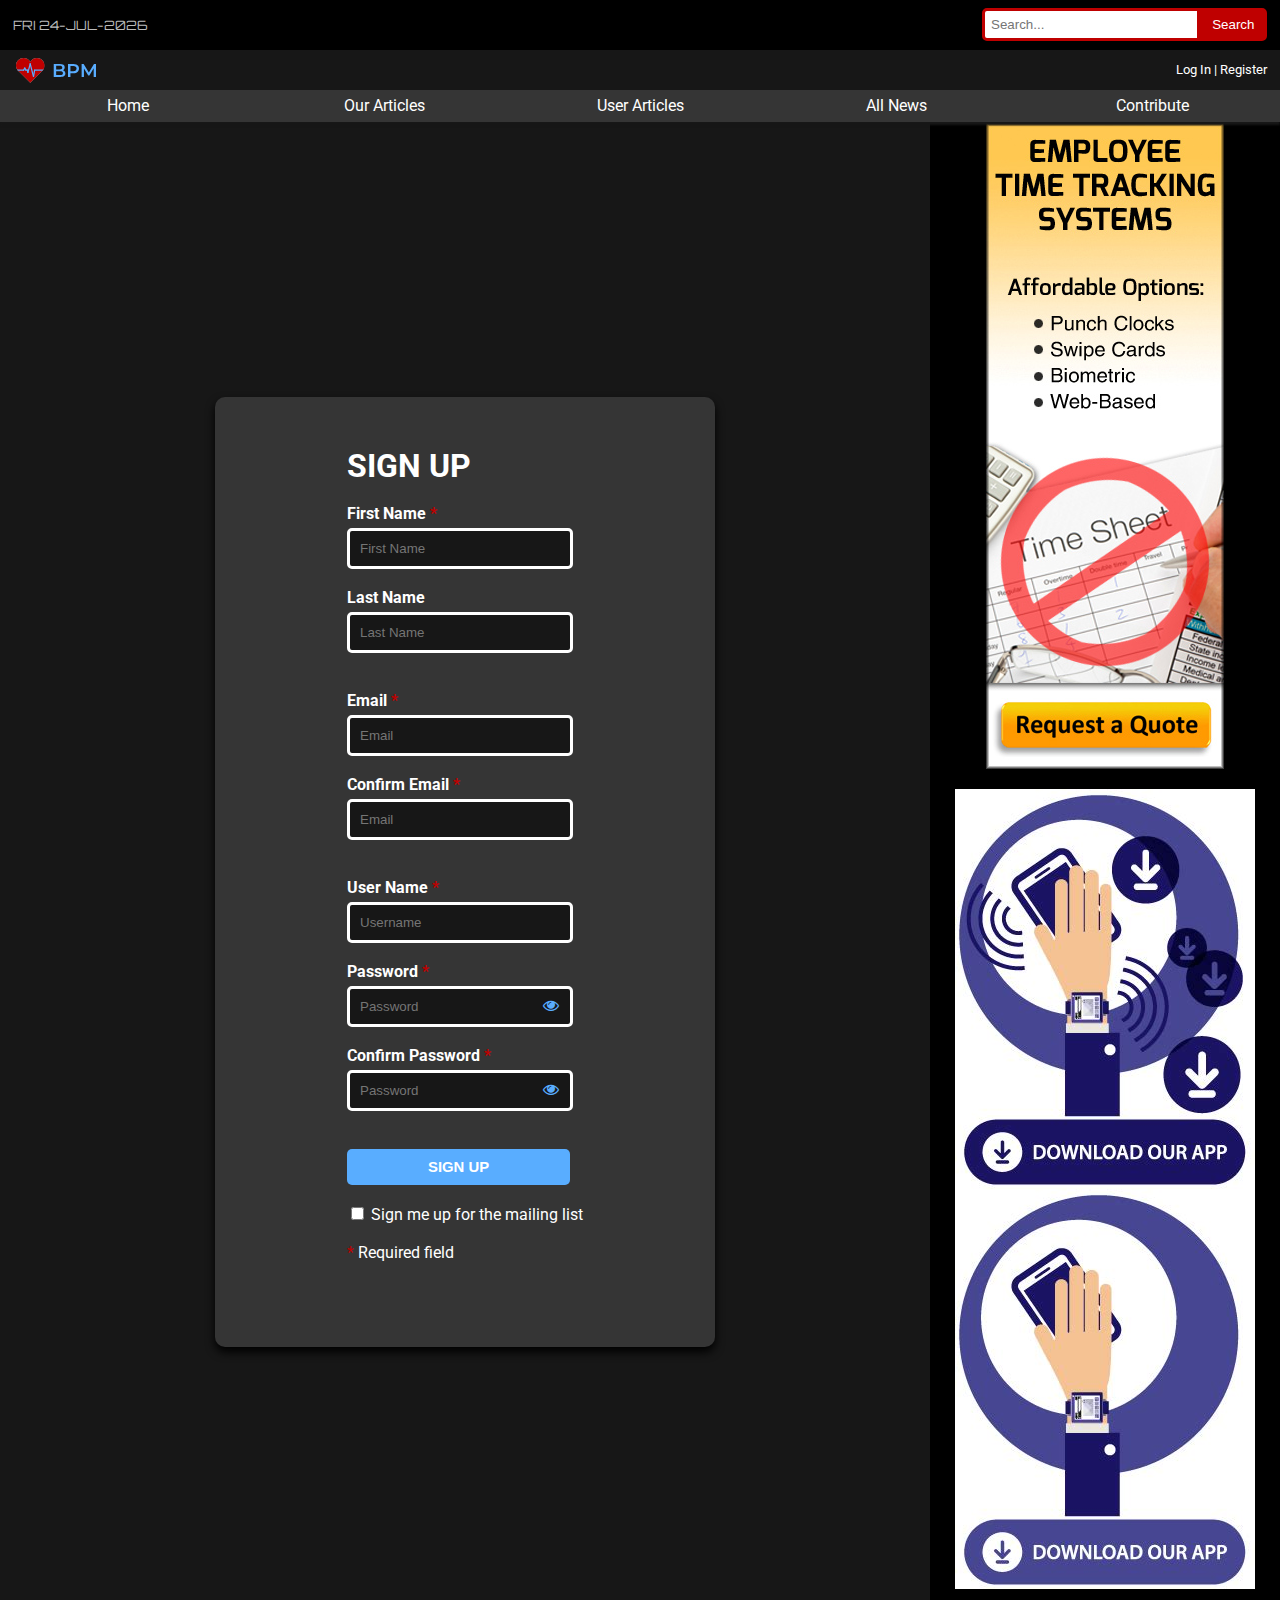
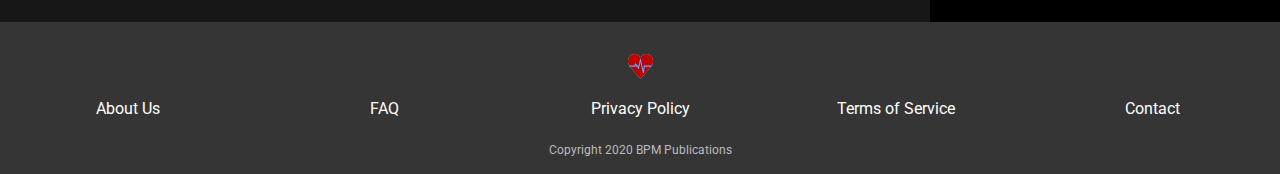
<file: html/register.html>
<!DOCTYPE html>
<html lang="en">
<head>
	<meta charset="utf-8">
    <meta name="viewport" content="width=device-width,initial-scale=1">
	<link href="../images/favicon.ico" rel="icon">
    <link href="../css/register.css" rel="stylesheet">
    <link href="../css/slicknav.css" rel="stylesheet">
    <link rel="preconnect" href="https://fonts.gstatic.com">
    <link href="https://fonts.googleapis.com/css2?family=Roboto&display=swap" rel="stylesheet"> 
    <link href="https://fonts.googleapis.com/css2?family=Orbitron:wght@500&display=swap" rel="stylesheet"> 
    <link rel="stylesheet" href="https://cdnjs.cloudflare.com/ajax/libs/font-awesome/4.7.0/css/font-awesome.min.css">
    <script src="https://code.jquery.com/jquery-3.2.1.min.js"></script>
	<script src="../js/jquery.slicknav.min.js"></script>
    <script>
	    $(document).ready(function(){
		    $('#topnav').slicknav({prependTo:"#mobile"});
		});	
	</script>
	<title>BPM | Sign Up</title>
</head>
<body>
    
    <header>
        <div id="mobileclockbar">
            <span id="mdate"></span>
        </div>
        <div id="clockbar">
            <div id="clock">
                <span id="date"></span>
            </div>
            <div id="searchcontainer">
            <input type="text" placeholder="Search..." name="search" id="search">
            <button type="submit" id="searchbtn">Search</button>
            </div>
        </div>
	    <div id="topbar">
            <a href="index.html">
                <div class="verticalalign">
                    <img id="toplogo" src="../images/topicon.svg" alt="Logo"/>
                </div>
            </a>
            <span id="account"><a href="login.html">Log In</a> | <a href="register.html">Register</a></span>
        </div>
        <nav id="mobile"></nav>
        <nav id="topnav">
            <ul>
                <li><a href="index.html" class="current">Home</a></li>
	            <li><a href="dummy.html">Our Articles</a>
                    <ul>
                        <li><a href="dummy.html">All Our Articles</a></li>
			            <li><a href="dummy.html">New Releases</a></li>
			            <li><a href="dummy.html">Reviews</a></li>
			            <li><a href="dummy.html">Tutorial</a></li>
			            <li><a href="dummy.html">Opinion</a></li>
                        <li><a href="dummy.html">Deals</a></li>
			        </ul>
                </li>
	            <li><a href="dummy.html">User Articles</a>
                    <ul>
                        <li><a href="dummy.html">All User Articles</a></li>
			            <li><a href="dummy.html">New Releases</a></li>
			            <li><a href="dummy.html">Reviews</a></li>
			            <li><a href="dummy.html">Tutorial</a></li>
			            <li><a href="dummy.html">Opinion</a></li>
                        <li><a href="dummy.html">Deals</a></li>
			       </ul>
                </li>
		        <li><a href="allnews.html">All News</a>
		            <ul>
                        <li><a href="allnews.html">All Articles</a></li>
			            <li><a href="dummy.html">New Releases</a></li>
			            <li><a href="dummy.html">Reviews</a></li>
			            <li><a href="dummy.html">Tutorial</a></li>
			            <li><a href="dummy.html">Opinion</a></li>
                        <li><a href="dummy.html">Deals</a></li>
			        </ul>
		        </li>
	            <li><a href="dummy.html">Contribute</a>
                    <ul>
                        <li><a href=profile.html>Profile</a></li>
                        <li><a href=register.html>Sign Up</a></li>
                        <li><a href=login.html>Log In</a></li>
                        <li><a href=dummy.html>Why Contribute?</a></li>
                    </ul>
                </li>
	        </ul>
        </nav>    
	</header>
        <script>
            var date = new Date();
            var months = ["JAN", "FEB", "MAR", "APR", "MAY", "JUN", "JUL", "AUG", "SEP", "OCT", "NOV", "DEC"];
            var days = ["SUN", "MON", "TUE", "WED", "THU", "FRI", "SAT"];
            document.getElementById('date').innerHTML = days[date.getDay()] + " " + date.getDate() + "-" + months[date.getMonth()] + "-" + date.getFullYear();
        
            document.getElementById('mdate').innerHTML = days[date.getDay()] + " " + date.getDate() + "-" + months[date.getMonth()] + "-" + date.getFullYear();
    </script>
	<main>
        <div class="content">
            <div id="formcontainer">
                <form id="register" method="get" action="profile.html"> 
                    <h1>SIGN UP</h1>
                    <br>
                    <label for="fname"><b>First Name <span class="ast">*</span></b></label>
                    <br>
                    <input type="text" name="fname" id="fname" placeholder="First Name" required> 
                    <br><br> 

                    <label for="lname"><b>Last Name</b></label>
                    <br>
                    <input type="text" name="lname" id="lname" placeholder="Last Name">   <br><br><br> 


                    <label for="email"><b>Email <span class="ast">*</span></b></label>
                    <br>
                    <input type="email" name="email" id="email" placeholder="Email" required>  
                    <br><br> 

                    <label for="email2"><b>Confirm Email <span class="ast">*</span></b></label>
                    <br>
                    <input type="email" name="email2" id="email2" placeholder="Email" required>     
                    <br><br><br>  

                    <label for="uname"><b>User Name <span class="ast">*</span>     
                    </b>    
                    </label>
                    <br>
                    <input type="text" name="uname" id="uname" placeholder="Username" required>  
                    <br><br>            

                    <label for="pass"><b>Password <span class="ast">*</span>    
                    </b>    
                    </label>
                    <br>
                    <input type="password" name="pass" id="pass" placeholder="Password" minlength="8" required><i class="vistoggle fa fa-eye" aria-hidden="true"></i>    
                    <br><br>

                    <label for="pass2"><b>Confirm Password <span class="ast">*</span>     
                    </b>    
                    </label>
                    <br>
                    <input type="password" name="pass2" id="pass2" placeholder="Password" minlength="8" required><i class="vistoggle fa fa-eye" aria-hidden="true"></i> 
                    <br><br><br>

                    <input type="submit" name="reg" id="regbutton" value="SIGN UP">       
                    <br><br>    
                    <input type="checkbox" name="check" id="check">    
                    <label id="mailinglist" for="check">Sign me up for the mailing list</label>    
                    <br><br>   
                    <span><span class="ast">*</span> Required field</span> 
                </form>  
                <script>
                $('.vistoggle').hover(function togglePass(){
                    $('#pass').attr('type','text');
                    $('#pass2').attr('type','text');
                    $('.fa').removeClass('fa-eye').addClass('fa-eye-slash');
                }, function(){
                    $('#pass').attr('type','password');
                    $('#pass2').attr('type','password');
                    $('.fa').removeClass('fa-eye-slash').addClass('fa-eye');
                });
                </script>
                <script>
                    var fname = document.querySelector('#fname');
                    var email = document.querySelector('#email');
                    var email2 = document.querySelector('#email2');
                    var uname = document.querySelector('#uname');
                    var pass = document.querySelector('#pass');
                    var pass2 = document.querySelector('#pass2');
                    var form = document.querySelector('form');

                    window.onload = function(){
                        email.onchange = confirmEmail;
                        email2.onchange = confirmEmail;
                        pass.onchange = confirmPassword;
                        pass2.onchange = confirmPassword;
                    }
                    
                    function confirmEmail(){
                        if(email.value != email2.value){
                            email2.setCustomValidity("Email addresses must match.");
                        }
                    }
                    function confirmPassword(){
                        if(pass.value != pass2.value){
                            pass2.setCustomValidity("Passwords must match.");
                        }
                    }
                    
                    fname.addEventListener('input', () => {
                    fname.setCustomValidity('');
                    fname.checkValidity();
                    });
                    
                    email.addEventListener('input', () => {
                    email.setCustomValidity('');
                    email.checkValidity();
                    });
                    
                    email2.addEventListener('input', () => {
                    email2.setCustomValidity('');
                    email2.checkValidity();
                    });
                    
                    uname.addEventListener('input', () => {
                    uname.setCustomValidity('');
                    uname.checkValidity();
                    });
                    
                    pass.addEventListener('input', () => {
                    pass.setCustomValidity('');
                    pass.checkValidity();
                    });
                    
                    pass2.addEventListener('input', () => {
                    pass2.setCustomValidity('');
                    pass2.checkValidity();
                    });
                    

                    uname.addEventListener('invalid', () => {
                    if(fname.value === ''){
                    fname.setCustomValidity('Please enter your first name.');
                    }
                    if(email.value === '') {
                    email.setCustomValidity('Please enter your email address.');
                    }
                    if(email2.value === '') {
                    email2.setCustomValidity('Please confirm your email address.');
                    }
                    if(uname.value === '') {
                    uname.setCustomValidity('Please enter a username.');
                    }
                    if(pass.value === ''){
                    pass.setCustomValidity('Please enter a password.');
                    }
                    if(pass2.value === ''){
                    pass2.setCustomValidity('Please confirm your password.');
                    }
                    });
                </script>
        </div>
        </div>
        <aside>
            <a href="https://employeetimeclocksystem.com/hand-scan-time-clock/"><img src="../images/ad.jpg" alt="Ad" class="ad" id="ad"/></a>
            <br>
            <a href="https://tugofwarwithtime.com/downloadapp_sidebar_ad/"><img src="../images/ad2.jpg" alt="Ad" class="ad"/></a>
            <a href="https://www.dhgate.com ">
                <img src="../images/adbanner.jpg" alt="Ad" class="banner" id="banner"/></a>
    </aside>
	</main>
    
    <footer>
        <a href="index.html"><img src="../images/bottomicon.svg" id="bottomlogo" alt="logo"></a>
        <ul id="bottomnav">
            <li><a href="dummy.html">About Us</a></li>
            <li><a href="dummy.html">FAQ</a></li>
            <li><a href="dummy.html">Privacy Policy</a></li>
            <li><a href="dummy.html">Terms of Service</a></li>
            <li><a href="dummy.html">Contact</a></li>
        </ul>
        <br>
        <span id="copyright">Copyright 2020 BPM Publications</span>
    </footer>
     <!--script source - https://stackoverflow.com/questions/19999388/check-if-user-is-using-ie-->
      <script>
        window.onload = function(){
            var isIE = false;
            var ua = window.navigator.userAgent;
            var old_ie = ua.indexOf('MSIE ');
            var new_ie = ua.indexOf('Trident/');

            if ((old_ie > -1) || (new_ie > -1)) {
                isIE = true;
            }

            if ( isIE ) {
                alert("You appear to be using Internet Explorer. Please use a modern browser to view this website.");
            }
        }
    </script>
</body>
</html>
</file>
<file: css/main.css>
/*
palette:
red: #BF0000
blue: #59ADFF
grey: #353535
dark grey: #171717
light grey: #BCBCBC
*/

/*troubleshooting border*/

/*{
    border: 3px solid yellow;
}*/

body{
    font-family:'Roboto',sans-serif;
    color:white;
    background-color: #171717;
    width:100%;
    margin:0;
}
a{
    text-decoration:none;
    color:white;
}
a:hover{
    color:#59ADFF;
    animation-name:fadefromwhite;
    animation-duration:0.25s;
}
.uhoh{
    text-align:center;
    vertical-align:middle;
}
.verticalalign{
    display:table-cell;
    height:40px;
    vertical-align: middle;
}

/*header*/
header{
    width:100%;
}
#clockbar{
    background-color: black;
    height: 50px;
}
#mobileclockbar{
    display: none;
}
#clock{
    float:left;
    font-size: 80%;
    font-family: 'Orbitron',sans-serif;
    color:#BCBCBC;
    height: 50px;
}
#date{
    line-height: 50px;
    margin-left: 1em;
}
#searchcontainer{
    float:right; 
}
#searchcontainer button{
    float: right;
    color:white;
    padding: 7px;
    margin-top: 8px;
    width:5em;
    margin-right: 1em;
    background: #BF0000;
    border: 2px solid #BF0000;
    border-bottom-right-radius: 5px;
    border-top-right-radius: 5px;
    cursor: pointer;
}
#searchcontainer #search{
    margin-top: 8px;
    width:15em;
    padding: 6px;
    border: 3px solid #BF0000;
    border-bottom-left-radius: 5px;
    border-top-left-radius: 5px;
    cursor: pointer;
}
#searchcontainer button:focus{
    outline:none; 
}
#searchcontainer #search:focus
{
    margin-top: 8px;
    outline:none;
    width:20em;
    transition:0.25s;
    padding: 6px;
    border: 3px solid #BF0000;
    border-bottom-left-radius: 5px;
    border-top-left-radius: 5px;
    cursor: pointer;
}
#toplogo{
    float:left;
    display:block;
    vertical-align:middle;
    height:25px;
    max-height:40px;
    margin-left:1em;
}

#topbar{
    background-color:#171717;
    height:40px;
    position:relative;
    white-space:nowrap;
}

#account{
    float:right;
    line-height:40px;
    font-size:0.8em;
    margin-right:1em;
}

#mobile{
    display: none;
}
#topnav{
    width:100%;
	background-color:#353535;
	clear:left;
    box-shadow:0 3px 2px #171717;
    position:relative;
    z-index:2;
}
#topnav a{
	color:white;
    text-decoration:none;
}
#topnav ul{
	margin:0;
	padding:0;
	list-style-type:none;
	background-color:#353535;
	position:relative;
}
#topnav ul ul{
	display:none;
	position:absolute;
}
#topnav ul li{
	flex:1 1 204px;
    margin:auto 0;
}
#topnav ul li a{
	display:block;
	padding:0;
	height:2em;
	line-height:2em;
	text-align:center;
    vertical-align:middle;
}
#topnav li a:hover{
	color:#59ADFF;
    animation-name:fadefromwhite;
    animation-duration:0.25s;
}
#topnav li:hover ul{
	display:block;
	width:20%;
    box-shadow:0 3px 2px #171717;
}
#topnav ul li ul li{
    border-top:1px solid #171717;
}
#topnav ul{
	display:flex;
	align-items: center;
	justify-content:center;
}

/*Main*/
main{
    display: grid;
    width: 100%;
    grid-template-columns: 350px 1fr 1fr 350px 350px;
    grid-template-rows: 430px 430px 40px 350px 40px 350px;
    grid-template-areas:
      "big big big big sidebar"
      "normal1 normal1 normal2 normal2 sidebar"
      "divider1 divider1 divider1 divider1 sidebar"
      "pic1 desc1 desc1 desc1 sidebar"
      "divider2 divider2 divider2 divider2 sidebar"
      "pic2 desc2 desc2 desc2 sidebar";
}

main div{
    padding:1em;
}
.button{
    color:white;
    background-color:#BF0000;
    padding:5px;
    margin: 10px;
    border-radius: 5px;
    display: inline-block;
    cursor: pointer;
    position:absolute;
    right:0;
    bottom:0;
}
.button:hover{
    color:#59ADFF;
}
.tag2{
    color:white;
    background-color:#59ADFF;
    padding:5px;
    margin:10px;
    display: inline-block;
    position:absolute;
    left:0;
    bottom:0;
}
.tag{
    color:white;
    background-color:#59ADFF;
    padding:5px;
    margin:10px;
    display: inline-block;
}
.img{
    background-repeat: repeat;
}
h1,h2,h3{
    margin-left:10px;
}
p{
    margin-left: 10px;
}
.big{
    background-color:crimson;
    grid-area:big;
    background-image: url(../images/bcherry.jpg);
    position: relative;
    background-size: cover;
    background-position: center;
}
.normal1{
    background-color: aqua;
    grid-area:normal1;
    background-image: url(../images/izotope.webp);
    position: relative;
    background-size: cover;
    background-position: center;
}
.normal2{
    background-color: blue;
    grid-area:normal2;
    background-image: url(../images/bcevio.png);
    position: relative;
    background-size: cover;
    background-position: center;
}
.pic1{
    background-color: orange;
    background-image: url(../images/kontakt.jpg);
    position: relative;
    background-origin:padding-box;
    background-size: cover;
    grid-area:pic1;
    background-position: center;
}
.pic2{
    background-color: lime;
    background-image: url(../images/air.jpg);
    position: relative;
    background-size: contain;
    grid-area:pic2;
    background-position: center;
}
.desc1{
    background-color: #171717;
    position: relative;
    grid-area:desc1;
}
.desc2{
    background-color: #171717;
    position: relative;
    grid-area:desc2;
}
.divider1{
    background-color: #353535;
    grid-area:divider1;
}
.divider2{
    background-color: #353535;
    grid-area:divider2;
}
.desc3{
    display:none;
}
.desc4{
    display:none;
}
.divider3{
    display:none;
}
.sum{
    margin-top:10px;
    color:#BCBCBC;
}
/*Aside*/
aside{
    background-color: black;
    grid-area:sidebar;
}

aside .ad{
    display: block;
    margin:auto;
    min-width: = 200px;
    max-width: = 200px;
}
#banner{
    display:none;
}
/*Footer*/
#bottomlogo{
    height:25px;
    width:25px;
    margin:1em;
}
#bottomnav{
    display:flex;
    background-color:#353535;
	margin-bottom:2em;
	border-bottom:2px solid #353535;
	clear:left;
	margin:0;
	padding:0;
	list-style-type:none;
	background-color:#353535;
}
#bottomnav li{
    display:inline;
	flex:1 1 204px;
	text-align:center;
}
#bottomnav li a:hover{
    color:#59ADFF;
    animation-name:fadefromwhite;
    animation-duration:0.25s;
}
#bottomnav a{
	color:white;
    text-decoration:none;
}
footer{
    position:absolute;
    width:100%;
    background-color:#353535;
    padding: 1em 0;
    text-align:center;
}
#copyright{
    color:#BCBCBC;
    margin-top:2em;
    font-size:0.75em;
}

/*Animations*/
@keyframes fadefromwhite{
    0%{
        color:white;
    }
    100%{
        color:#59ADFF;
    }
}
@keyframes fadetowhite{
    0%{
        color:#59ADFF;
    }
    100%{
        color:white;
    }
}

@media only screen and (max-width:1024px){
    main{
    display: grid;
    width: 100%;
    grid-template-columns: 250px 1fr 250px 1fr;
    grid-template-rows: 430px 430px 40px 250px 40px 250px 250px;
    grid-template-areas:
      "big big big big"
      "normal1 normal1 normal2 normal2"
      "divider1 divider1 divider1 divider1"
      "pic1 desc1 desc1 desc1"
      "divider2 divider2 divider2 divider2"
      "pic2 desc2 desc2 desc2"
      "sidebar sidebar sidebar sidebar" !important;
    }
    h3, p{
        font-size: 85%;
        margin:0 5px;
    }
	#topnav{
		display:none;
	}
    #clock{
        display: none;
    }
    #mobileclockbar{
        height: 50px;
        display: block;
        font-family:'Orbitron',sans-serif;
        color:#BCBCBC;
        text-align: center;
    }
    #mdate{
        line-height:50px;
    }
	.slicknav_menu{
		background-color:#353535 !important;
    }
    .slicknav_menu .slicknav menutxt{
        font-weight:normal !important;
        text-shadow:none !important;
	}
    .slicknav_menu .slicknav_icon-bar{
	    background-color:white !important;
    }
    .slicknav_menu{
	    font-size: 1em !important;
    }
    .slicknav_btn{
        line-height:1.5em !important;
        text-shadow:none !important;
    }
	#mobile{
		display:block;
	}
	#mobile ul,#mobile a{
		background-color:#353535;
	}
	#mobile a:hover{
		color:#59ADFF;
        animation-name:fadefromwhite;
        animation-duration:0.25s;
	}
    #bottomnav{
        flex-wrap:wrap;
    }
     #bottomnav li{
        flex:1 1 500px;
         padding:0.5em;
    }
   aside .ad{
    display: none;
}
#banner{
    display:block;
    max-width:100vw;
    max-height: 250px;
    margin:auto;
}
}

@media only screen and (max-width:540px){
    main{
    display: grid;
    width: 100%;
    grid-template-columns: 100px 1fr 100px 1fr;
    grid-template-rows: 430px 250px 40px 100px 40px 100px 250px;
    grid-template-areas:
      "big big big big"
      "normal1 normal1 normal2 normal2"
      "divider1 divider1 divider1 divider1"
      "pic1 desc1 desc1 desc1"
      "divider2 divider2 divider2 divider2"
      "pic2 desc2 desc2 desc2"
      "sidebar sidebar sidebar sidebar";
    }
    #searchcontainer{
    float:right; 
    }
    #searchcontainer button{
        float: right;
        color:white;
        padding: 7px;
        margin-top: 8px;
        width:5em;
        margin-right: 1em;
        background: #BF0000;
        border: 2px solid #BF0000;
        border-bottom-right-radius: 5px;
        border-top-right-radius: 5px;
        cursor: pointer;
    }
    #searchcontainer #search{
        margin-top: 8px;
        width:8em;
        padding: 6px;
        border: 3px solid #BF0000;
        border-bottom-left-radius: 5px;
        border-top-left-radius: 5px;
        cursor: pointer;
    }
    #searchcontainer button:focus{
        outline:none; 
    }
    #searchcontainer #search:focus
    {
        margin-top: 8px;
        outline:none;
        width:12em;
        transition:0.25s;
        padding: 6px;
        border: 3px solid #BF0000;
        border-bottom-left-radius: 5px;
        border-top-left-radius: 5px;
        cursor: pointer;
    }
    .button{
        font-size:60%;
    }
    .tag2{
        display:none;
    }
    .tag{
        font-size:80%;
    }
    p{
        display:none;
    }
    h2{
        font-size:95%;
    }
    h3{
        font-size:75%; 
    }
    #banner{
    display:block;
    max-width:100vw;
    margin:2.5em auto 0 auto;
}
    
}
</file>
<file: css/article.css>
/*
palette:
red: #BF0000
blue: #59ADFF
grey: #353535
dark grey: #171717
light grey: #BCBCBC
*/

/*troubleshooting border*/

/*{
    border: 3px solid yellow;
}*/
body{
    font-family:'Roboto',sans-serif;
    color:white;
    background-color: #171717;
    width:100%;
    margin:0;
}
a{
    text-decoration:none;
    color:#59ADFF;
}
a:hover{
    color:white;
    animation-name:fadetowhite;
    animation-duration:0.25s;
}
.uhoh{
    text-align:center;
    vertical-align:middle;
}
.verticalalign{
    display:table-cell;
    height:40px;
    vertical-align: middle;
}

/*header*/
header{
    width:100%;
}
#clockbar{
    background-color: black;
    height: 50px;
}
#mobileclockbar{
    display: none;
}
#clock{
    float:left;
    font-size: 80%;
    font-family: 'Orbitron',sans-serif;
    color:#BCBCBC;
    height: 50px;
}
#date{
    line-height: 50px;
    margin-left: 1em;
}
#searchcontainer{
    float:right; 
}
#searchcontainer button{
    float: right;
    color:white;
    padding: 7px;
    margin-top: 8px;
    width:5em;
    margin-right: 1em;
    background: #BF0000;
    border: 2px solid #BF0000;
    border-bottom-right-radius: 5px;
    border-top-right-radius: 5px;
    cursor: pointer;
}
#searchcontainer #search{
    margin-top: 8px;
    width:15em;
    padding: 6px;
    border: 3px solid #BF0000;
    border-bottom-left-radius: 5px;
    border-top-left-radius: 5px;
    cursor: pointer;
}
#searchcontainer button:focus{
    outline:none; 
}
#searchcontainer #search:focus
{
    margin-top: 8px;
    outline:none;
    width:20em;
    transition:0.25s;
    padding: 6px;
    border: 3px solid #BF0000;
    border-bottom-left-radius: 5px;
    border-top-left-radius: 5px;
    cursor: pointer;
}
#toplogo{
    float:left;
    display:block;
    vertical-align:middle;
    height:25px;
    max-height:40px;
    margin-left:1em;
}

#topbar{
    background-color:#171717;
    height:40px;
    position:relative;
    white-space:nowrap;
}

#account{
    float:right;
    line-height:40px;
    font-size:0.8em;
    margin-right:1em;
}

#mobile{
    display: none;
}
#topnav{
    width:100%;
	background-color:#353535;
	clear:left;
    box-shadow:0 3px 2px #171717;
    position:relative;
    z-index:2;
}
#topnav a{
	color:white;
    text-decoration:none;
}
#topnav ul{
	margin:0;
	padding:0;
	list-style-type:none;
	background-color:#353535;
	position:relative;
}
#topnav ul ul{
	display:none;
	position:absolute;
}
#topnav ul li{
	flex:1 1 204px;
    margin:auto 0;
}
#topnav ul li a{
	display:block;
	padding:0;
	height:2em;
	line-height:2em;
	text-align:center;
    vertical-align:middle;
}
#topnav li a:hover{
	color:#59ADFF;
    animation-name:fadefromwhite;
    animation-duration:0.25s;
}
#topnav li:hover ul{
	display:block;
	width:20%;
    box-shadow:0 3px 2px #171717;
}
#topnav ul li ul li{
    border-top:1px solid #171717;
}
#topnav ul{
	display:flex;
	align-items: center;
	justify-content:center;
}


/*Main*/
main{
    display: grid;
    width: 100%;
    margin: auto;
    
    height:2000px;
    grid-template-columns: 430px 1fr 1fr 350px 350px;
    grid-template-rows: 430px 1fr 1fr 1fr 1fr 1fr;
    grid-template-areas:
      "big big big big sidebar"
      "preart preart preart preart sidebar"
      "content content content content sidebar"
      "content content content content sidebar"
      "content content content content sidebar"
      "content content content content sidebar";
}
.content{
    grid-area: content;
    background-color:#171717;
    padding:0px 75px;
}
.prearticle{
    background-color:#171717;
    padding:20px 75px;
    margin:0;
    grid-area:preart;
}
article{
    width:100%;
    box-shadow:0 3px 2px #171717;
}
main div{
    padding:1em;
}
.cherry{
    background-color:crimson;
    grid-area:big;
    background-image: url(../images/cherry.jpg);
    background-size: cover;
    background-position: center;
}
.cevio{
    background-color:crimson;
    grid-area:big;
    background-image: url(../images/cevio.png);
    background-size: cover;
    background-position: center;
}
.izotope{
    background-color:crimson;
    grid-area:big;
    background-image: url(../images/izotope.webp);
    background-size: cover;
    background-position: center;
}
.kontakt{
    background-color:crimson;
    grid-area:big;
    background-image: url(../images/kontaktbig.jpg);
    background-size: cover;
    background-position: center;
}
.air{
    background-color:crimson;
    grid-area:big;
    background-image: url(../images/airbig.webp);
    background-size: cover;
    background-position: center;
}
.pre{
    color:#BCBCBC;
}
li{
    padding-bottom: 4px;
}
/*Aside*/
aside{
    background-color: black;
    grid-area:sidebar;
}
aside .ad{
    display: block;
    margin:auto;
}
#banner{
    display:none;
}
/*Footer*/
#bottomlogo{
    height:25px;
    width:25px;
    margin:1em;
}
#bottomnav{
    display:flex;
    background-color:#353535;
	margin-bottom:2em;
	border-bottom:2px solid #353535;
	clear:left;
	margin:0;
	padding:0;
	list-style-type:none;
	background-color:#353535;
}
#bottomnav li{
    display:inline;
	flex:1 1 204px;
	text-align:center;
}
#bottomnav li a:hover{
    color:#59ADFF;
    animation-name:fadefromwhite;
    animation-duration:0.25s;
}
#bottomnav a{
	color:white;
    text-decoration:none;
}
footer{
    position:absolute;
    width:100%;
    background-color:#353535;
    padding: 1em 0;
    text-align:center;
}
#copyright{
    color:#BCBCBC;
    margin-top:2em;
    font-size:0.75em;
}

/*Animations*/
@keyframes fadefromwhite{
    0%{
        color:white;
    }
    100%{
        color:#59ADFF;
    }
}
@keyframes fadetowhite{
    0%{
        color:#59ADFF;
    }
    100%{
        color:white;
    }
}

@media only screen and (max-width:1024px){
    main{
    display: grid;
    width: 100%;
    grid-template-columns: 1fr 1fr 1fr 1fr;
    grid-template-rows: 430px 1fr 1fr 1fr 1fr 250px;
    grid-template-areas:
      "big big big big"
      "preart preart preart preart"
      "content content content content"
      "content content content content"
      "content content content content"
      "sidebar sidebar sidebar sidebar";
    }
        #clock{
        display: none;
    }
    #mobileclockbar{
        height: 50px;
        display: block;
        font-family:'Orbitron',sans-serif;
        color:#BCBCBC;
        text-align: center;
    }
    #mdate{
        line-height:50px;
    }
	#topnav{
		display:none;
	}
	.slicknav_menu{
		background-color:#353535 !important;
    }
    .slicknav_menu .slicknav menutxt{
        font-weight:normal !important;
        text-shadow:none !important;
	}
    .slicknav_menu .slicknav_icon-bar{
	    background-color:white !important;
    }
    .slicknav_menu{
	    font-size: 1em !important;
    }
    .slicknav_btn{
        line-height:1.5em !important;
        text-shadow:none !important;
    }
	#mobile{
		display:block;
	}
	#mobile ul,#mobile a{
		background-color:#353535;
	}
	#mobile a:hover{
		color:#59ADFF;
        animation-name:fadefromwhite;
        animation-duration:0.25s;
	}
    #bottomnav{
        flex-wrap:wrap;
    }
     #bottomnav li{
        flex:1 1 500px;
         padding:0.5em;
    }
    .prearticle{
        padding:20px 25px;
    }
    .content{
        grid-area: content;
        background-color:#171717;
        padding:20px 25px;
   
}
   aside .ad{
    display: none;
}
#banner{
    display:block;
    max-width:100vw;
    max-height: 250px;
    margin:auto;
}
}
@media only screen and (max-width:540px){
    body{
        font-size:80%;
    }
    main{
    display: grid;
    width: 100%;
    grid-template-columns: 1fr 1fr 1fr 1fr;
    grid-template-rows: 250px 1fr 1fr 1fr 1fr 250px;
    grid-template-areas:
      "big big big big"
      "preart preart preart preart"
      "content content content content"
      "content content content content"
      "content content content content"
      "sidebar sidebar sidebar sidebar";
    }
    .prearticle{
        padding:20px 25px;
    }
    p{
        font-size:85%;
    }
    .content{
        grid-area: content;
        background-color:#171717;
        padding:20px 25px;
    }
    #searchcontainer{
    float:right; 
    }
    #searchcontainer button{
        float: right;
        color:white;
        padding: 7px;
        margin-top: 8px;
        width:5em;
        margin-right: 1em;
        background: #BF0000;
        border: 2px solid #BF0000;
        border-bottom-right-radius: 5px;
        border-top-right-radius: 5px;
        cursor: pointer;
    }
    #searchcontainer #search{
        margin-top: 8px;
        width:8em;
        padding: 6px;
        border: 3px solid #BF0000;
        border-bottom-left-radius: 5px;
        border-top-left-radius: 5px;
        cursor: pointer;
    }
    #searchcontainer button:focus{
        outline:none; 
    }
    #searchcontainer #search:focus
    {
        margin-top: 8px;
        outline:none;
        width:12em;
        transition:0.25s;
        padding: 6px;
        border: 3px solid #BF0000;
        border-bottom-left-radius: 5px;
        border-top-left-radius: 5px;
        cursor: pointer;
    }
        #banner{
    display:block;
    max-width:100vw;
    margin:2.5em auto 0 auto;
}
}
</file>
<file: css/allnews.css>
/*
palette:
red: #BF0000
blue: #59ADFF
grey: #353535
dark grey: #171717
light grey: #BCBCBC
*/

/*troubleshooting border*/

/*{
    border: 3px solid yellow;
}*/

body{
    font-family:'Roboto',sans-serif;
    color:white;
    background-color: #171717;
    width:100%;
    margin:0;
}
a{
    text-decoration:none;
    color:white;
}
a:hover{
    color:#59ADFF;
    animation-name:fadefromwhite;
    animation-duration:0.25s;
}
.uhoh{
    text-align:center;
    vertical-align:middle;
}
.verticalalign{
    display:table-cell;
    height:40px;
    vertical-align: middle;
}

/*header*/
header{
    width:100%;
}
#clockbar{
    background-color: black;
    height: 50px;
}
#mobileclockbar{
    display: none;
}
#clock{
    float:left;
    font-size: 80%;
    font-family: 'Orbitron',sans-serif;
    color:#BCBCBC;
    height: 50px;
}
#date{
    line-height: 50px;
    margin-left: 1em;
}
#searchcontainer{
    float:right; 
}
#searchcontainer button{
    float: right;
    color:white;
    padding: 7px;
    margin-top: 8px;
    width:5em;
    margin-right: 1em;
    background: #BF0000;
    border: 2px solid #BF0000;
    border-bottom-right-radius: 5px;
    border-top-right-radius: 5px;
    cursor: pointer;
}
#searchcontainer #search{
    margin-top: 8px;
    width:15em;
    padding: 6px;
    border: 3px solid #BF0000;
    border-bottom-left-radius: 5px;
    border-top-left-radius: 5px;
    cursor: pointer;
}
#searchcontainer button:focus{
    outline:none; 
}
#searchcontainer #search:focus
{
    margin-top: 8px;
    outline:none;
    width:20em;
    transition:0.25s;
    padding: 6px;
    border: 3px solid #BF0000;
    border-bottom-left-radius: 5px;
    border-top-left-radius: 5px;
    cursor: pointer;
}
#toplogo{
    float:left;
    display:block;
    vertical-align:middle;
    height:25px;
    max-height:40px;
    margin-left:1em;
}

#topbar{
    background-color:#171717;
    height:40px;
    position:relative;
    white-space:nowrap;
}

#account{
    float:right;
    line-height:40px;
    font-size:0.8em;
    margin-right:1em;
}

#mobile{
    display: none;
}
#topnav{
    width:100%;
	background-color:#353535;
	clear:left;
    box-shadow:0 3px 2px #171717;
    position:relative;
    z-index:2;
}
#topnav a{
	color:white;
    text-decoration:none;
}
#topnav ul{
	margin:0;
	padding:0;
	list-style-type:none;
	background-color:#353535;
	position:relative;
}
#topnav ul ul{
	display:none;
	position:absolute;
}
#topnav ul li{
	flex:1 1 204px;
    margin:auto 0;
}
#topnav ul li a{
	display:block;
	padding:0;
	height:2em;
	line-height:2em;
	text-align:center;
    vertical-align:middle;
}
#topnav li a:hover{
	color:#59ADFF;
    animation-name:fadefromwhite;
    animation-duration:0.25s;
}
#topnav li:hover ul{
	display:block;
	width:20%;
    box-shadow:0 3px 2px #171717;
}
#topnav ul li ul li{
    border-top:1px solid #171717;
}
#topnav ul{
	display:flex;
	align-items: center;
	justify-content:center;
}

/*Main*/
main{
    display: grid;
    width: 100%;
    
    
    grid-template-columns: 350px 1fr 1fr 1fr 350px;
    grid-template-rows: 100px 350px 350px 350px 350px 350px;
    grid-template-areas:
      "heading heading heading heading sidebar"
      "pic1 desc1 desc1 desc1 sidebar"
      "pic2 desc2 desc2 desc2 sidebar"
      "pic3 desc3 desc3 desc3 sidebar"
      "pic4 desc4 desc4 desc4 sidebar"
      "pic5 desc5 desc5 desc5 sidebar";
}
.date{
    color: #BCBCBC;
}
.summary{
    color: #BCBCBC;
}
main div{
    padding:1em;
}
h2{
    font-size:100%;
}
.heading{
    background-color:black;
    grid-area:heading; 
}
.pic1{
    background-color: orange;
    background-image: url(../images/izotopesmall.jpg);
    grid-area:pic1;
    background-size: cover;
    background-position: center;
}
.pic2{
    background-color: lime;
    background-image: url(../images/kontakt.jpg);
    grid-area:pic2;
    background-size: cover;
    background-position: center;
}
.pic3{
    background-color: orange;
    background-image: url(../images/ceviosmall.jpg);
    grid-area:pic3;
    background-size: cover;
    background-position: center;
}
.pic4{
    background-color: lime;
    background-image: url(../images/air.jpg);
    grid-area:pic4;
    background-size: cover;
    background-position: center;
}
.pic5{
    background-color: orange;
    background-image: url(../images/cherrysmall.jpg);
    grid-area:pic5;
    background-size: cover;
    background-position: center;
}
.desc1{
    background-color: #171717;
    grid-area:desc1;
    position: relative;
    border-bottom: 1px solid #353535;
}
.desc2{
    background-color: #171717;
    grid-area:desc2;
    position: relative;
    border-bottom: 1px solid #353535;
}
.desc3{
    background-color: #171717;
    grid-area:desc3;
    position: relative;
    border-bottom: 1px solid #353535;
}
.desc4{
    background-color: #171717;
    grid-area:desc4;
    position: relative;
    border-bottom: 1px solid #353535;
}
.desc5{
    background-color: #171717;
    grid-area:desc5;
    position: relative;
    border-bottom: 1px solid #353535;
}
.button{
    color:white;
    background-color:#BF0000;
    padding:5px;
    margin: 10px;
    border-radius: 5px;
    display: inline-block;
    cursor: pointer;
    position:absolute;
    right:0;
    bottom:0;
}
.button:hover{
    color:#59ADFF;
}
.tag2{
    color:white;
    background-color:#59ADFF;
    padding:5px;
    margin:10px;
    display: inline-block;
    position:absolute;
    left:0;
    bottom:0;
}
.tag{
    color:white;
    background-color:#59ADFF;
    padding:5px;
    margin:10px;
    display: inline-block;
}
/*Aside*/
aside{
    background-color: black;
    grid-area:sidebar;
}

aside .ad{
    display: block;
    margin:auto;
}
#banner{
    display:none;
}
/*Footer*/
#bottomlogo{
    height:25px;
    width:25px;
    margin:1em;
}
#bottomnav{
    display:flex;
    background-color:#353535;
	margin-bottom:2em;
	border-bottom:2px solid #353535;
	clear:left;
	margin:0;
	padding:0;
	list-style-type:none;
	background-color:#353535;
}
#bottomnav li{
    display:inline;
	flex:1 1 204px;
	text-align:center;
}
#bottomnav li a:hover{
    color:#59ADFF;
    animation-name:fadefromwhite;
    animation-duration:0.25s;
}
#bottomnav a{
	color:white;
    text-decoration:none;
}
footer{
    position:absolute;
    width:100%;
    background-color:#353535;
    padding: 1em 0;
    text-align:center;
}
#copyright{
    color:#BCBCBC;
    margin-top:2em;
    font-size:0.75em;
}

/*Animations*/
@keyframes fadefromwhite{
    0%{
        color:white;
    }
    100%{
        color:#59ADFF;
    }
}
@keyframes fadetowhite{
    0%{
        color:#59ADFF;
    }
    100%{
        color:white;
    }
}

@media only screen and (max-width:1024px){
    main{
    display: grid;
    width: 100%;
    grid-template-columns: 250px 1fr 250px 1fr;
    grid-template-rows: 100px 250px 250px 250px 250px 250px 250px;
    grid-template-areas:
      "heading heading heading heading"
      "pic1 desc1 desc1 desc1"
      "pic2 desc2 desc2 desc2"
      "pic3 desc3 desc3 desc3"
      "pic4 desc4 desc4 desc4"
      "pic5 desc5 desc5 desc5"
      "sidebar sidebar sidebar sidebar";
    }
     h2{
        font-size: 80%;
        margin:0 0;
    }
    .summary{
        font-size:80%;
    }
	#topnav{
		display:none;
	}
    #clock{
        display: none;
    }
    #mobileclockbar{
        height: 50px;
        display: block;
        font-family:'Orbitron',sans-serif;
        color:#BCBCBC;
        text-align: center;
    }
    #mdate{
        line-height:50px;
    }
	.slicknav_menu{
		background-color:#353535 !important;
    }
    .slicknav_menu .slicknav menutxt{
        font-weight:normal !important;
        text-shadow:none !important;
	}
    .slicknav_menu .slicknav_icon-bar{
	    background-color:white !important;
    }
    .slicknav_menu{
	    font-size: 1em !important;
    }
    .slicknav_btn{
        line-height:1.5em !important;
        text-shadow:none !important;
    }
	#mobile{
		display:block;
	}
	#mobile ul,#mobile a{
		background-color:#353535;
	}
	#mobile a:hover{
		color:#59ADFF;
        animation-name:fadefromwhite;
        animation-duration:0.25s;
	}
    #bottomnav{
        flex-wrap:wrap;
    }
     #bottomnav li{
        flex:1 1 500px;
         padding:0.5em;
    }
   aside .ad{
    display: none;
}
#banner{
    display:block;
    max-width:100vw;
    max-height: 250px;
    margin:auto;
}
}
@media only screen and (max-width:540px){
    main{
    display: grid;
    width: 100%;
    grid-template-columns: 100px 1fr 1fr 1fr;
    grid-template-rows: 100px 100px 100px 100px 100px 100px 250px;
    grid-template-areas:
      "heading heading heading heading"
      "pic1 desc1 desc1 desc1"
      "pic2 desc2 desc2 desc2"
      "pic3 desc3 desc3 desc3"
      "pic4 desc4 desc4 desc4"
      "pic5 desc5 desc5 desc5"
      "sidebar sidebar sidebar sidebar";
    }
     h2, p{
        font-size:65%;
        margin-left:5px;
    }
    .summary{
        display:none;
    }
    .date{
        margin-top:10px;
    }
    .button{
        font-size:70%;
    }
    .tag2{
        display:none;
    }
        #searchcontainer{
    float:right; 
    }
    #searchcontainer button{
        float: right;
        color:white;
        padding: 7px;
        margin-top: 8px;
        width:5em;
        margin-right: 1em;
        background: #BF0000;
        border: 2px solid #BF0000;
        border-bottom-right-radius: 5px;
        border-top-right-radius: 5px;
        cursor: pointer;
    }
    #searchcontainer #search{
        margin-top: 8px;
        width:8em;
        padding: 6px;
        border: 3px solid #BF0000;
        border-bottom-left-radius: 5px;
        border-top-left-radius: 5px;
        cursor: pointer;
    }
    #searchcontainer button:focus{
        outline:none; 
    }
    #searchcontainer #search:focus
    {
        margin-top: 8px;
        outline:none;
        width:12em;
        transition:0.25s;
        padding: 6px;
        border: 3px solid #BF0000;
        border-bottom-left-radius: 5px;
        border-top-left-radius: 5px;
        cursor: pointer;
    }
    .divider3{
        display:block;
        grid-area:divider3;
        background-color:#353535;
    }
    .desc3{
        display:block;
        grid-area:desc3;
        background-color:#171717;
    }
    .desc4{
        display:block;
        grid-area:desc4;
        background-color:#171717;
    }
    #banner{
    display:block;
    max-width:100vw;
    margin:2.5em auto 0 auto;
}
    
}
</file>
<file: css/createarticle.css>
/*
palette:
red: #BF0000
blue: #59ADFF
grey: #353535
dark grey: #171717
light grey: #BCBCBC
*/

/*troubleshooting border*/

/*{
    border: 3px solid yellow;
}*/

body{
    font-family:'Roboto',sans-serif;
    color:white;
    background-color: #171717;
    width:100%;
    margin:0;
}
a{
    text-decoration:none;
    color:white;
}
a:hover{
    color:#59ADFF;
    animation-name:fadefromwhite;
    animation-duration:0.25s;
}
.uhoh{
    text-align:center;
    vertical-align:middle;
}
.verticalalign{
    display:table-cell;
    height:40px;
    vertical-align: middle;
}

/*header*/
header{
    width:100%;
}
#clockbar{
    background-color: black;
    height: 50px;
}
#mobileclockbar{
    display: none;
}
#clock{
    float:left;
    font-size: 80%;
    font-family: 'Orbitron',sans-serif;
    color:#BCBCBC;
    height: 50px;
}
#date{
    line-height: 50px;
    margin-left: 1em;
}
#searchcontainer{
    float:right; 
}
#searchcontainer button{
    float: right;
    color:white;
    padding: 7px;
    margin-top: 8px;
    width:5em;
    margin-right: 1em;
    background: #BF0000;
    border: 2px solid #BF0000;
    border-bottom-right-radius: 5px;
    border-top-right-radius: 5px;
    cursor: pointer;
}
#searchcontainer #search{
    margin-top: 8px;
    width:15em;
    background-color: white;
    border-bottom-right-radius: 0;
    border-top-right-radius: 0;
    padding: 6px;
    border: 3px solid #BF0000;
    border-bottom-left-radius: 5px;
    border-top-left-radius: 5px;
    cursor: pointer;
}
#searchcontainer button:focus{
    outline:none; 
}
#searchcontainer #search:focus
{
    margin-top: 8px;
    color:black;
    outline:none;
    width:20em;
    transition:0.25s;
    padding: 6px;
    border: 3px solid #BF0000;
    border-bottom-left-radius: 5px;
    border-top-left-radius: 5px;
    cursor: pointer;
}
#toplogo{
    float:left;
    display:block;
    vertical-align:middle;
    height:25px;
    max-height:40px;
    margin-left:1em;
}

#topbar{
    background-color:#171717;
    height:40px;
    position:relative;
    white-space:nowrap;
}

#account{
    float:right;
    line-height:40px;
    font-size:0.8em;
    margin-right:1em;
}

#mobile{
    display: none;
}
#topnav{
    width:100%;
	background-color:#353535;
	clear:left;
    box-shadow:0 3px 2px #171717;
    position:relative;
    z-index:2;
}
#topnav a{
	color:white;
    text-decoration:none;
}
#topnav ul{
	margin:0;
	padding:0;
	list-style-type:none;
	background-color:#353535;
	position:relative;
}
#topnav ul ul{
	display:none;
	position:absolute;
}
#topnav ul li{
	flex:1 1 204px;
    margin:auto 0;
}
#topnav ul li a{
	display:block;
	padding:0;
	height:2em;
	line-height:2em;
	text-align:center;
    vertical-align:middle;
}
#topnav li a:hover{
	color:#59ADFF;
    animation-name:fadefromwhite;
    animation-duration:0.25s;
}
#topnav li:hover ul{
	display:block;
	width:20%;
    box-shadow:0 3px 2px #171717;
}
#topnav ul li ul li{
    border-top:1px solid #171717;
}
#topnav ul{
	display:flex;
	align-items: center;
	justify-content:center;
}


/*Main*/
main{
    display: grid;
    width: 100%;

    height:1500px;
    grid-template-columns: 1fr 1fr 1fr 1fr 350px;
    grid-template-rows: 1fr 1fr 1fr 1fr 1fr;
    grid-template-areas:
      "content content content content sidebar"
      "content content content content sidebar"
      "content content content content sidebar"
      "content content content content sidebar"
      "content content content content sidebar";
}
#profileimage2{
    border: 2px solid #BF0000;
    display:block;
    max-width:100px;
    min-width:100px;
    margin:auto;
    margin-bottom: 2em;
}
label[for=fname]{
    margin-top: 3em;
}
form h2{
    margin-bottom: 3em;
}
#formcontainer{
    display: block;
    width:90%;
    max-width:500px; 
    height:1000px;
    margin:auto;
    text-align: center;
    padding:50px;
    background-color:#353535;
    border-radius:10px;
    box-shadow: 0 5px 10px black;
    
}
#changepass{
    color: #59ADFF;
}
#changepass:hover{
    color:white; 
    animation-name: fadetowhite;
    animation-duration: 0.25s;
}
#profile{
    text-align: left;
    display: inline-block;
}
form h1{
    text-align: center;
}
main div{
    padding:1em;
}

.content{
    background-color:#171717;
    grid-area:content;
    display: flex;
}
input[type=text],
input[type=email],
input[type=password]
{
    height:110%;
    background-color: #171717;
    width:15em;
    padding:10px;
    margin-top: 5px;
    border-radius: 5px;
    border:3px solid white;
    color:white;
}
input[type=text]:focus,
input[type=email]:focus,
input[type=password]:focus{
    border:3px solid #59ADFF;
    outline:none;
    -webkit-transition: 0.25s;
    transition: 0.25s;
    color:#59ADFF;
}
textarea{
    height:110%;
    background-color: #171717;
    width:15em;
    padding:10px;
    margin-top: 5px;
    border-radius: 5px;
    border:3px solid white;
    color:white;
}
textarea:focus{
    border:3px solid #59ADFF;
    outline:none;
    -webkit-transition: 0.25s;
    transition: 0.25s;
    color:#59ADFF;
}
input[type=file]{
    margin-top:5px;
}
select{
    margin-top:5px;
}
#managebutton{
    background-color:#59ADFF;
    cursor:pointer;
    font-size: 93%;
    font-weight:bold; 
    color:white;
    width:15em;
    padding:10px;
    border-radius: 5px;
    border:none;
}
#submitbutton{
    background-color:#BF0000;
    cursor:pointer;
    font-size: 93%;
    font-weight:bold; 
    color:white;
    width:15em;
    padding:10px;
    border-radius: 5px;
    border:none;
}
.divider1{
    background-color: #353535;
    grid-area:divider1;
}
.button{
    color:white;
    background-color:#BF0000;
    padding:5px;
    margin: 10px;
    border-radius: 5px;
    display: inline-block;
    cursor: pointer;
    position:absolute;
    right:0;
    bottom:0;
}
.button:hover{
    color:#59ADFF;
}
.tag2{
    color:white;
    background-color:#59ADFF;
    padding:5px;
    margin:10px;
    display: inline-block;
    position:absolute;
    left:0;
    bottom:0;
}
.tag{
    color:white;
    background-color:#59ADFF;
    padding:5px;
    margin:10px;
    display: inline-block;
}
.date{
    margin: 20px 10px;
}

/*Aside*/
aside{
    background-color: black;
    grid-area:sidebar;
}
aside .ad{
    display: block;
    margin:auto;
}
#banner{
    display:none;
}
/*Footer*/
#bottomlogo{
    height:25px;
    width:25px;
    margin:1em;
}
#bottomnav{
    display:flex;
    background-color:#353535;
	margin-bottom:2em;
	border-bottom:2px solid #353535;
	clear:left;
	margin:0;
	padding:0;
	list-style-type:none;
	background-color:#353535;
}
#bottomnav li{
    display:inline;
	flex:1 1 204px;
	text-align:center;
}
#bottomnav li a:hover{
    color:#59ADFF;
    animation-name:fadefromwhite;
    animation-duration:0.25s;
}
#bottomnav a{
	color:white;
    text-decoration:none;
}
footer{
    position:absolute;
    width:100%;
    background-color:#353535;
    padding: 1em 0;
    text-align:center;
}
#copyright{
    color:#BCBCBC;
    margin-top:2em;
    font-size:0.75em;
}

/*Animations*/
@keyframes fadefromwhite{
    0%{
        color:white;
    }
    100%{
        color:#59ADFF;
    }
}
@keyframes fadetowhite{
    0%{
        color:#59ADFF;
    }
    100%{
        color:white;
    }
}

@media only screen and (max-width:1024px){
    main{
    display: grid;
    width: 100%;
    grid-template-columns: 1fr 1fr 1fr 1fr;
    grid-template-rows: 1fr 1fr 1fr 1fr 250px;
    grid-template-areas:
      "content content content content"
      "content content content content"
      "content content content content"
      "content content content content"
      "sidebar sidebar sidebar sidebar";
    }
        #clock{
        display: none;
    }
    #mobileclockbar{
        height: 50px;
        display: block;
        font-family:'Orbitron',sans-serif;
        color:#BCBCBC;
        text-align: center;
    }
    #mdate{
        line-height:50px;
    }
	#topnav{
		display:none;
	}
	.slicknav_menu{
		background-color:#353535 !important;
    }
    .slicknav_menu .slicknav menutxt{
        font-weight:normal !important;
        text-shadow:none !important;
	}
    .slicknav_menu .slicknav_icon-bar{
	    background-color:white !important;
    }
    .slicknav_menu{
	    font-size: 1em !important;
    }
    .slicknav_btn{
        line-height:1.5em !important;
        text-shadow:none !important;
    }
	#mobile{
		display:block;
	}
	#mobile ul,#mobile a{
		background-color:#353535;
	}
	#mobile a:hover{
		color:#59ADFF;
        animation-name:fadefromwhite;
        animation-duration:0.25s;
	}
    #bottomnav{
        flex-wrap:wrap;
    }
     #bottomnav li{
        flex:1 1 500px;
         padding:0.5em;
    }
   aside .ad{
    display: none;
}
#banner{
    display:block;
    max-width:100vw;
    max-height: 250px;
    margin:auto;
}
}
@media only screen and (max-width:540px){
    main{
    display: grid;
    width: 100%;
    height:1400px;
    grid-template-columns: 1fr 1fr 1fr;
    grid-template-rows: 1fr 1fr 1fr 1fr 250px;
    grid-template-areas:
      "content content content"
      "content content content"
      "content content content"
      "content content content"
      "sidebar sidebar sidebar";
    }
    h1{
        font-size: 1.5em;
    }
    .profilepic{
        display:none;
    }
    #profileimage{
        display:none;
    }
    #profileimage2{
        display:block;
        border:2px solid #BF0000;
        max-width:75px;
        min-width:50px;
        margin:auto;
        margin-bottom:20px;
    }
    input[type=text],
    input[type=file],
    input[type=email],
    input[type=password],
    textarea
    {
        width:12em;
    }
    input[type=text]:focus,
    input[type=email]:focus,
    input[type=password]:focus,
    textarea:focus{
        width:12em;
    }
    #submitbutton,
    #managebutton
    {
        font-size:75%;
    }
    #formcontainer{
        padding:30px 10px;
        width:90%;
    }
    h2{
        padding:0;
    }
    #searchcontainer{
    float:right; 
    }
    #searchcontainer button{
        float:right;
        color:white;
        padding:7px;
        margin-top:8px;
        width:5em;
        margin-right:1em;
        background:#BF0000;
        border:2px solid #BF0000;
        border-bottom-right-radius: 5px;
        border-top-right-radius: 5px;
        cursor:pointer;
    }
    #searchcontainer #search{
        margin-top:8px;
        width:8em;
        padding:6px;
        border:3px solid #BF0000;
        border-bottom-left-radius: 5px;
        border-top-left-radius: 5px;
        cursor:pointer;
    }
    #searchcontainer button:focus{
        outline:none; 
    }
    #searchcontainer #search:focus
    {
        margin-top:8px;
        outline:none;
        width:12em;
        transition:0.25s;
        padding: 6px;
        border: 3px solid #BF0000;
        border-bottom-left-radius: 5px;
        border-top-left-radius: 5px;
        cursor: pointer;
    }
        #banner{
    display:block;
    max-width:100vw;
    margin:2.5em auto 0 auto;
}
}
</file>
<file: css/dummy.css>
/*
palette:
red: #BF0000
blue: #59ADFF
grey: #353535
dark grey: #171717
light grey: #BCBCBC
*/

/*troubleshooting border*/

/*{
    border: 3px solid yellow;
}*/
body{
    font-family:'Roboto',sans-serif;
    color:white;
    background-color: #171717;
    width:100%;
    margin:0;
}
a{
    text-decoration:none;
    color:#59ADFF;
}
a:hover{
    color:white;
    animation-name:fadetowhite;
    animation-duration:0.25s;
}
.uhoh{
    text-align:center;
    vertical-align:middle;
}
.verticalalign{
    display:table-cell;
    height:40px;
    vertical-align: middle;
}

/*header*/
header{
    width:100%;
}
#clockbar{
    background-color: black;
    height: 50px;
}
#mobileclockbar{
    display: none;
}
#clock{
    float:left;
    font-size: 80%;
    font-family: 'Orbitron',sans-serif;
    color:#BCBCBC;
    height: 50px;
}
#date{
    line-height: 50px;
    margin-left: 1em;
}
#searchcontainer{
    float:right; 
}
#searchcontainer button{
    float: right;
    color:white;
    padding: 7px;
    margin-top: 8px;
    width:5em;
    margin-right: 1em;
    background: #BF0000;
    border: 2px solid #BF0000;
    border-bottom-right-radius: 5px;
    border-top-right-radius: 5px;
    cursor: pointer;
}
#searchcontainer #search{
    margin-top: 8px;
    width:15em;
    padding: 6px;
    border: 3px solid #BF0000;
    border-bottom-left-radius: 5px;
    border-top-left-radius: 5px;
    cursor: pointer;
}
#searchcontainer button:focus{
    outline:none; 
}
#searchcontainer #search:focus
{
    margin-top: 8px;
    outline:none;
    width:20em;
    transition:0.25s;
    padding: 6px;
    border: 3px solid #BF0000;
    border-bottom-left-radius: 5px;
    border-top-left-radius: 5px;
    cursor: pointer;
}
#toplogo{
    float:left;
    display:block;
    vertical-align:middle;
    height:25px;
    max-height:40px;
    margin-left:1em;
}

#topbar{
    background-color:#171717;
    height:40px;
    position:relative;
    white-space:nowrap;
}

#account{
    float:right;
    line-height:40px;
    font-size:0.8em;
    margin-right:1em;
}

#mobile{
    display: none;
}
#topnav{
    width:100%;
	background-color:#353535;
	clear:left;
    box-shadow:0 3px 2px #171717;
    position:relative;
    z-index:2;
}
#topnav a{
	color:white;
    text-decoration:none;
}
#topnav ul{
	margin:0;
	padding:0;
	list-style-type:none;
	background-color:#353535;
	position:relative;
}
#topnav ul ul{
	display:none;
	position:absolute;
}
#topnav ul li{
	flex:1 1 204px;
    margin:auto 0;
}
#topnav ul li a{
	display:block;
	padding:0;
	height:2em;
	line-height:2em;
	text-align:center;
    vertical-align:middle;
}
#topnav li a:hover{
	color:#59ADFF;
    animation-name:fadefromwhite;
    animation-duration:0.25s;
}
#topnav li:hover ul{
	display:block;
	width:20%;
    box-shadow:0 3px 2px #171717;
}
#topnav ul li ul li{
    border-top:1px solid #171717;
}
#topnav ul{
	display:flex;
	align-items: center;
	justify-content:center;
}

/*Main*/
main{
    display:grid;
    width:100%;
    height:1500px;
    margin: auto;
    grid-template-columns: 350px 1fr 1fr 350px 350px;
    grid-template-rows: 430px 1fr;
    grid-template-areas:
      "big big big big sidebar"
      "content content content content sidebar"
      "content content content content sidebar"
      "content content content content sidebar"
      "content content content content sidebar"
      "content content content content sidebar";
}
.content{
    grid-area: content;
    background-color:#171717;
    padding:20px 75px;
}
#uc{
    display: block;
    margin:8.5em auto 0 auto;
}
main div{
    padding:1em;
}
.big{
    background-color:yellow;
    grid-area:big;
    background-size: contain;
}

/*Aside*/
aside{
    background-color: black;
    grid-area:sidebar;
}
aside .ad{
    display: block;
    margin:auto;
}
#banner{
    display:none;
}
/*Footer*/
#bottomlogo{
    height:25px;
    width:25px;
    margin:1em;
}
#bottomnav{
    display:flex;
    background-color:#353535;
	margin-bottom:2em;
	border-bottom:2px solid #353535;
	clear:left;
	margin:0;
	padding:0;
	list-style-type:none;
	background-color:#353535;
}
#bottomnav li{
    display:inline;
	flex:1 1 204px;
	text-align:center;
}
#bottomnav li a:hover{
    color:#59ADFF;
    animation-name:fadefromwhite;
    animation-duration:0.25s;
}
#bottomnav a{
	color:white;
    text-decoration:none;
}
footer{
    position:absolute;
    width:100%;
    background-color:#353535;
    padding: 1em 0;
    text-align:center;
}
#copyright{
    color:#BCBCBC;
    margin-top:2em;
    font-size:0.75em;
}

/*Animations*/
@keyframes fadefromwhite{
    0%{
        color:white;
    }
    100%{
        color:#59ADFF;
    }
}
@keyframes fadetowhite{
    0%{
        color:#59ADFF;
    }
    100%{
        color:white;
    }
}

@media only screen and (max-width:1024px){
    main{
    display: grid;
    width: 100%;
    grid-template-columns: 1fr 1fr 1fr 1fr;
    grid-template-rows: 430px 1fr 1fr 1fr 1fr 250px;
    grid-template-areas:
      "big big big big"
      "content content content content"
      "content content content content"
      "content content content content"
      "content content content content"
      "sidebar sidebar sidebar sidebar";
    }
        #clock{
        display: none;
    }
    #mobileclockbar{
        height: 50px;
        display: block;
        font-family:'Orbitron',sans-serif;
        color:#BCBCBC;
        text-align: center;
    }
    #mdate{
        line-height:50px;
    }
    #uc{
    display: block;
    margin:4.5em auto 0 auto;
    }
	#topnav{
		display:none;
	}
	.slicknav_menu{
		background-color:#353535 !important;
    }
    .slicknav_menu .slicknav menutxt{
        font-weight:normal !important;
        text-shadow:none !important;
	}
    .slicknav_menu .slicknav_icon-bar{
	    background-color:white !important;
    }
    .slicknav_menu{
	    font-size: 1em !important;
    }
    .slicknav_btn{
        line-height:1.5em !important;
        text-shadow:none !important;
    }
	#mobile{
		display:block;
	}
	#mobile ul,#mobile a{
		background-color:#353535;
	}
	#mobile a:hover{
		color:#59ADFF;
        animation-name:fadefromwhite;
        animation-duration:0.25s;
	}
    #bottomnav{
        flex-wrap:wrap;
    }
     #bottomnav li{
        flex:1 1 500px;
         padding:0.5em;
    }
    .prearticle{
        padding:20px 25px;
    }
    .content{
        grid-area: content;
        background-color:#171717;
        padding:20px 25px;
   
}
       aside .ad{
    display: none;
}
#banner{
    display:block;
    max-width:100vw;
    max-height: 250px;
    margin:auto;
}
}
@media only screen and (max-width:540px){
    body{
        font-size:80%;
    }
    main{
    display: grid;
    width: 100%;
    grid-template-columns: 1fr 1fr 1fr 1fr;
    grid-template-rows: 250px 1fr 1fr 1fr 1fr 250px;
    grid-template-areas:
      "big big big big"
      "content content content content"
      "content content content content"
      "content content content content"
      "content content content content"
      "sidebar sidebar sidebar sidebar";
    }
    p{
        font-size:85%;
    }
    .content{
        grid-area: content;
        background-color:#171717;
        padding:20px 25px;
    }
    #searchcontainer{
    float:right; 
    }
    #searchcontainer button{
        float: right;
        color:white;
        padding: 7px;
        margin-top: 8px;
        width:5em;
        margin-right: 1em;
        background: #BF0000;
        border: 2px solid #BF0000;
        border-bottom-right-radius: 5px;
        border-top-right-radius: 5px;
        cursor: pointer;
    }
    #searchcontainer #search{
        margin-top: 8px;
        width:8em;
        padding: 6px;
        border: 3px solid #BF0000;
        border-bottom-left-radius: 5px;
        border-top-left-radius: 5px;
        cursor: pointer;
    }
    #searchcontainer button:focus{
        outline:none; 
    }
    #searchcontainer #search:focus
    {
        margin-top: 8px;
        outline:none;
        width:12em;
        transition:0.25s;
        padding: 6px;
        border: 3px solid #BF0000;
        border-bottom-left-radius: 5px;
        border-top-left-radius: 5px;
        cursor: pointer;
    }
        #banner{
    display:block;
    max-width:100vw;
    margin:2.5em auto 0 auto;
}
    
}
</file>
<file: css/login.css>
/*
palette:
red: #BF0000
blue: #59ADFF
grey: #353535
dark grey: #171717
light grey: #BCBCBC
*/

/*troubleshooting border*/

/*{
    border:3px solid yellow;
}*/

body{
    font-family:'Roboto',sans-serif;
    color:white;
    background-color: #171717;
    width:100%;
    margin:0;
}
a{
    text-decoration:none;
    color:white;
}
a:hover{
    color:#59ADFF;
    animation-name:fadefromwhite;
    animation-duration:0.25s;
}
form a{
    text-decoration:none;
    color:#59ADFF;
}
form a:hover{
    color:white;
    animation-name:fadetowhite;
    animation-duration:0.25s;
}
.uhoh{
    text-align:center;
    vertical-align:middle;
}
.verticalalign{
    display:table-cell;
    height:40px;
    vertical-align: middle;
}

/*header*/
header{
    width:100%;
}
#clockbar{
    background-color: black;
    height: 50px;
}
#mobileclockbar{
    display: none;
}
#clock{
    float:left;
    font-size: 80%;
    font-family: 'Orbitron',sans-serif;
    color:#BCBCBC;
    height: 50px;
}
#date{
    line-height: 50px;
    margin-left: 1em;
}
#searchcontainer{
    float:right; 
}
#searchcontainer button{
    float: right;
    color:white;
    padding: 7px;
    margin-top: 8px;
    width:5em;
    margin-right: 1em;
    background: #BF0000;
    border: 2px solid #BF0000;
    border-bottom-right-radius: 5px;
    border-top-right-radius: 5px;
    cursor: pointer;
}
#searchcontainer #search{
    margin-top: 8px;
    width:15em;
    background-color: white;
    border-bottom-right-radius: 0;
    border-top-right-radius: 0;
    padding: 6px;
    border: 3px solid #BF0000;
    border-bottom-left-radius: 5px;
    border-top-left-radius: 5px;
    cursor: pointer;
}
#searchcontainer button:focus{
    outline:none; 
}
#searchcontainer #search:focus
{
    margin-top: 8px;
    color:black;
    outline:none;
    width:20em;
    transition:0.25s;
    padding: 6px;
    border: 3px solid #BF0000;
    border-bottom-left-radius: 5px;
    border-top-left-radius: 5px;
    cursor: pointer;
}
#toplogo{
    float:left;
    display:block;
    vertical-align:middle;
    height:25px;
    max-height:40px;
    margin-left:1em;
}

#topbar{
    background-color:#171717;
    height:40px;
    position:relative;
    white-space:nowrap;
}

#account{
    float:right;
    line-height:40px;
    font-size:0.8em;
    margin-right:1em;
}

#mobile{
    display: none;
}
#topnav{
    width:100%;
	background-color:#353535;
	clear:left;
    box-shadow:0 3px 2px #171717;
    position:relative;
    z-index:2;
}
#topnav a{
	color:white;
    text-decoration:none;
}
#topnav ul{
	margin:0;
	padding:0;
	list-style-type:none;
	background-color:#353535;
	position:relative;
}
#topnav ul ul{
	display:none;
	position:absolute;
}
#topnav ul li{
	flex:1 1 204px;
    margin:auto 0;
}
#topnav ul li a{
	display:block;
	padding:0;
	height:2em;
	line-height:2em;
	text-align:center;
    vertical-align:middle;
}
#topnav li a:hover{
	color:#59ADFF;
    animation-name:fadefromwhite;
    animation-duration:0.25s;
}
#topnav li:hover ul{
	display:block;
	width:20%;
    box-shadow:0 3px 2px #171717;
}
#topnav ul li ul li{
    border-top:1px solid #171717;
}
#topnav ul{
	display:flex;
	align-items: center;
	justify-content:center;
}

/*Main*/
main{
    display: grid;
    height:1500px;
    width: 100%;
    grid-template-columns: 1fr 1fr 1fr 1fr 350px;
    grid-template-rows: 1fr 1fr 1fr 1fr 1fr 1fr;
    grid-template-areas:
      "content content content content sidebar"
      "content content content content sidebar"
      "content content content content sidebar"
      "content content content content sidebar"
      "content content content content sidebar"
      "content content content content sidebar";
}
.content{
    grid-area: content;
    display:flex;
    background-color:#171717;
}
#formcontainer{
    display: block;
    width:60%;
    max-width:400px; 
    height:400px;
    margin:auto;
    padding:50px;
    text-align: center;
    background-color:#353535;
    border-radius:10px;
    box-shadow: 0 5px 10px black;
}
#formlogo{
    margin:10px;
    text-align: center;
    padding:30px;
}
#login{
    text-align: left;
    display: inline-block;
}
input[type=text],
input[type=email],
input[type=password]
{
    height:110%;
    background-color: #171717;
    width:15em;
    padding:10px;
    margin-top: 5px;
    border-radius: 5px;
    border:3px solid white;
    color:white;
}
input[type=text]:focus,
input[type=email]:focus,
input[type=password]:focus{
    border:3px solid #59ADFF;
    outline:none;
    -webkit-transition: 0.25s;
    transition: 0.25s;
    color:#59ADFF;
}
#forgot{
    font-size:90%;
}
#pass:focus{
    border:3px solid #59ADFF;
    outline:none;
    -webkit-transition: 0.25s;
    transition: 0.25s;
    color:#59ADFF;
}
#uname:focus{
    border:3px solid #59ADFF;
    outline:none;
    -webkit-transition: 0.25s;
    transition: 0.25s;
    color:#59ADFF;
}
label {
    cursor: pointer
}
label:focus-within{
    color: #59ADFF;
}
h1{
    padding:0;
    margin:0;
}

main div{
    padding:1em;
}
.big{
    background-color:crimson;
    grid-area:big;
    background-image: url(../images/cherry.jpg);
    background-size: cover;
}
#logbutton{
    background-color:#59ADFF;
    cursor:pointer;
    font-size: 93%;
    font-weight:bold; 
    color:white;
    width:15em;
    padding:10px;
    border-radius: 5px;
    border:none;
}
#noaccount{
    font-size:90%;
}
#logbutton:focus{
    outline:none;
}
form .fa-eye {
    margin: 0 -30px; 
    cursor: pointer;
    color: #59ADFF; 
}

form .fa-eye-slash {
    margin: 0 -30px; 
    cursor: pointer;
    color: white; 
    font-size: .95em; 
}

/*Aside*/
aside{
    background-color: black;
    grid-area:sidebar;
}
aside .ad{
    display: block;
    margin:auto;
}
#banner{
    display:none;
}
/*Footer*/
#bottomlogo{
    height:25px;
    width:25px;
    margin:1em;
}
#bottomnav{
    display:flex;
    background-color:#353535;
	margin-bottom:2em;
	border-bottom:2px solid #353535;
	clear:left;
	margin:0;
	padding:0;
	list-style-type:none;
	background-color:#353535;
}
#bottomnav li{
    display:inline;
	flex:1 1 204px;
	text-align:center;
}
#bottomnav li a:hover{
    color:#59ADFF;
    animation-name:fadefromwhite;
    animation-duration:0.25s;
}
#bottomnav a{
	color:white;
    text-decoration:none;
}
footer{
    position:absolute;
    width:100%;
    background-color:#353535;
    padding: 1em 0;
    text-align:center;
}
#copyright{
    color:#BCBCBC;
    margin-top:2em;
    font-size:0.75em;
}

/*Animations*/
@keyframes fadefromwhite{
    0%{
        color:white;
    }
    100%{
        color:#59ADFF;
    }
}
@keyframes fadetowhite{
    0%{
        color:#59ADFF;
    }
    100%{
        color:white;
    }
}

@media only screen and (max-width:1024px){
    main{
    display: grid;
    width: 100%;
    grid-template-columns: 1fr 1fr 1fr 1fr;
    grid-template-rows: 430px 1fr 1fr 1fr 1fr 250px;
    grid-template-areas:
      "content content content content"
      "content content content content"
      "content content content content"
      "content content content content"
      "content content content content"
      "sidebar sidebar sidebar sidebar";
    }
        #clock{
        display: none;
    }
    #mobileclockbar{
        height: 50px;
        display: block;
        font-family:'Orbitron',sans-serif;
        color:#BCBCBC;
        text-align: center;
    }
    #mdate{
        line-height:50px;
    }
	#topnav{
		display:none;
	}
	.slicknav_menu{
		background-color:#353535 !important;
    }
    .slicknav_menu .slicknav menutxt{
        font-weight:normal !important;
        text-shadow:none !important;
	}
    .slicknav_menu .slicknav_icon-bar{
	    background-color:white !important;
    }
    .slicknav_menu{
	    font-size: 1em !important;
    }
    .slicknav_btn{
        line-height:1.5em !important;
        text-shadow:none !important;
    }
	#mobile{
		display:block;
	}
	#mobile ul,#mobile a{
		background-color:#353535;
	}
	#mobile a:hover{
		color:#59ADFF;
        animation-name:fadefromwhite;
        animation-duration:0.25s;
	}
    #bottomnav{
        flex-wrap:wrap;
    }
     #bottomnav li{
        flex:1 1 500px;
         padding:0.5em;
    }
    #formlogo{
        height:10%;
    }
   aside .ad{
    display: none;
}
#banner{
    display:block;
    max-width:100vw;
    max-height: 250px;
    margin:auto;
}
}
@media only screen and (max-width:540px){
    main{
    display: grid;
    width: 100%;
    grid-template-columns: 1fr 1fr 1fr 1fr;
    grid-template-rows: 430px 1fr 1fr 1fr 1fr 250px;
    grid-template-areas:
      "content content content content"
      "content content content content"
      "content content content content"
      "content content content content"
      "content content content content"
      "sidebar sidebar sidebar sidebar";
    }
    input[type=text],
    input[type=email],
    input[type=password]
    {
        width:12em;
    }
    input[type=text]:focus,
    input[type=email]:focus,
    input[type=password]:focus{
        width:12em;
    }
    #logbutton{
        font-size:70%;
    }
    #formcontainer{
        padding:30px;
        width:80%;
    }
    #searchcontainer{
    float:right; 
    }
    #searchcontainer button{
        float: right;
        color:white;
        padding: 7px;
        margin-top: 8px;
        width:5em;
        margin-right: 1em;
        background: #BF0000;
        border: 2px solid #BF0000;
        border-bottom-right-radius: 5px;
        border-top-right-radius: 5px;
        cursor: pointer;
    }
    #searchcontainer #search{
        margin-top: 8px;
        width:8em;
        padding: 6px;
        border: 3px solid #BF0000;
        border-bottom-left-radius: 5px;
        border-top-left-radius: 5px;
        cursor: pointer;
    }
    #searchcontainer button:focus{
        outline:none; 
    }
    #searchcontainer #search:focus
    {
        margin-top: 8px;
        outline:none;
        width:12em;
        transition:0.25s;
        padding: 6px;
        border: 3px solid #BF0000;
        border-bottom-left-radius: 5px;
        border-top-left-radius: 5px;
        cursor: pointer;
    }
        #banner{
    display:block;
    max-width:100vw;
    margin:2.5em auto 0 auto;
}
}
</file>
<file: css/myarticles.css>
/*
palette:
red: #BF0000
blue: #59ADFF
grey: #353535
dark grey: #171717
light grey: #BCBCBC
*/

/*troubleshooting border*/

/*{
    border: 3px solid yellow;
}*/

body{
    font-family:'Roboto',sans-serif;
    color:white;
    background-color: #171717;
    width:100%;
    margin:0;
}
a{
    text-decoration:none;
    color:white;
}
a:hover{
    color:#59ADFF;
    animation-name:fadefromwhite;
    animation-duration:0.25s;
}
.uhoh{
    text-align:center;
    vertical-align:middle;
}
.verticalalign{
    display:table-cell;
    height:40px;
    vertical-align: middle;
}

/*header*/
header{
    width:100%;
}
#clockbar{
    background-color: black;
    height: 50px;
}
#mobileclockbar{
    display: none;
}
#clock{
    float:left;
    font-size: 80%;
    font-family: 'Orbitron',sans-serif;
    color:#BCBCBC;
    height: 50px;
}
#date{
    line-height: 50px;
    margin-left: 1em;
}
#searchcontainer{
    float:right; 
}
#searchcontainer button{
    float: right;
    color:white;
    padding: 7px;
    margin-top: 8px;
    width:5em;
    margin-right: 1em;
    background: #BF0000;
    border: 2px solid #BF0000;
    border-bottom-right-radius: 5px;
    border-top-right-radius: 5px;
    cursor: pointer;
}
#searchcontainer #search{
    margin-top: 8px;
    width:15em;
    padding: 6px;
    border: 3px solid #BF0000;
    border-bottom-left-radius: 5px;
    border-top-left-radius: 5px;
    cursor: pointer;
}
#searchcontainer button:focus{
    outline:none; 
}
#searchcontainer #search:focus
{
    margin-top: 8px;
    outline:none;
    width:20em;
    transition:0.25s;
    padding: 6px;
    border: 3px solid #BF0000;
    border-bottom-left-radius: 5px;
    border-top-left-radius: 5px;
    cursor: pointer;
}
#toplogo{
    float:left;
    display:block;
    vertical-align:middle;
    height:25px;
    max-height:40px;
    margin-left:1em;
}

#topbar{
    background-color:#171717;
    height:40px;
    position:relative;
    white-space:nowrap;
}

#account{
    float:right;
    line-height:40px;
    font-size:0.8em;
    margin-right:1em;
}

#mobile{
    display: none;
}
#topnav{
    width:100%;
	background-color:#353535;
	clear:left;
    box-shadow:0 3px 2px #171717;
    position:relative;
    z-index:2;
}
#topnav a{
	color:white;
    text-decoration:none;
}
#topnav ul{
	margin:0;
	padding:0;
	list-style-type:none;
	background-color:#353535;
	position:relative;
}
#topnav ul ul{
	display:none;
	position:absolute;
}
#topnav ul li{
	flex:1 1 204px;
    margin:auto 0;
}
#topnav ul li a{
	display:block;
	padding:0;
	height:2em;
	line-height:2em;
	text-align:center;
    vertical-align:middle;
}
#topnav li a:hover{
	color:#59ADFF;
    animation-name:fadefromwhite;
    animation-duration:0.25s;
}
#topnav li:hover ul{
	display:block;
	width:20%;
    box-shadow:0 3px 2px #171717;
}
#topnav ul li ul li{
    border-top:1px solid #171717;
}
#topnav ul{
	display:flex;
	align-items: center;
	justify-content:center;
}

/*Main*/
main{
    display: grid;
    width: 100%;
    
    grid-template-columns: 350px 1fr 1fr 1fr 350px;
    grid-template-rows: 100px 350px 350px 350px 350px 350px;
    grid-template-areas:
      "heading heading heading heading sidebar"
      "pic1 desc1 desc1 desc1 sidebar"
      "pic2 desc2 desc2 desc2 sidebar"
      "pic3 desc3 desc3 desc3 sidebar"
      "pic4 desc4 desc4 desc4 sidebar"
      "pic5 desc5 desc5 desc5 sidebar";
}
.date{
    color: #BCBCBC;
}
.summary{
    color: #BCBCBC;
}
main div{
    padding:1em;
}
h2{
    font-size:100%;
}
.heading{
    background-color:black;
    grid-area:heading; 
    position: relative;
}
.heading .button{
    margin-bottom: 2.2em;
}
.pic1{
    background-color: orange;
    background-image: url(../images/air.jpg);
    grid-area:pic1;
    background-size: cover;
    background-position: center;
}
.desc1{
    background-color: #171717;
    grid-area:desc1;
    position: relative;
    border-bottom: 1px solid #353535;
}
.desc2{
    background-color: #171717;
    grid-area:desc2;
    position: relative;
    border-bottom: 1px solid #353535;
}
.desc3{
    background-color: #171717;
    grid-area:desc3;
    position: relative;
    border-bottom: 1px solid #353535;
}
.desc4{
    background-color: #171717;
    grid-area:desc4;
    position: relative;
    border-bottom: 1px solid #353535;
}
.desc5{
    background-color: #171717;
    grid-area:desc5;
    position: relative;
    border-bottom: 1px solid #353535;
}
.button{
    color:white;
    background-color:#BF0000;
    padding:5px;
    margin: 10px;
    border-radius: 5px;
    display: inline-block;
    cursor: pointer;
    position:absolute;
    right:0;
    bottom:0;
}
.button:hover{
    color:#59ADFF;
}
.tag2{
    color:white;
    background-color:#59ADFF;
    padding:5px;
    margin:10px;
    display: inline-block;
    position:absolute;
    left:0;
    bottom:0;
}
.tag{
    color:white;
    background-color:#59ADFF;
    padding:5px;
    margin:10px;
    display: inline-block;
}
/*Aside*/
aside{
    background-color: black;
    grid-area:sidebar;
}
aside .ad{
    display: block;
    margin:auto;
}
#banner{
    display:none;
}
/*Footer*/
#bottomlogo{
    height:25px;
    width:25px;
    margin:1em;
}
#bottomnav{
    display:flex;
    background-color:#353535;
	margin-bottom:2em;
	border-bottom:2px solid #353535;
	clear:left;
	margin:0;
	padding:0;
	list-style-type:none;
	background-color:#353535;
}
#bottomnav li{
    display:inline;
	flex:1 1 204px;
	text-align:center;
}
#bottomnav li a:hover{
    color:#59ADFF;
    animation-name:fadefromwhite;
    animation-duration:0.25s;
}
#bottomnav a{
	color:white;
    text-decoration:none;
}
footer{
    position:absolute;
    width:100%;
    background-color:#353535;
    padding: 1em 0;
    text-align:center;
}
#copyright{
    color:#BCBCBC;
    margin-top:2em;
    font-size:0.75em;
}

/*Animations*/
@keyframes fadefromwhite{
    0%{
        color:white;
    }
    100%{
        color:#59ADFF;
    }
}
@keyframes fadetowhite{
    0%{
        color:#59ADFF;
    }
    100%{
        color:white;
    }
}

@media only screen and (max-width:1024px){
    main{
    display: grid;
    width: 100%;
    grid-template-columns: 250px 1fr 250px 1fr;
    grid-template-rows: 100px 250px 250px 250px 250px 250px 250px;
    grid-template-areas:
      "heading heading heading heading"
      "pic1 desc1 desc1 desc1"
      "pic2 desc2 desc2 desc2"
      "pic3 desc3 desc3 desc3"
      "pic4 desc4 desc4 desc4"
      "pic5 desc5 desc5 desc5"
      "sidebar sidebar sidebar sidebar";
    }
     h2{
        font-size: 80%;
        margin:0 0;
    }
    .summary{
        font-size:80%;
    }
	#topnav{
		display:none;
	}
    #clock{
        display: none;
    }
    #mobileclockbar{
        height: 50px;
        display: block;
        font-family:'Orbitron',sans-serif;
        color:#BCBCBC;
        text-align: center;
    }
    #mdate{
        line-height:50px;
    }
	.slicknav_menu{
		background-color:#353535 !important;
    }
    .slicknav_menu .slicknav menutxt{
        font-weight:normal !important;
        text-shadow:none !important;
	}
    .slicknav_menu .slicknav_icon-bar{
	    background-color:white !important;
    }
    .slicknav_menu{
	    font-size: 1em !important;
    }
    .slicknav_btn{
        line-height:1.5em !important;
        text-shadow:none !important;
    }
	#mobile{
		display:block;
	}
	#mobile ul,#mobile a{
		background-color:#353535;
	}
	#mobile a:hover{
		color:#59ADFF;
        animation-name:fadefromwhite;
        animation-duration:0.25s;
	}
    #bottomnav{
        flex-wrap:wrap;
    }
     #bottomnav li{
        flex:1 1 500px;
         padding:0.5em;
    }
      aside .ad{
    display: none;
}
#banner{
    display:block;
    max-width:100vw;
    max-height: 250px;
    margin:auto;
}
}
@media only screen and (max-width:540px){
    main{
    display: grid;
    width: 100%;
    grid-template-columns: 100px 1fr 1fr 1fr;
    grid-template-rows: 100px 100px 100px 100px 100px 100px 250px;
    grid-template-areas:
      "heading heading heading heading"
      "pic1 desc1 desc1 desc1"
      "pic2 desc2 desc2 desc2"
      "pic3 desc3 desc3 desc3"
      "pic4 desc4 desc4 desc4"
      "pic5 desc5 desc5 desc5"
      "sidebar sidebar sidebar sidebar";
    }
    h1{
        font-size: 150%;
    }
    .heading .button{
    margin-bottom: 3.5em;
}
     h2, p{
        font-size:65%;
        margin-left:5px;
    }
    .summary{
        display:none;
    }
    .date{
        margin-top:10px;
    }
    .button{
        font-size:70%;
    }
    .tag2{
        display:none;
    }
        #searchcontainer{
    float:right; 
    }
    #searchcontainer button{
        float: right;
        color:white;
        padding: 7px;
        margin-top: 8px;
        width:5em;
        margin-right: 1em;
        background: #BF0000;
        border: 2px solid #BF0000;
        border-bottom-right-radius: 5px;
        border-top-right-radius: 5px;
        cursor: pointer;
    }
    #searchcontainer #search{
        margin-top: 8px;
        width:8em;
        padding: 6px;
        border: 3px solid #BF0000;
        border-bottom-left-radius: 5px;
        border-top-left-radius: 5px;
        cursor: pointer;
    }
    #searchcontainer button:focus{
        outline:none; 
    }
    #searchcontainer #search:focus
    {
        margin-top: 8px;
        outline:none;
        width:12em;
        transition:0.25s;
        padding: 6px;
        border: 3px solid #BF0000;
        border-bottom-left-radius: 5px;
        border-top-left-radius: 5px;
        cursor: pointer;
    }
    .divider3{
        display:block;
        grid-area:divider3;
        background-color:#353535;
    }
    .desc3{
        display:block;
        grid-area:desc3;
        background-color:#171717;
    }
    .desc4{
        display:block;
        grid-area:desc4;
        background-color:#171717;
    }
        #banner{
    display:block;
    max-width:100vw;
    margin:2.5em auto 0 auto;
}
    
}
</file>
<file: css/profile.css>
/*
palette:
red: #BF0000
blue: #59ADFF
grey: #353535
dark grey: #171717
light grey: #BCBCBC
*/

/*troubleshooting border*/

/*{
    border: 3px solid yellow;
}*/

body{
    font-family:'Roboto',sans-serif;
    color:white;
    background-color: #171717;
    width:100%;
    margin:0;
}
a{
    text-decoration:none;
    color:white;
}
a:hover{
    color:#59ADFF;
    animation-name:fadefromwhite;
    animation-duration:0.25s;
}
.uhoh{
    text-align:center;
    vertical-align:middle;
}
.verticalalign{
    display:table-cell;
    height:40px;
    vertical-align: middle;
}

/*header*/
header{
    width:100%;
}
#clockbar{
    background-color: black;
    height: 50px;
}
#mobileclockbar{
    display: none;
}
#clock{
    float:left;
    font-size: 80%;
    font-family: 'Orbitron',sans-serif;
    color:#BCBCBC;
    height: 50px;
}
#date{
    line-height: 50px;
    margin-left: 1em;
}
#searchcontainer{
    float:right; 
}
#searchcontainer button{
    float: right;
    color:white;
    padding: 7px;
    margin-top: 8px;
    width:5em;
    margin-right: 1em;
    background: #BF0000;
    border: 2px solid #BF0000;
    border-bottom-right-radius: 5px;
    border-top-right-radius: 5px;
    cursor: pointer;
}
#searchcontainer #search{
    margin-top: 8px;
    width:15em;
    background-color: white;
    border-bottom-right-radius: 0;
    border-top-right-radius: 0;
    padding: 6px;
    border: 3px solid #BF0000;
    border-bottom-left-radius: 5px;
    border-top-left-radius: 5px;
    cursor: pointer;
}
#searchcontainer button:focus{
    outline:none; 
}
#searchcontainer #search:focus
{
    margin-top: 8px;
    color:black;
    outline:none;
    width:20em;
    transition:0.25s;
    padding: 6px;
    border: 3px solid #BF0000;
    border-bottom-left-radius: 5px;
    border-top-left-radius: 5px;
    cursor: pointer;
}
#toplogo{
    float:left;
    display:block;
    vertical-align:middle;
    height:25px;
    max-height:40px;
    margin-left:1em;
}

#topbar{
    background-color:#171717;
    height:40px;
    position:relative;
    white-space:nowrap;
}

#account{
    float:right;
    line-height:40px;
    font-size:0.8em;
    margin-right:1em;
}

#mobile{
    display: none;
}
#topnav{
    width:100%;
	background-color:#353535;
	clear:left;
    box-shadow:0 3px 2px #171717;
    position:relative;
    z-index:2;
}
#topnav a{
	color:white;
    text-decoration:none;
}
#topnav ul{
	margin:0;
	padding:0;
	list-style-type:none;
	background-color:#353535;
	position:relative;
}
#topnav ul ul{
	display:none;
	position:absolute;
}
#topnav ul li{
	flex:1 1 204px;
    margin:auto 0;
}
#topnav ul li a{
	display:block;
	padding:0;
	height:2em;
	line-height:2em;
	text-align:center;
    vertical-align:middle;
}
#topnav li a:hover{
	color:#59ADFF;
    animation-name:fadefromwhite;
    animation-duration:0.25s;
}
#topnav li:hover ul{
	display:block;
	width:20%;
    box-shadow:0 3px 2px #171717;
}
#topnav ul li ul li{
    border-top:1px solid #171717;
}
#topnav ul{
	display:flex;
	align-items: center;
	justify-content:center;
}


/*Main*/
main{
    display: grid;
    width: 100%;

    height:1500px;
    grid-template-columns: 1fr 1fr 1fr 1fr 350px;
    grid-template-rows: 100px 40px 1fr 1fr 1fr 1fr;
    grid-template-areas:
      "heading heading heading heading sidebar"
      "content content content content sidebar"
      "content content content content sidebar"
      "content content content content sidebar"
      "content content content content sidebar"
      "content content content content sidebar";
}
#profileimage2{
    border: 2px solid #BF0000;
    display:block;
    max-width:100px;
    min-width:100px;
    margin:auto;
    margin-bottom: 2em;
}
label[for=fname]{
    margin-top: 3em;
}
form h2{
    margin-bottom: 3em;
}
#formcontainer{
    display: block;
    width:90%;
    max-width:500px; 
    height:900px;
    margin:auto;
    text-align: center;
    padding:50px;
    background-color:#353535;
    border-radius:10px;
    box-shadow: 0 5px 10px black;
    
}
#changepass{
    color: #59ADFF;
}
#changepass:hover{
    color:white; 
    animation-name: fadetowhite;
    animation-duration: 0.25s;
}
#profile{
    text-align: left;
    display: inline-block;
}
form h2{
    text-align: center;
}
main div{
    padding:1em;
}
.heading{
    background-color:black;
    grid-area:heading; 
    display:flex;
    align-content: center;
    justify-content: center;
}
.profilepic{
    display:flex;
    background:black;
    justify-content: center;
    align-content: center;
}
#profileimage{
    border: 2px solid #BF0000;
    max-width:75px;
    min-width:50px;
}
.content{
    background-color:#171717;
    grid-area:content;
    display: flex;
}
input[type=text],
input[type=email],
input[type=password]
{
    height:110%;
    background-color: #171717;
    width:15em;
    padding:10px;
    margin-top: 5px;
    border-radius: 5px;
    border:3px solid white;
    color:white;
}
input[type=text]:focus,
input[type=email]:focus,
input[type=password]:focus{
    border:3px solid #59ADFF;
    outline:none;
    -webkit-transition: 0.25s;
    transition: 0.25s;
    color:#59ADFF;
}
input[type=file]{
    margin-top:5px;
}
#managebutton{
    background-color:#59ADFF;
    cursor:pointer;
    font-size: 93%;
    font-weight:bold; 
    color:white;
    width:15em;
    padding:10px;
    border-radius: 5px;
    border:none;
}
#submitbutton{
    background-color:#BF0000;
    cursor:pointer;
    font-size: 93%;
    font-weight:bold; 
    color:white;
    width:15em;
    padding:10px;
    border-radius: 5px;
    border:none;
}
.divider1{
    background-color: #353535;
    grid-area:divider1;
}
.button{
    color:white;
    background-color:#BF0000;
    padding:5px;
    margin: 10px;
    border-radius: 5px;
    display: inline-block;
    cursor: pointer;
    position:absolute;
    right:0;
    bottom:0;
}
.button:hover{
    color:#59ADFF;
}
.tag2{
    color:white;
    background-color:#59ADFF;
    padding:5px;
    margin:10px;
    display: inline-block;
    position:absolute;
    left:0;
    bottom:0;
}
.tag{
    color:white;
    background-color:#59ADFF;
    padding:5px;
    margin:10px;
    display: inline-block;
}
.date{
    margin: 20px 10px;
}

/*Aside*/
aside{
    background-color: black;
    grid-area:sidebar;
}
aside .ad{
    display: block;
    margin:auto;
}
#banner{
    display:none;
}
/*Footer*/
#bottomlogo{
    height:25px;
    width:25px;
    margin:1em;
}
#bottomnav{
    display:flex;
    background-color:#353535;
	margin-bottom:2em;
	border-bottom:2px solid #353535;
	clear:left;
	margin:0;
	padding:0;
	list-style-type:none;
	background-color:#353535;
}
#bottomnav li{
    display:inline;
	flex:1 1 204px;
	text-align:center;
}
#bottomnav li a:hover{
    color:#59ADFF;
    animation-name:fadefromwhite;
    animation-duration:0.25s;
}
#bottomnav a{
	color:white;
    text-decoration:none;
}
footer{
    position:absolute;
    width:100%;
    background-color:#353535;
    padding: 1em 0;
    text-align:center;
}
#copyright{
    color:#BCBCBC;
    margin-top:2em;
    font-size:0.75em;
}

/*Animations*/
@keyframes fadefromwhite{
    0%{
        color:white;
    }
    100%{
        color:#59ADFF;
    }
}
@keyframes fadetowhite{
    0%{
        color:#59ADFF;
    }
    100%{
        color:white;
    }
}

@media only screen and (max-width:1024px){
    main{
    display: grid;
    width: 100%;
    height: 1400px;
    grid-template-columns: 1fr 1fr 1fr 1fr;
    grid-template-rows: 100px 1fr 1fr 1fr 1fr 250px;
    grid-template-areas:
      "heading heading heading heading"
      "content content content content"
      "content content content content"
      "content content content content"
      "content content content content"
      "sidebar sidebar sidebar sidebar";
    }
        #clock{
        display: none;
    }
    #mobileclockbar{
        height: 50px;
        display: block;
        font-family:'Orbitron',sans-serif;
        color:#BCBCBC;
        text-align: center;
    }
    #mdate{
        line-height:50px;
    }
	#topnav{
		display:none;
	}
	.slicknav_menu{
		background-color:#353535 !important;
    }
    .slicknav_menu .slicknav menutxt{
        font-weight:normal !important;
        text-shadow:none !important;
	}
    .slicknav_menu .slicknav_icon-bar{
	    background-color:white !important;
    }
    .slicknav_menu{
	    font-size: 1em !important;
    }
    .slicknav_btn{
        line-height:1.5em !important;
        text-shadow:none !important;
    }
	#mobile{
		display:block;
	}
	#mobile ul,#mobile a{
		background-color:#353535;
	}
	#mobile a:hover{
		color:#59ADFF;
        animation-name:fadefromwhite;
        animation-duration:0.25s;
	}
    #bottomnav{
        flex-wrap:wrap;
    }
     #bottomnav li{
        flex:1 1 500px;
         padding:0.5em;
    }
      aside .ad{
    display: none;
}
#banner{
    display:block;
    max-width:100vw;
    max-height: 250px;
    margin:auto;
}
}
@media only screen and (max-width:540px){
    main{
    display: grid;
    width: 100%;
    height:1400px;
    grid-template-columns: 1fr 1fr 1fr;
    grid-template-rows: 100px 1fr 1fr 1fr 1fr 250px;
    grid-template-areas:
      "heading heading heading"
      "content content content"
      "content content content"
      "content content content"
      "content content content"
      "sidebar sidebar sidebar";
    }
    h1{
        font-size: 1.5em;
    }
    .profilepic{
        display:none;
    }
    #profileimage{
        display:none;
    }
    #profileimage2{
        display:block;
        border:2px solid #BF0000;
        max-width:75px;
        min-width:50px;
        margin:auto;
        margin-bottom:20px;
    }
    input[type=text],
    input[type=file],
    input[type=email],
    input[type=password]
    {
        width:12em;
    }
    input[type=text]:focus,
    input[type=email]:focus,
    input[type=password]:focus{
        width:12em;
    }
    #submitbutton,
    #managebutton
    {
        font-size:75%;
    }
    #formcontainer{
        padding:30px 10px;
        width:90%;
    }
    h2{
        padding:0;
    }
    #searchcontainer{
    float:right; 
    }
    #searchcontainer button{
        float:right;
        color:white;
        padding:7px;
        margin-top:8px;
        width:5em;
        margin-right:1em;
        background:#BF0000;
        border:2px solid #BF0000;
        border-bottom-right-radius: 5px;
        border-top-right-radius: 5px;
        cursor:pointer;
    }
    #searchcontainer #search{
        margin-top:8px;
        width:8em;
        padding:6px;
        border:3px solid #BF0000;
        border-bottom-left-radius: 5px;
        border-top-left-radius: 5px;
        cursor:pointer;
    }
    #searchcontainer button:focus{
        outline:none; 
    }
    #searchcontainer #search:focus
    {
        margin-top:8px;
        outline:none;
        width:12em;
        transition:0.25s;
        padding: 6px;
        border: 3px solid #BF0000;
        border-bottom-left-radius: 5px;
        border-top-left-radius: 5px;
        cursor: pointer;
    }
        #banner{
    display:block;
    max-width:100vw;
    margin:2.5em auto 0 auto;
}
}
</file>
<file: css/register.css>
/*
palette:
red: #BF0000
blue: #59ADFF
grey: #353535
dark grey: #171717
light grey: #BCBCBC
*/

/*troubleshooting border*/

/*{
    border:3px solid yellow;
}*/

body{
    font-family:'Roboto',sans-serif;
    color:white;
    background-color: #171717;
    width:100%;
    margin:0;
}
a{
    text-decoration:none;
    color:white;
}
a:hover{
    color:#59ADFF;
    animation-name:fadefromwhite;
    animation-duration:0.25s;
}
form a{
    text-decoration:none;
    color:#59ADFF;
}
form a:hover{
    color:white;
    animation-name:fadetowhite;
    animation-duration:0.25s;
}
.verticalalign{
    display:table-cell;
    height:40px;
    vertical-align: middle;
}

/*header*/
header{
    width:100%;
}
#clockbar{
    background-color: black;
    height: 50px;
}
#mobileclockbar{
    display: none;
}
#clock{
    float:left;
    font-size: 80%;
    font-family: 'Orbitron',sans-serif;
    color:#BCBCBC;
    height: 50px;
}
#date{
    line-height: 50px;
    margin-left: 1em;
}
#searchcontainer{
    float:right; 
}
#searchcontainer button{
    float: right;
    color:white;
    padding: 7px;
    margin-top: 8px;
    width:5em;
    margin-right: 1em;
    background: #BF0000;
    border: 2px solid #BF0000;
    border-bottom-right-radius: 5px;
    border-top-right-radius: 5px;
    cursor: pointer;
}
#searchcontainer #search{
    margin-top: 8px;
    width:15em;
    background-color: white;
    border-bottom-right-radius: 0;
    border-top-right-radius: 0;
    padding: 6px;
    border: 3px solid #BF0000;
    border-bottom-left-radius: 5px;
    border-top-left-radius: 5px;
    cursor: pointer;
}
#searchcontainer button:focus{
    outline:none; 
}
#searchcontainer #search:focus
{
    margin-top: 8px;
    color:black;
    outline:none;
    width:20em;
    transition:0.25s;
    padding: 6px;
    border: 3px solid #BF0000;
    border-bottom-left-radius: 5px;
    border-top-left-radius: 5px;
    cursor: pointer;
}
#toplogo{
    float:left;
    display:block;
    vertical-align:middle;
    height:25px;
    max-height:40px;
    margin-left:1em;
}

#topbar{
    background-color:#171717;
    height:40px;
    position:relative;
    white-space:nowrap;
}

#account{
    float:right;
    line-height:40px;
    font-size:0.8em;
    margin-right:1em;
}

#mobile{
    display: none;
}
#topnav{
    width:100%;
	background-color:#353535;
	clear:left;
    box-shadow:0 3px 2px #171717;
    position:relative;
    z-index:2;
}
#topnav a{
	color:white;
    text-decoration:none;
}
#topnav ul{
	margin:0;
	padding:0;
	list-style-type:none;
	background-color:#353535;
	position:relative;
}
#topnav ul ul{
	display:none;
	position:absolute;
}
#topnav ul li{
	flex:1 1 204px;
    margin:auto 0;
}
#topnav ul li a{
	display:block;
	padding:0;
	height:2em;
	line-height:2em;
	text-align:center;
    vertical-align:middle;
}
#topnav li a:hover{
	color:#59ADFF;
    animation-name:fadefromwhite;
    animation-duration:0.25s;
}
#topnav li:hover ul{
	display:block;
	width:20%;
    box-shadow:0 3px 2px #171717;
}
#topnav ul li ul li{
    border-top:1px solid #171717;
}
#topnav ul{
	display:flex;
	align-items: center;
	justify-content:center;
}


/*Main*/
main{
    display: grid;

    height:1500px;
    min-height: 1000px; 
    width: 100%;
    grid-template-columns: 1fr 1fr 1fr 1fr 350px;
    grid-template-rows: 1fr 1fr 1fr 1fr 1fr 1fr;
    grid-template-areas:
      "content content content content sidebar"
      "content content content content sidebar"
      "content content content content sidebar"
      "content content content content sidebar"
      "content content content content sidebar"
      "content content content content sidebar";
}
.content{
    grid-area: content;
    display:flex;
    background-color:#171717;
}
#formcontainer{
    display: block;
    width:60%;
    max-width:400px; 
    height:850px;
    margin:auto;
    padding:50px;
    text-align: center;
    background-color:#353535;
    border-radius:10px;
    box-shadow: 0 5px 10px black;
    
}
#register{
    text-align: left;
    display: inline-block;
}
input[type=text],
input[type=email],
input[type=password]
{
    height:110%;
    background-color: #171717;
    width:15em;
    padding:10px;
    margin-top: 5px;
    border-radius: 5px;
    border:3px solid white;
    color:white;
}
input[type=text]:focus,
input[type=email]:focus,
input[type=password]:focus{
    border:3px solid #59ADFF;
    outline:none;
    -webkit-transition: 0.25s;
    transition: 0.25s;
    color:#59ADFF;
}
label {
    cursor: pointer
}
label:focus-within{
    color: #59ADFF;
}
h1{
    padding:0;
    margin:0;
}

main div{
    padding:1em;
}
.big{
    background-color:crimson;
    grid-area:big;
    background-image: url(../images/cherry.jpg);
    background-size: cover;
}
#regbutton{
    background-color:#59ADFF;
    cursor:pointer;
    font-size: 93%;
    font-weight:bold; 
    color:white;
    width:15em;
    padding:10px;
    border-radius: 5px;
    border:none;
}
#noaccount{
    font-size:90%;
}
#regbutton:focus{
    outline:none;
}
.ast{
    color:#BF0000;
}
form .fa-eye {
    margin: 0 -30px; 
    cursor: pointer;
    color: #59ADFF; 
}

form .fa-eye-slash {
    margin: 0 -30px; 
    cursor: pointer;
    color: white; 
    font-size: .95em; 
}
/*Aside*/
aside{
    background-color: black;
    grid-area:sidebar;
}
aside .ad{
    display: block;
    margin:auto;
}
#banner{
    display:none;
}
/*Footer*/
#bottomlogo{
    height:25px;
    width:25px;
    margin:1em;
}
#bottomnav{
    display:flex;
    background-color:#353535;
	margin-bottom:2em;
	border-bottom:2px solid #353535;
	clear:left;
	margin:0;
	padding:0;
	list-style-type:none;
	background-color:#353535;
}
#bottomnav li{
    display:inline;
	flex:1 1 204px;
	text-align:center;
}
#bottomnav li a:hover{
    color:#59ADFF;
    animation-name:fadefromwhite;
    animation-duration:0.25s;
}
#bottomnav a{
	color:white;
    text-decoration:none;
}
footer{
    position:absolute;
    width:100%;
    background-color:#353535;
    padding: 1em 0;
    text-align:center;
}
#copyright{
    color:#BCBCBC;
    margin-top:2em;
    font-size:0.75em;
}

/*Animations*/
@keyframes fadefromwhite{
    0%{
        color:white;
    }
    100%{
        color:#59ADFF;
    }
}
@keyframes fadetowhite{
    0%{
        color:#59ADFF;
    }
    100%{
        color:white;
    }
}

@media only screen and (max-width:1024px){
    main{
    display: grid;
    width: 100%;
    grid-template-columns: 1fr 1fr 1fr 1fr;
    grid-template-rows: 430px 1fr 1fr 1fr 1fr 250px;
    grid-template-areas:
      "content content content content"
      "content content content content"
      "content content content content"
      "content content content content"
      "content content content content"
      "sidebar sidebar sidebar sidebar";
    }
        #clock{
        display: none;
    }
    #mobileclockbar{
        height: 50px;
        display: block;
        font-family:'Orbitron',sans-serif;
        color:#BCBCBC;
        text-align: center;
    }
    #mdate{
        line-height:50px;
    }
	#topnav{
		display:none;
	}
	.slicknav_menu{
		background-color:#353535 !important;
    }
    .slicknav_menu .slicknav menutxt{
        font-weight:normal !important;
        text-shadow:none !important;
	}
    .slicknav_menu .slicknav_icon-bar{
	    background-color:white !important;
    }
    .slicknav_menu{
	    font-size: 1em !important;
    }
    .slicknav_btn{
        line-height:1.5em !important;
        text-shadow:none !important;
    }
	#mobile{
		display:block;
	}
	#mobile ul,#mobile a{
		background-color:#353535;
	}
	#mobile a:hover{
		color:#59ADFF;
        animation-name:fadefromwhite;
        animation-duration:0.25s;
	}
    #bottomnav{
        flex-wrap:wrap;
    }
     #bottomnav li{
        flex:1 1 500px;
         padding:0.5em;
    }
   aside .ad{
    display: none;
}
#banner{
    display:block;
    max-width:100vw;
    max-height: 250px;
    margin:auto;
}
}
@media only screen and (max-width:540px){
    main{
    display: grid;
    width: 100%;
    grid-template-columns: 1fr 1fr 1fr 1fr;
    grid-template-rows: 430px 1fr 1fr 1fr 1fr 250px;
    grid-template-areas:
      "content content content content"
      "content content content content"
      "content content content content"
      "content content content content"
      "content content content content"
      "sidebar sidebar sidebar sidebar";
    }
    input[type=text],
    input[type=email],
    input[type=password]
    {
        width:12em;
    }
    input[type=text]:focus,
    input[type=email]:focus,
    input[type=password]:focus{
        width:12em;
    }
    #regbutton{
        font-size: 70%;
    }
    #formcontainer{
        padding:80px 30px;
        width:80%;
    }
    form{
        margin-left:5px;
    }
    #searchcontainer{
    float:right; 
    }
    #searchcontainer button{
        float: right;
        color:white;
        padding: 7px;
        margin-top: 8px;
        width:5em;
        margin-right: 1em;
        background: #BF0000;
        border: 2px solid #BF0000;
        border-bottom-right-radius: 5px;
        border-top-right-radius: 5px;
        cursor: pointer;
    }
    #searchcontainer #search{
        margin-top: 8px;
        width:8em;
        padding: 6px;
        border: 3px solid #BF0000;
        border-bottom-left-radius: 5px;
        border-top-left-radius: 5px;
        cursor: pointer;
    }
    #searchcontainer button:focus{
        outline:none; 
    }
    #searchcontainer #search:focus
    {
        margin-top: 8px;
        outline:none;
        width:12em;
        transition:0.25s;
        padding: 6px;
        border: 3px solid #BF0000;
        border-bottom-left-radius: 5px;
        border-top-left-radius: 5px;
        cursor: pointer;
    }
        #banner{
    display:block;
    max-width:100vw;
    margin:2.5em auto 0 auto;
}
}
</file>
